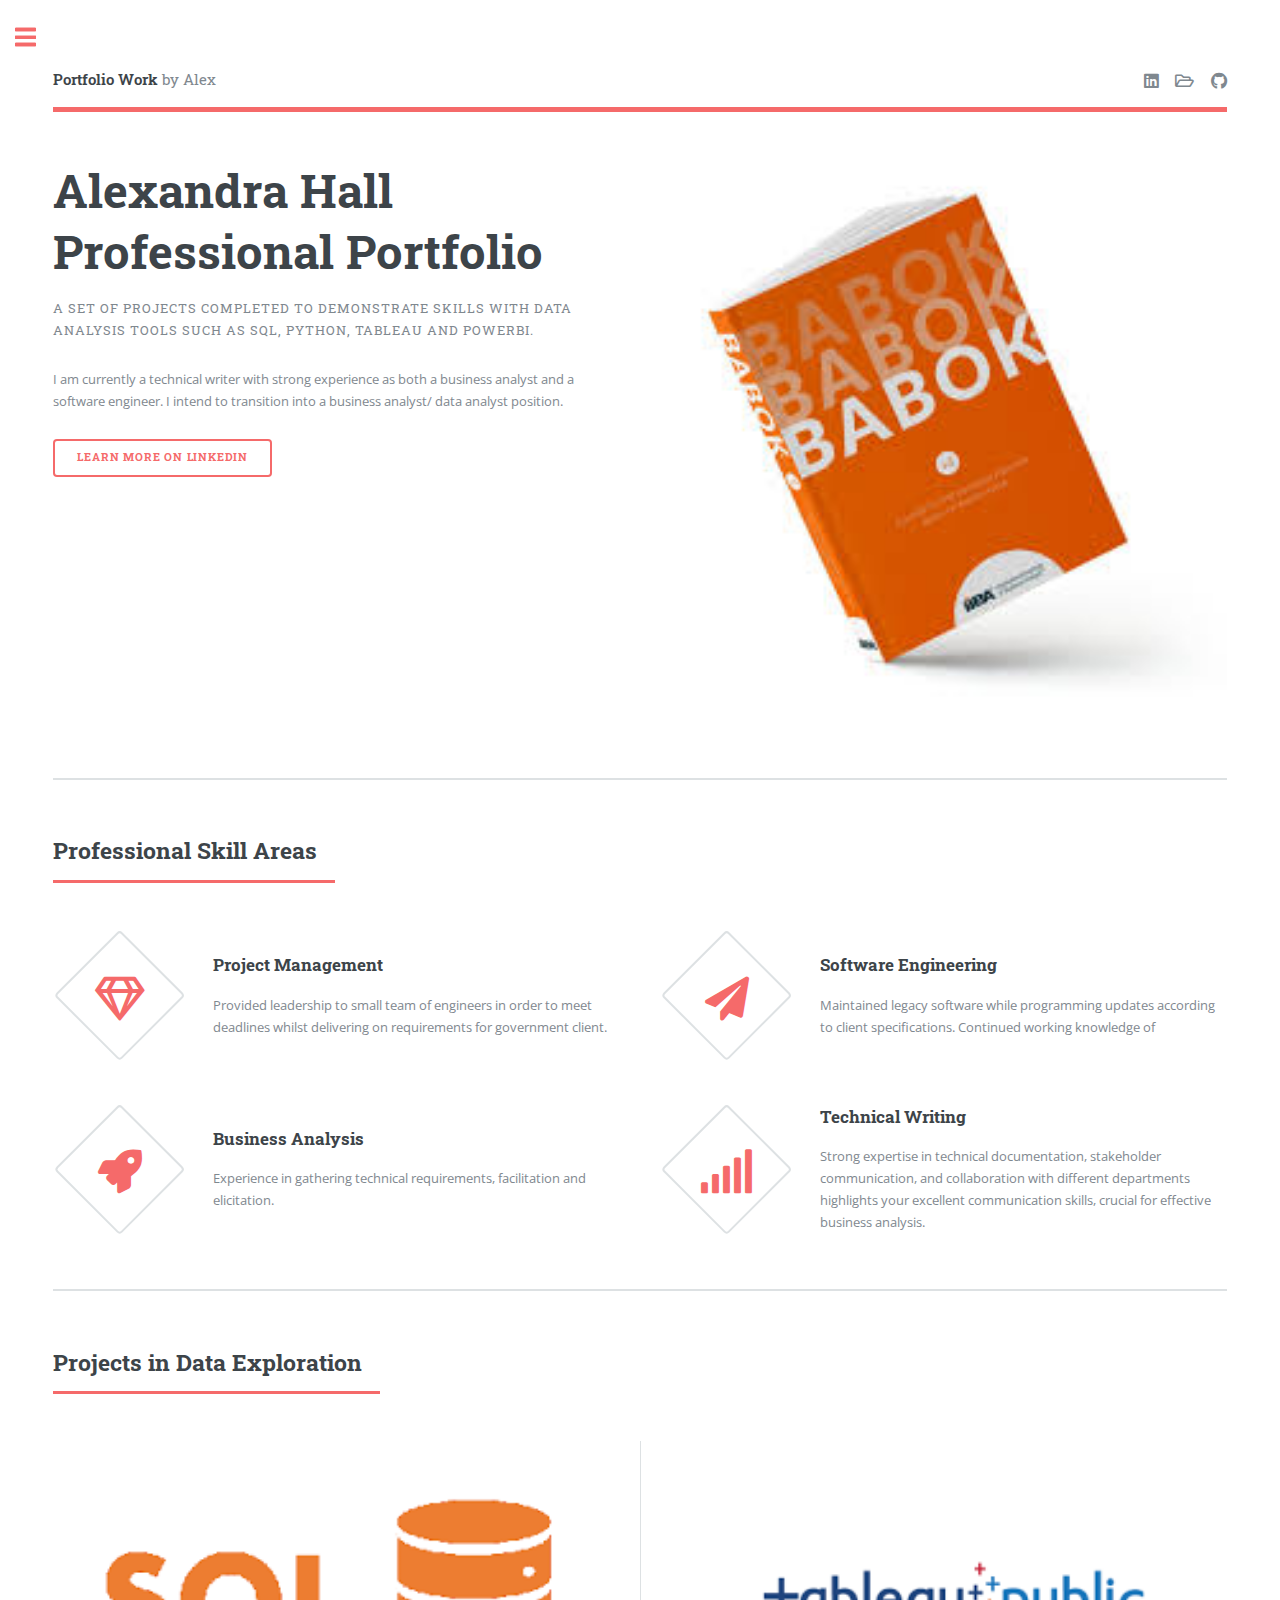
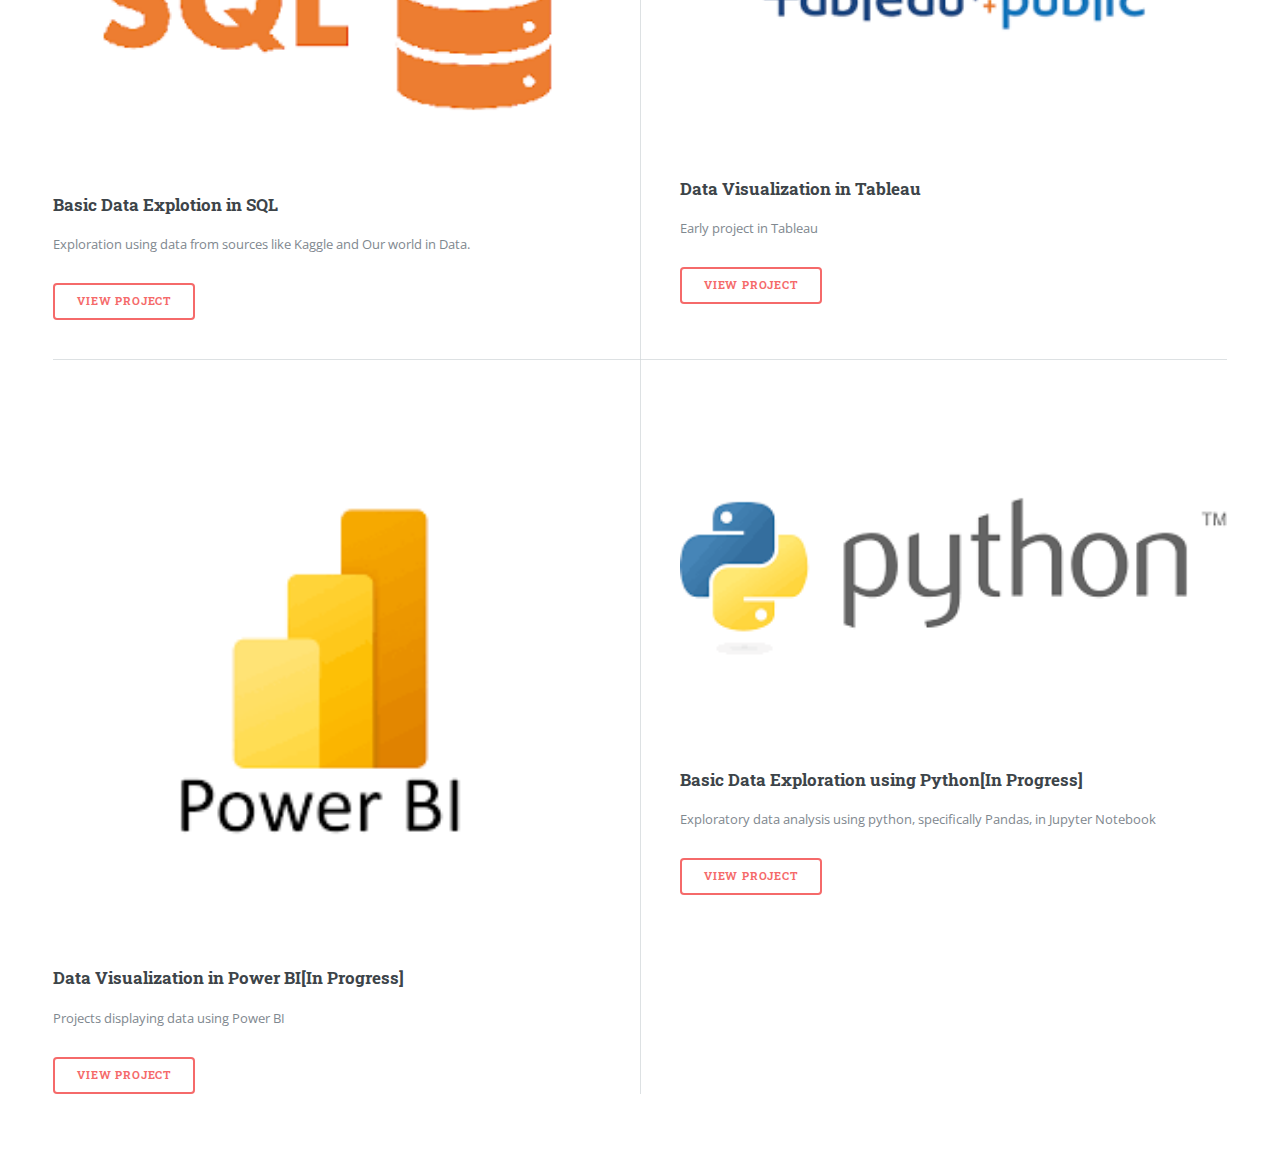
<file: index.html>
<!DOCTYPE HTML>
<!--
	Editorial by HTML5 UP
	html5up.net | @ajlkn
	Free for personal and commercial use under the CCA 3.0 license (html5up.net/license)
-->
<html>
	<head>
		<title> Alexandra Hall Portfolio</title>
		<meta charset="utf-8" />
		<meta name="viewport" content="width=device-width, initial-scale=1, user-scalable=no" />
		<link rel="stylesheet" href="assets/css/main.css" />
	</head>
	<body class="is-preload">

		<!-- Wrapper -->
			<div id="wrapper">

				<!-- Main -->
					<div id="main">
						<div class="inner">

							<!-- Header -->
								<header id="header">
									<a href="index.html" class="logo"><strong>Portfolio Work</strong> by Alex</a>
									<ul class="icons">
										<li><a href="https://www.linkedin.com/in/alexandradhall/" class="icon brands fa-linkedin"><span class="label">LinkedIn</span></a></li>
										<li><a href="https://www.clippings.me/alexandradhall" class="icon fa-folder-open"><span class="label">Portfolio</span></a></li>
										<li><a href="https://github.com/alexandradhall" class="icon brands alt fa-github"><span class="label">Github</span></a></li>
									</ul>
								</header>

							<!-- Banner -->
								<section id="banner">
									<div class="content">
										<header>
											<h1>Alexandra Hall<br />
											Professional Portfolio</h1>
											<p>A set of projects completed to demonstrate skills with 
												data analysis tools such as SQL, Python, Tableau and PowerBI.
											</p>
										</header>
										<p>I am currently a technical writer with strong experience as both a business analyst and a software engineer. I intend to transition into a business analyst/ data analyst position.</p>
										<ul class="actions">
											<li><a href="https://www.linkedin.com/in/alexandradhall/" class="button big">Learn More on LinkedIn</a></li>
										</ul>
									</div>
									<span class="image object">
										<img src="images/babok.jpg" alt="Babok" />
									</span>
								</section>

							<!-- Section -->
								<section class="hidden">
									<header class="major">
										<h2>Professional Skill Areas</h2>
									</header>
									<div class="features">
										<article>
											<span class="icon fa-gem"></span>
											<div class="content">
												<h3>Project Management</h3>
												<p>Provided leadership to small team of engineers in order to meet deadlines whilst delivering on requirements for government client.</p>
											</div>
										</article>
										<article>
											<span class="icon solid fa-paper-plane"></span>
											<div class="content">
												<h3>Software Engineering</h3>
												<p>Maintained legacy software while programming updates according to client specifications. Continued working knowledge of

												</p>
											</div>
										</article>
										<article>
											<span class="icon solid fa-rocket"></span>
											<div class="content">
												<h3>Business Analysis</h3>
												<p>Experience in gathering technical requirements, facilitation and elicitation.</p>
											</div>
										</article>
										<article>
											<span class="icon solid fa-signal"></span>
											<div class="content">
												<h3>Technical Writing</h3>
												<p>Strong expertise in technical documentation, stakeholder communication, and collaboration with different departments highlights your excellent communication skills, crucial for effective business analysis.</p>
											</div>
										</article>
									</div>
								</section>

							<!-- Projects -->
								<section>
									<header class="major">
										<h2>Projects in Data Exploration</h2>
									</header>
									<div class="posts">
										<article>
											<a href="https://github.com/alexandradhall/SQL-Projects" class="image"><img src="images/sql.png" alt="" /></a>
											<h3>Basic Data Explotion in SQL</h3>
											<p>Exploration using data from sources like Kaggle and Our world in Data.</p>
											<ul class="actions">
												<li><a href="https://github.com/alexandradhall/SQL-Projects" class="button">View Project</a></li>
											</ul>
										</article>
										<article>
											<a href="https://public.tableau.com/app/profile/alexandra.hall/vizzes" class="image"><img src="images/tableau.png" alt="" /></a>
											<h3>Data Visualization in Tableau</h3>
											<p>Early project in Tableau</p>
											<ul class="actions">
												<li><a href="https://public.tableau.com/app/profile/alexandra.hall/vizzes" class="button">View Project</a></li>
											</ul>
										</article>
										<article>
											<a href="https://github.com/alexandradhall/PowerBI-Projects" class="image"><img src="images/powerbi.png" alt="" /></a>
											<h3>Data Visualization in Power BI[In Progress]</h3>
											<p>Projects displaying data using Power BI</p>
											<ul class="actions">
												<li><a href="https://github.com/alexandradhall/PowerBI-Projects" class="button">View Project</a></li>
											</ul>
										</article>
										<article>
											<a href="https://github.com/alexandradhall/Python-Projects" class="image"><img src="images/python.png" alt="" /></a>
											<h3>Basic Data Exploration using Python[In Progress]</h3>
											<p>Exploratory data analysis using python, specifically Pandas, in Jupyter Notebook</p>
											<ul class="actions">
												<li><a href="https://github.com/alexandradhall/Python-Projects" class="button">View Project</a></li>
											</ul>
										</article>
									</div>
								</section>

						</div>
					</div>

				<!-- Sidebar -->
					<div id="sidebar">
						<div class="inner">

							<!-- Search -->
								<section id="search" class="alt">
									<form method="post" action="#">
										<input type="text" name="query" id="query" placeholder="Feature In Progress" />
									</form>
								</section>

							<!-- Menu -->
								<nav id="menu">
									<header class="major">
										<h2>Menu</h2>
									</header>
									<ul>
										<li><a href="index.html">Homepage</a></li>
										<li><a href="summary.html">Summary</a></li>
										<li><a href="writing.html">Technical Writing</a></li>
										<li>
											<span class="opener active">Business Analysis</span>
											<ul>
												<li><a href="https://github.com/alexandradhall/SQL-Projects">SQL</a></li>
												<li><a href="https://github.com/alexandradhall/Python-Projects">Python</a></li>
												<li><a href="https://github.com/alexandradhall/PowerBI-Projects">Power BI</a></li>
												<li><a href="https://public.tableau.com/app/profile/alexandra.hall/vizzes">Tableau</a></li>
											</ul>
										</li>
									</ul>	
								</nav>	
							<!-- Section -->
								<<!-- section>
									<header class="major">
										<h2>Ante interdum</h2>
									</header>
									<div class="mini-posts">
										<article>
											<a href="#" class="image"><img src="images/pic07.jpg" alt="" /></a>
											<p>Aenean ornare velit lacus, ac varius enim lorem ullamcorper dolore aliquam.</p>
										</article>
										<article>
											<a href="#" class="image"><img src="images/pic08.jpg" alt="" /></a>
											<p>Aenean ornare velit lacus, ac varius enim lorem ullamcorper dolore aliquam.</p>
										</article>
										<article>
											<a href="#" class="image"><img src="images/pic09.jpg" alt="" /></a>
											<p>Aenean ornare velit lacus, ac varius enim lorem ullamcorper dolore aliquam.</p>
										</article>
									</div>
									<ul class="actions">
										<li><a href="#" class="button">More</a></li>
									</ul> 
								</section> -->

							<!-- Section -->
								<section>
									<header class="major">
										<h2>Get in touch</h2>
									</header>
									<p>Please reach out for job opportunities.</p>
									<ul class="contact">
										<li class="icon solid fa-envelope"><a href="mailto:alexandradhall@yahoo.com">alexandradhall@yahoo.com</a></li>
										<li class="icon solid fa-phone">(252)514-1826</li>
										<li class="icon solid fa-home">New Bern, NC 28562</li>
									</ul>
								</section>

							<!-- Footer -->
								<footer id="footer">
									<p class="copyright">&copy; Untitled. All rights reserved. Demo Images: <a href="https://unsplash.com">Unsplash</a>. Design: <a href="https://html5up.net">HTML5 UP</a>.</p>
								</footer>

						</div>
					</div>

			</div>

		<!-- Scripts -->
			<script src="assets/js/jquery.min.js"></script>
			<script src="assets/js/browser.min.js"></script>
			<script src="assets/js/breakpoints.min.js"></script>
			<script src="assets/js/util.js"></script>
			<script src="assets/js/main.js"></script>

	</body>
</html>
</file>
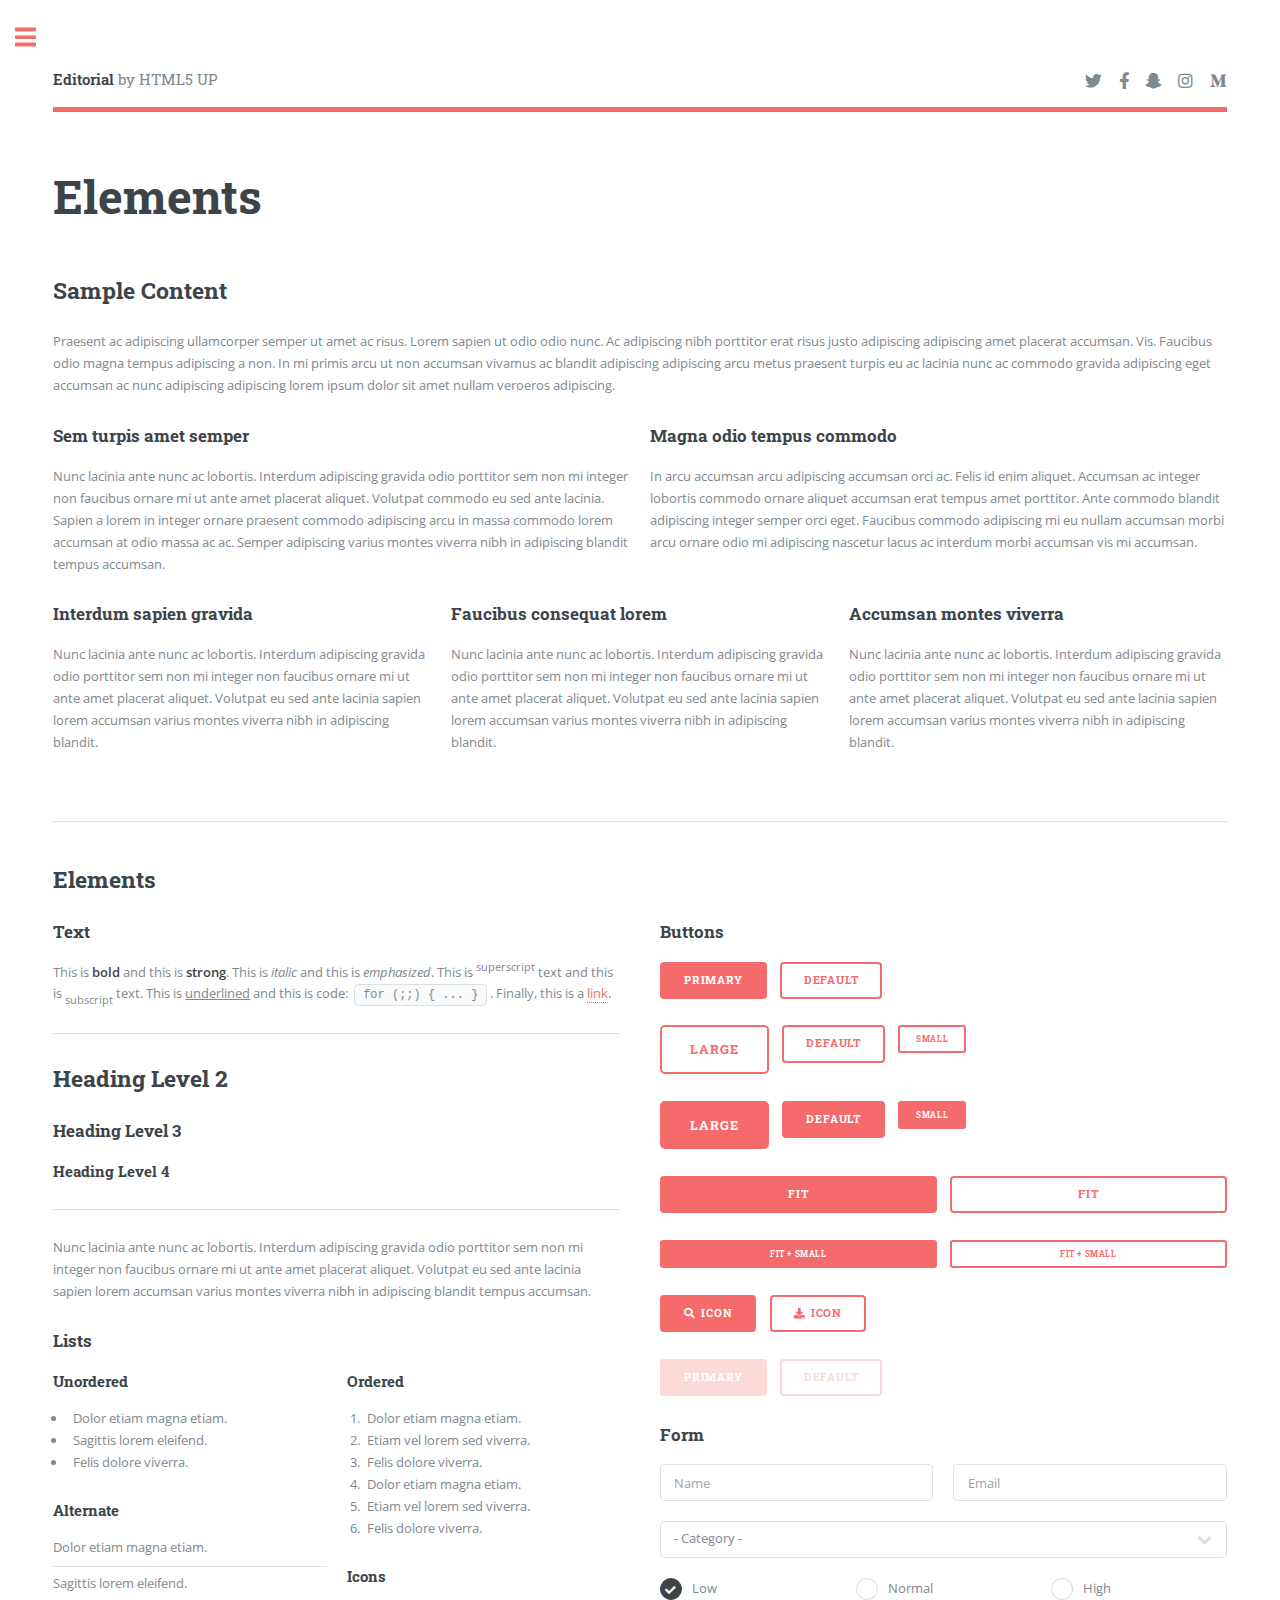
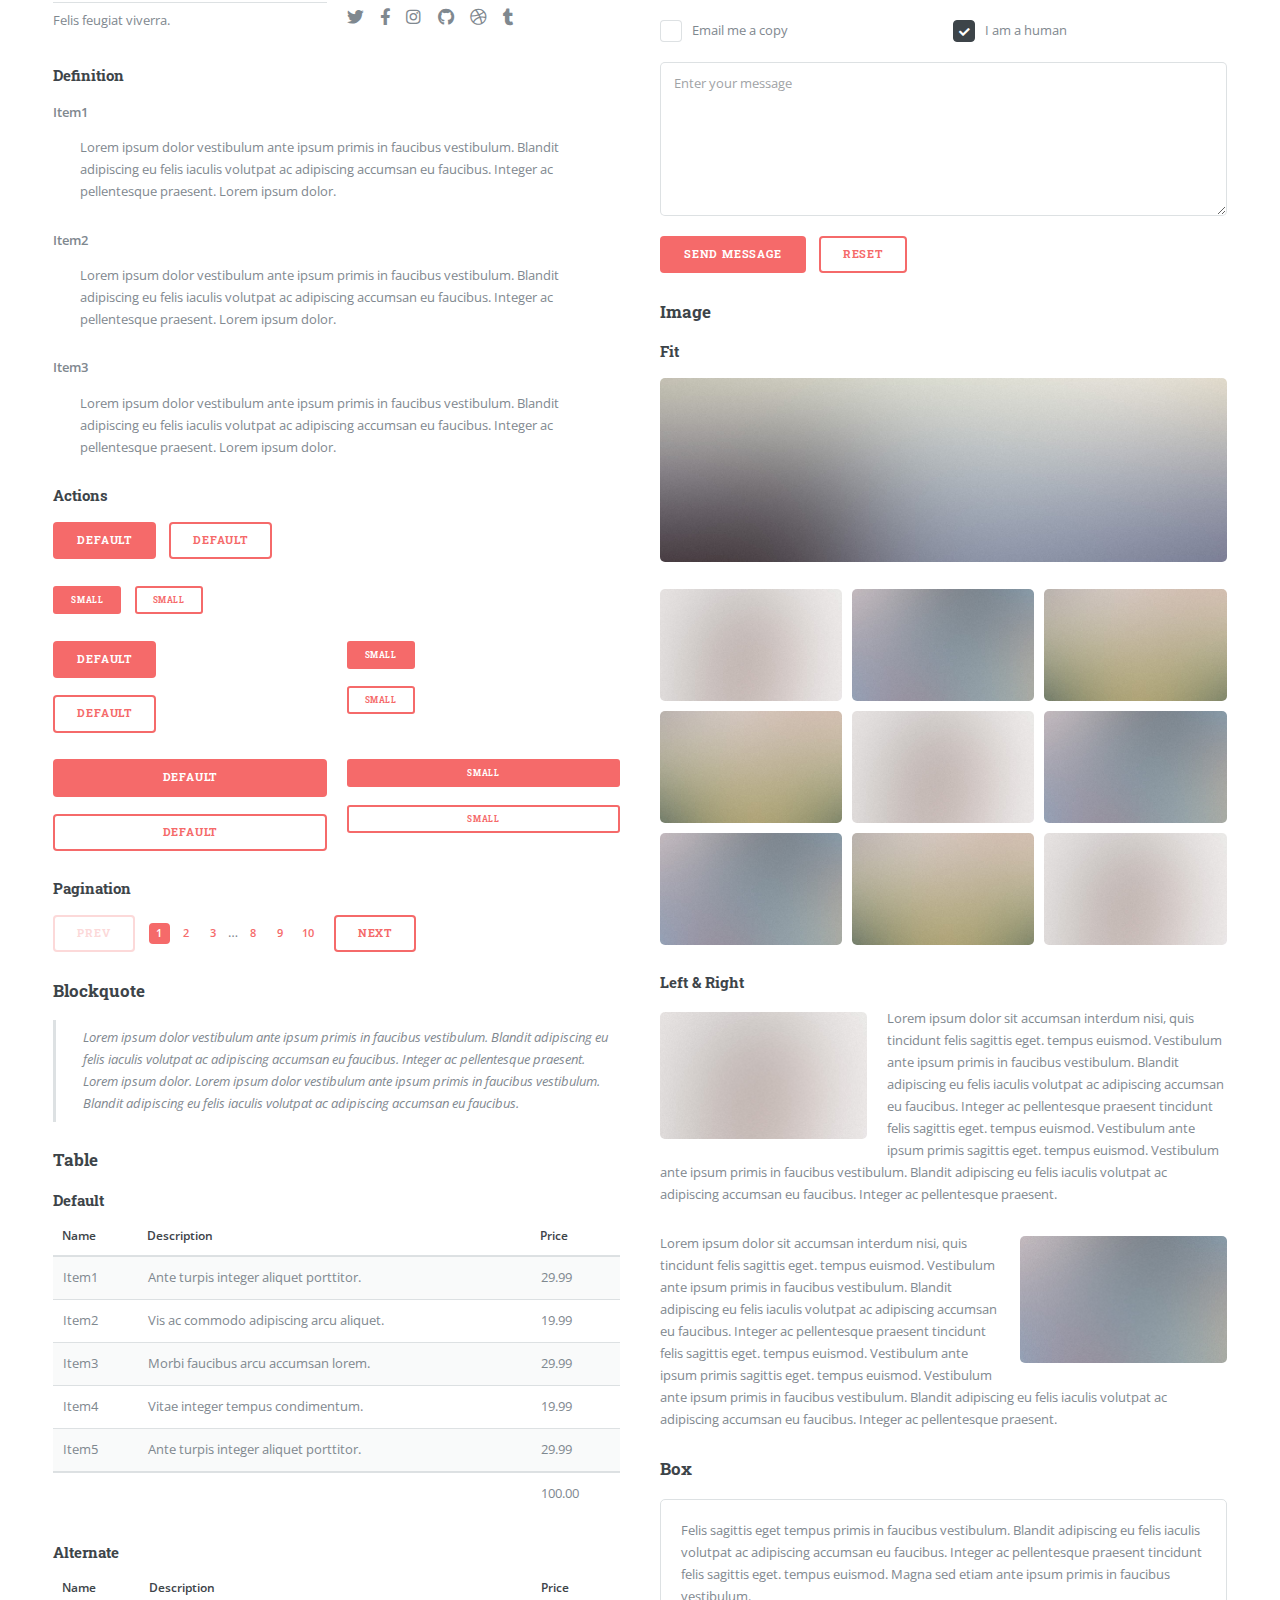
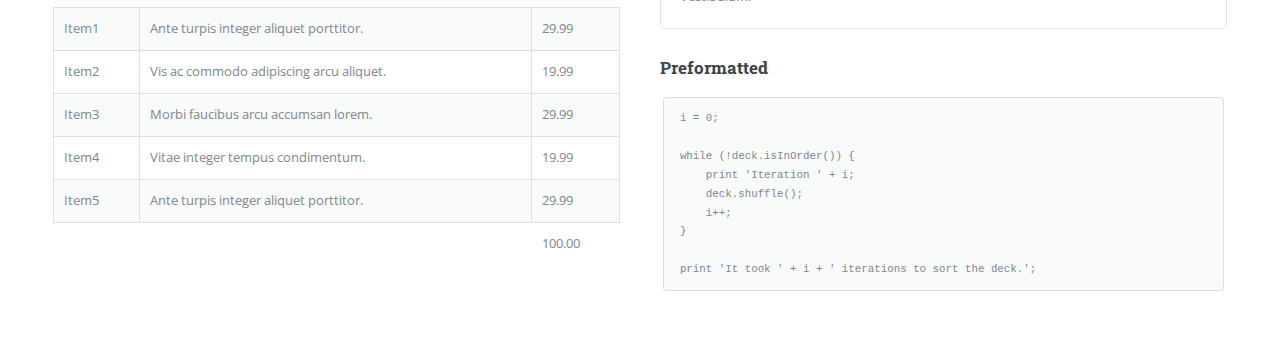
<file: elements.html>
<!DOCTYPE HTML>
<!--
	Editorial by HTML5 UP
	html5up.net | @ajlkn
	Free for personal and commercial use under the CCA 3.0 license (html5up.net/license)
-->
<html>
	<head>
		<title>Elements - Editorial by HTML5 UP</title>
		<meta charset="utf-8" />
		<meta name="viewport" content="width=device-width, initial-scale=1, user-scalable=no" />
		<link rel="stylesheet" href="assets/css/main.css" />
	</head>
	<body class="is-preload">

		<!-- Wrapper -->
			<div id="wrapper">

				<!-- Main -->
					<div id="main">
						<div class="inner">

							<!-- Header -->
								<header id="header">
									<a href="index.html" class="logo"><strong>Editorial</strong> by HTML5 UP</a>
									<ul class="icons">
										<li><a href="#" class="icon brands fa-twitter"><span class="label">Twitter</span></a></li>
										<li><a href="#" class="icon brands fa-facebook-f"><span class="label">Facebook</span></a></li>
										<li><a href="#" class="icon brands fa-snapchat-ghost"><span class="label">Snapchat</span></a></li>
										<li><a href="#" class="icon brands fa-instagram"><span class="label">Instagram</span></a></li>
										<li><a href="#" class="icon brands fa-medium-m"><span class="label">Medium</span></a></li>
									</ul>
								</header>

							<!-- Content -->
								<section>
									<header class="main">
										<h1>Elements</h1>
									</header>

									<!-- Content -->
										<h2 id="content">Sample Content</h2>
										<p>Praesent ac adipiscing ullamcorper semper ut amet ac risus. Lorem sapien ut odio odio nunc. Ac adipiscing nibh porttitor erat risus justo adipiscing adipiscing amet placerat accumsan. Vis. Faucibus odio magna tempus adipiscing a non. In mi primis arcu ut non accumsan vivamus ac blandit adipiscing adipiscing arcu metus praesent turpis eu ac lacinia nunc ac commodo gravida adipiscing eget accumsan ac nunc adipiscing adipiscing lorem ipsum dolor sit amet nullam veroeros adipiscing.</p>
										<div class="row">
											<div class="col-6 col-12-small">
												<h3>Sem turpis amet semper</h3>
												<p>Nunc lacinia ante nunc ac lobortis. Interdum adipiscing gravida odio porttitor sem non mi integer non faucibus ornare mi ut ante amet placerat aliquet. Volutpat commodo eu sed ante lacinia. Sapien a lorem in integer ornare praesent commodo adipiscing arcu in massa commodo lorem accumsan at odio massa ac ac. Semper adipiscing varius montes viverra nibh in adipiscing blandit tempus accumsan.</p>
											</div>
											<div class="col-6 col-12-small">
												<h3>Magna odio tempus commodo</h3>
												<p>In arcu accumsan arcu adipiscing accumsan orci ac. Felis id enim aliquet. Accumsan ac integer lobortis commodo ornare aliquet accumsan erat tempus amet porttitor. Ante commodo blandit adipiscing integer semper orci eget. Faucibus commodo adipiscing mi eu nullam accumsan morbi arcu ornare odio mi adipiscing nascetur lacus ac interdum morbi accumsan vis mi accumsan.</p>
											</div>
											<!-- Break -->
											<div class="col-4 col-12-medium">
												<h3>Interdum sapien gravida</h3>
												<p>Nunc lacinia ante nunc ac lobortis. Interdum adipiscing gravida odio porttitor sem non mi integer non faucibus ornare mi ut ante amet placerat aliquet. Volutpat eu sed ante lacinia sapien lorem accumsan varius montes viverra nibh in adipiscing blandit.</p>
											</div>
											<div class="col-4 col-12-medium">
												<h3>Faucibus consequat lorem</h3>
												<p>Nunc lacinia ante nunc ac lobortis. Interdum adipiscing gravida odio porttitor sem non mi integer non faucibus ornare mi ut ante amet placerat aliquet. Volutpat eu sed ante lacinia sapien lorem accumsan varius montes viverra nibh in adipiscing blandit.</p>
											</div>
											<div class="col-4 col-12-medium">
												<h3>Accumsan montes viverra</h3>
												<p>Nunc lacinia ante nunc ac lobortis. Interdum adipiscing gravida odio porttitor sem non mi integer non faucibus ornare mi ut ante amet placerat aliquet. Volutpat eu sed ante lacinia sapien lorem accumsan varius montes viverra nibh in adipiscing blandit.</p>
											</div>
										</div>

									<hr class="major" />

									<!-- Elements -->
										<h2 id="elements">Elements</h2>
										<div class="row gtr-200">
											<div class="col-6 col-12-medium">

												<!-- Text stuff -->
													<h3>Text</h3>
													<p>This is <b>bold</b> and this is <strong>strong</strong>. This is <i>italic</i> and this is <em>emphasized</em>.
													This is <sup>superscript</sup> text and this is <sub>subscript</sub> text.
													This is <u>underlined</u> and this is code: <code>for (;;) { ... }</code>.
													Finally, this is a <a href="#">link</a>.</p>
													<hr />
													<h2>Heading Level 2</h2>
													<h3>Heading Level 3</h3>
													<h4>Heading Level 4</h4>
													<hr />
													<p>Nunc lacinia ante nunc ac lobortis. Interdum adipiscing gravida odio porttitor sem non mi integer non faucibus ornare mi ut ante amet placerat aliquet. Volutpat eu sed ante lacinia sapien lorem accumsan varius montes viverra nibh in adipiscing blandit tempus accumsan.</p>

												<!-- Lists -->
													<h3>Lists</h3>
													<div class="row">
														<div class="col-6 col-12-small">

															<h4>Unordered</h4>
															<ul>
																<li>Dolor etiam magna etiam.</li>
																<li>Sagittis lorem eleifend.</li>
																<li>Felis dolore viverra.</li>
															</ul>

															<h4>Alternate</h4>
															<ul class="alt">
																<li>Dolor etiam magna etiam.</li>
																<li>Sagittis lorem eleifend.</li>
																<li>Felis feugiat viverra.</li>
															</ul>

														</div>
														<div class="col-6 col-12-small">

															<h4>Ordered</h4>
															<ol>
																<li>Dolor etiam magna etiam.</li>
																<li>Etiam vel lorem sed viverra.</li>
																<li>Felis dolore viverra.</li>
																<li>Dolor etiam magna etiam.</li>
																<li>Etiam vel lorem sed viverra.</li>
																<li>Felis dolore viverra.</li>
															</ol>

															<h4>Icons</h4>
															<ul class="icons">
																<li><a href="#" class="icon brands fa-twitter"><span class="label">Twitter</span></a></li>
																<li><a href="#" class="icon brands fa-facebook-f"><span class="label">Facebook</span></a></li>
																<li><a href="#" class="icon brands fa-instagram"><span class="label">Instagram</span></a></li>
																<li><a href="#" class="icon brands fa-github"><span class="label">Github</span></a></li>
																<li><a href="#" class="icon brands fa-dribbble"><span class="label">Dribbble</span></a></li>
																<li><a href="#" class="icon brands fa-tumblr"><span class="label">Tumblr</span></a></li>
															</ul>

														</div>
													</div>
													<h4>Definition</h4>
													<dl>
														<dt>Item1</dt>
														<dd>
															<p>Lorem ipsum dolor vestibulum ante ipsum primis in faucibus vestibulum. Blandit adipiscing eu felis iaculis volutpat ac adipiscing accumsan eu faucibus. Integer ac pellentesque praesent. Lorem ipsum dolor.</p>
														</dd>
														<dt>Item2</dt>
														<dd>
															<p>Lorem ipsum dolor vestibulum ante ipsum primis in faucibus vestibulum. Blandit adipiscing eu felis iaculis volutpat ac adipiscing accumsan eu faucibus. Integer ac pellentesque praesent. Lorem ipsum dolor.</p>
														</dd>
														<dt>Item3</dt>
														<dd>
															<p>Lorem ipsum dolor vestibulum ante ipsum primis in faucibus vestibulum. Blandit adipiscing eu felis iaculis volutpat ac adipiscing accumsan eu faucibus. Integer ac pellentesque praesent. Lorem ipsum dolor.</p>
														</dd>
													</dl>

													<h4>Actions</h4>
													<ul class="actions">
														<li><a href="#" class="button primary">Default</a></li>
														<li><a href="#" class="button">Default</a></li>
													</ul>
													<ul class="actions small">
														<li><a href="#" class="button primary small">Small</a></li>
														<li><a href="#" class="button small">Small</a></li>
													</ul>
													<div class="row">
														<div class="col-6 col-12-small">
															<ul class="actions stacked">
																<li><a href="#" class="button primary">Default</a></li>
																<li><a href="#" class="button">Default</a></li>
															</ul>
														</div>
														<div class="col-6 col-12-small">
															<ul class="actions stacked">
																<li><a href="#" class="button primary small">Small</a></li>
																<li><a href="#" class="button small">Small</a></li>
															</ul>
														</div>
														<div class="col-6 col-12-small">
															<ul class="actions stacked">
																<li><a href="#" class="button primary fit">Default</a></li>
																<li><a href="#" class="button fit">Default</a></li>
															</ul>
														</div>
														<div class="col-6 col-12-small">
															<ul class="actions stacked">
																<li><a href="#" class="button primary small fit">Small</a></li>
																<li><a href="#" class="button small fit">Small</a></li>
															</ul>
														</div>
													</div>

													<h4>Pagination</h4>
													<ul class="pagination">
														<li><span class="button disabled">Prev</span></li>
														<li><a href="#" class="page active">1</a></li>
														<li><a href="#" class="page">2</a></li>
														<li><a href="#" class="page">3</a></li>
														<li><span>&hellip;</span></li>
														<li><a href="#" class="page">8</a></li>
														<li><a href="#" class="page">9</a></li>
														<li><a href="#" class="page">10</a></li>
														<li><a href="#" class="button">Next</a></li>
													</ul>

												<!-- Blockquote -->
													<h3>Blockquote</h3>
													<blockquote>Lorem ipsum dolor vestibulum ante ipsum primis in faucibus vestibulum. Blandit adipiscing eu felis iaculis volutpat ac adipiscing accumsan eu faucibus. Integer ac pellentesque praesent. Lorem ipsum dolor. Lorem ipsum dolor vestibulum ante ipsum primis in faucibus vestibulum. Blandit adipiscing eu felis iaculis volutpat ac adipiscing accumsan eu faucibus.</blockquote>

												<!-- Table -->
													<h3>Table</h3>

													<h4>Default</h4>
													<div class="table-wrapper">
														<table>
															<thead>
																<tr>
																	<th>Name</th>
																	<th>Description</th>
																	<th>Price</th>
																</tr>
															</thead>
															<tbody>
																<tr>
																	<td>Item1</td>
																	<td>Ante turpis integer aliquet porttitor.</td>
																	<td>29.99</td>
																</tr>
																<tr>
																	<td>Item2</td>
																	<td>Vis ac commodo adipiscing arcu aliquet.</td>
																	<td>19.99</td>
																</tr>
																<tr>
																	<td>Item3</td>
																	<td> Morbi faucibus arcu accumsan lorem.</td>
																	<td>29.99</td>
																</tr>
																<tr>
																	<td>Item4</td>
																	<td>Vitae integer tempus condimentum.</td>
																	<td>19.99</td>
																</tr>
																<tr>
																	<td>Item5</td>
																	<td>Ante turpis integer aliquet porttitor.</td>
																	<td>29.99</td>
																</tr>
															</tbody>
															<tfoot>
																<tr>
																	<td colspan="2"></td>
																	<td>100.00</td>
																</tr>
															</tfoot>
														</table>
													</div>

													<h4>Alternate</h4>
													<div class="table-wrapper">
														<table class="alt">
															<thead>
																<tr>
																	<th>Name</th>
																	<th>Description</th>
																	<th>Price</th>
																</tr>
															</thead>
															<tbody>
																<tr>
																	<td>Item1</td>
																	<td>Ante turpis integer aliquet porttitor.</td>
																	<td>29.99</td>
																</tr>
																<tr>
																	<td>Item2</td>
																	<td>Vis ac commodo adipiscing arcu aliquet.</td>
																	<td>19.99</td>
																</tr>
																<tr>
																	<td>Item3</td>
																	<td> Morbi faucibus arcu accumsan lorem.</td>
																	<td>29.99</td>
																</tr>
																<tr>
																	<td>Item4</td>
																	<td>Vitae integer tempus condimentum.</td>
																	<td>19.99</td>
																</tr>
																<tr>
																	<td>Item5</td>
																	<td>Ante turpis integer aliquet porttitor.</td>
																	<td>29.99</td>
																</tr>
															</tbody>
															<tfoot>
																<tr>
																	<td colspan="2"></td>
																	<td>100.00</td>
																</tr>
															</tfoot>
														</table>
													</div>

											</div>
											<div class="col-6 col-12-medium">

												<!-- Buttons -->
													<h3>Buttons</h3>
													<ul class="actions">
														<li><a href="#" class="button primary">Primary</a></li>
														<li><a href="#" class="button">Default</a></li>
													</ul>
													<ul class="actions">
														<li><a href="#" class="button large">Large</a></li>
														<li><a href="#" class="button">Default</a></li>
														<li><a href="#" class="button small">Small</a></li>
													</ul>
													<ul class="actions">
														<li><a href="#" class="button primary large">Large</a></li>
														<li><a href="#" class="button primary">Default</a></li>
														<li><a href="#" class="button primary small">Small</a></li>
													</ul>
													<ul class="actions fit">
														<li><a href="#" class="button primary fit">Fit</a></li>
														<li><a href="#" class="button fit">Fit</a></li>
													</ul>
													<ul class="actions fit small">
														<li><a href="#" class="button primary fit small">Fit + Small</a></li>
														<li><a href="#" class="button fit small">Fit + Small</a></li>
													</ul>
													<ul class="actions">
														<li><a href="#" class="button primary icon solid fa-search">Icon</a></li>
														<li><a href="#" class="button icon solid fa-download">Icon</a></li>
													</ul>
													<ul class="actions">
														<li><span class="button primary disabled">Primary</span></li>
														<li><span class="button disabled">Default</span></li>
													</ul>

												<!-- Form -->
													<h3>Form</h3>

													<form method="post" action="#">
														<div class="row gtr-uniform">
															<div class="col-6 col-12-xsmall">
																<input type="text" name="demo-name" id="demo-name" value="" placeholder="Name" />
															</div>
															<div class="col-6 col-12-xsmall">
																<input type="email" name="demo-email" id="demo-email" value="" placeholder="Email" />
															</div>
															<!-- Break -->
															<div class="col-12">
																<select name="demo-category" id="demo-category">
																	<option value="">- Category -</option>
																	<option value="1">Manufacturing</option>
																	<option value="1">Shipping</option>
																	<option value="1">Administration</option>
																	<option value="1">Human Resources</option>
																</select>
															</div>
															<!-- Break -->
															<div class="col-4 col-12-small">
																<input type="radio" id="demo-priority-low" name="demo-priority" checked>
																<label for="demo-priority-low">Low</label>
															</div>
															<div class="col-4 col-12-small">
																<input type="radio" id="demo-priority-normal" name="demo-priority">
																<label for="demo-priority-normal">Normal</label>
															</div>
															<div class="col-4 col-12-small">
																<input type="radio" id="demo-priority-high" name="demo-priority">
																<label for="demo-priority-high">High</label>
															</div>
															<!-- Break -->
															<div class="col-6 col-12-small">
																<input type="checkbox" id="demo-copy" name="demo-copy">
																<label for="demo-copy">Email me a copy</label>
															</div>
															<div class="col-6 col-12-small">
																<input type="checkbox" id="demo-human" name="demo-human" checked>
																<label for="demo-human">I am a human</label>
															</div>
															<!-- Break -->
															<div class="col-12">
																<textarea name="demo-message" id="demo-message" placeholder="Enter your message" rows="6"></textarea>
															</div>
															<!-- Break -->
															<div class="col-12">
																<ul class="actions">
																	<li><input type="submit" value="Send Message" class="primary" /></li>
																	<li><input type="reset" value="Reset" /></li>
																</ul>
															</div>
														</div>
													</form>

												<!-- Image -->
													<h3>Image</h3>

													<h4>Fit</h4>
													<span class="image fit"><img src="images/pic11.jpg" alt="" /></span>
													<div class="box alt">
														<div class="row gtr-50 gtr-uniform">
															<div class="col-4"><span class="image fit"><img src="images/pic01.jpg" alt="" /></span></div>
															<div class="col-4"><span class="image fit"><img src="images/pic02.jpg" alt="" /></span></div>
															<div class="col-4"><span class="image fit"><img src="images/pic03.jpg" alt="" /></span></div>
															<!-- Break -->
															<div class="col-4"><span class="image fit"><img src="images/pic03.jpg" alt="" /></span></div>
															<div class="col-4"><span class="image fit"><img src="images/pic01.jpg" alt="" /></span></div>
															<div class="col-4"><span class="image fit"><img src="images/pic02.jpg" alt="" /></span></div>
															<!-- Break -->
															<div class="col-4"><span class="image fit"><img src="images/pic02.jpg" alt="" /></span></div>
															<div class="col-4"><span class="image fit"><img src="images/pic03.jpg" alt="" /></span></div>
															<div class="col-4"><span class="image fit"><img src="images/pic01.jpg" alt="" /></span></div>
														</div>
													</div>

													<h4>Left &amp; Right</h4>
													<p><span class="image left"><img src="images/pic01.jpg" alt="" /></span>Lorem ipsum dolor sit accumsan interdum nisi, quis tincidunt felis sagittis eget. tempus euismod. Vestibulum ante ipsum primis in faucibus vestibulum. Blandit adipiscing eu felis iaculis volutpat ac adipiscing accumsan eu faucibus. Integer ac pellentesque praesent tincidunt felis sagittis eget. tempus euismod. Vestibulum ante ipsum primis sagittis eget. tempus euismod. Vestibulum ante ipsum primis in faucibus vestibulum. Blandit adipiscing eu felis iaculis volutpat ac adipiscing accumsan eu faucibus. Integer ac pellentesque praesent.</p>
													<p><span class="image right"><img src="images/pic02.jpg" alt="" /></span>Lorem ipsum dolor sit accumsan interdum nisi, quis tincidunt felis sagittis eget. tempus euismod. Vestibulum ante ipsum primis in faucibus vestibulum. Blandit adipiscing eu felis iaculis volutpat ac adipiscing accumsan eu faucibus. Integer ac pellentesque praesent tincidunt felis sagittis eget. tempus euismod. Vestibulum ante ipsum primis sagittis eget. tempus euismod. Vestibulum ante ipsum primis in faucibus vestibulum. Blandit adipiscing eu felis iaculis volutpat ac adipiscing accumsan eu faucibus. Integer ac pellentesque praesent.</p>

												<!-- Box -->
													<h3>Box</h3>
													<div class="box">
														<p>Felis sagittis eget tempus primis in faucibus vestibulum. Blandit adipiscing eu felis iaculis volutpat ac adipiscing accumsan eu faucibus. Integer ac pellentesque praesent tincidunt felis sagittis eget. tempus euismod. Magna sed etiam ante ipsum primis in faucibus vestibulum.</p>
													</div>

												<!-- Preformatted Code -->
													<h3>Preformatted</h3>
													<pre><code>i = 0;

while (!deck.isInOrder()) {
    print 'Iteration ' + i;
    deck.shuffle();
    i++;
}

print 'It took ' + i + ' iterations to sort the deck.';
</code></pre>

											</div>
										</div>

								</section>

						</div>
					</div>

				<!-- Sidebar -->
					<div id="sidebar">
						<div class="inner">

							<!-- Search -->
								<section id="search" class="alt">
									<form method="post" action="#">
										<input type="text" name="query" id="query" placeholder="Search" />
									</form>
								</section>

							<!-- Menu -->
								<nav id="menu">
									<header class="major">
										<h2>Menu</h2>
									</header>
									<ul>
										<li><a href="index.html">Homepage</a></li>
										<li><a href="generic.html">Generic</a></li>
										<li><a href="elements.html">Elements</a></li>
										<li>
											<span class="opener">Submenu</span>
											<ul>
												<li><a href="#">Lorem Dolor</a></li>
												<li><a href="#">Ipsum Adipiscing</a></li>
												<li><a href="#">Tempus Magna</a></li>
												<li><a href="#">Feugiat Veroeros</a></li>
											</ul>
										</li>
										<li><a href="#">Etiam Dolore</a></li>
										<li><a href="#">Adipiscing</a></li>
										<li>
											<span class="opener">Another Submenu</span>
											<ul>
												<li><a href="#">Lorem Dolor</a></li>
												<li><a href="#">Ipsum Adipiscing</a></li>
												<li><a href="#">Tempus Magna</a></li>
												<li><a href="#">Feugiat Veroeros</a></li>
											</ul>
										</li>
										<li><a href="#">Maximus Erat</a></li>
										<li><a href="#">Sapien Mauris</a></li>
										<li><a href="#">Amet Lacinia</a></li>
									</ul>
								</nav>

							<!-- Section -->
								<section>
									<header class="major">
										<h2>Ante interdum</h2>
									</header>
									<div class="mini-posts">
										<article>
											<a href="#" class="image"><img src="images/pic07.jpg" alt="" /></a>
											<p>Aenean ornare velit lacus, ac varius enim lorem ullamcorper dolore aliquam.</p>
										</article>
										<article>
											<a href="#" class="image"><img src="images/pic08.jpg" alt="" /></a>
											<p>Aenean ornare velit lacus, ac varius enim lorem ullamcorper dolore aliquam.</p>
										</article>
										<article>
											<a href="#" class="image"><img src="images/pic09.jpg" alt="" /></a>
											<p>Aenean ornare velit lacus, ac varius enim lorem ullamcorper dolore aliquam.</p>
										</article>
									</div>
									<ul class="actions">
										<li><a href="#" class="button">More</a></li>
									</ul>
								</section>

							<!-- Section -->
								<section>
									<header class="major">
										<h2>Get in touch</h2>
									</header>
									<p>Sed varius enim lorem ullamcorper dolore aliquam aenean ornare velit lacus, ac varius enim lorem ullamcorper dolore. Proin sed aliquam facilisis ante interdum. Sed nulla amet lorem feugiat tempus aliquam.</p>
									<ul class="contact">
										<li class="icon solid fa-envelope"><a href="#">information@untitled.tld</a></li>
										<li class="icon solid fa-phone">(000) 000-0000</li>
										<li class="icon solid fa-home">1234 Somewhere Road #8254<br />
										Nashville, TN 00000-0000</li>
									</ul>
								</section>

							<!-- Footer -->
								<footer id="footer">
									<p class="copyright">&copy; Untitled. All rights reserved. Demo Images: <a href="https://unsplash.com">Unsplash</a>. Design: <a href="https://html5up.net">HTML5 UP</a>.</p>
								</footer>

						</div>
					</div>

			</div>

		<!-- Scripts -->
			<script src="assets/js/jquery.min.js"></script>
			<script src="assets/js/browser.min.js"></script>
			<script src="assets/js/breakpoints.min.js"></script>
			<script src="assets/js/util.js"></script>
			<script src="assets/js/main.js"></script>

	</body>
</html>
</file>
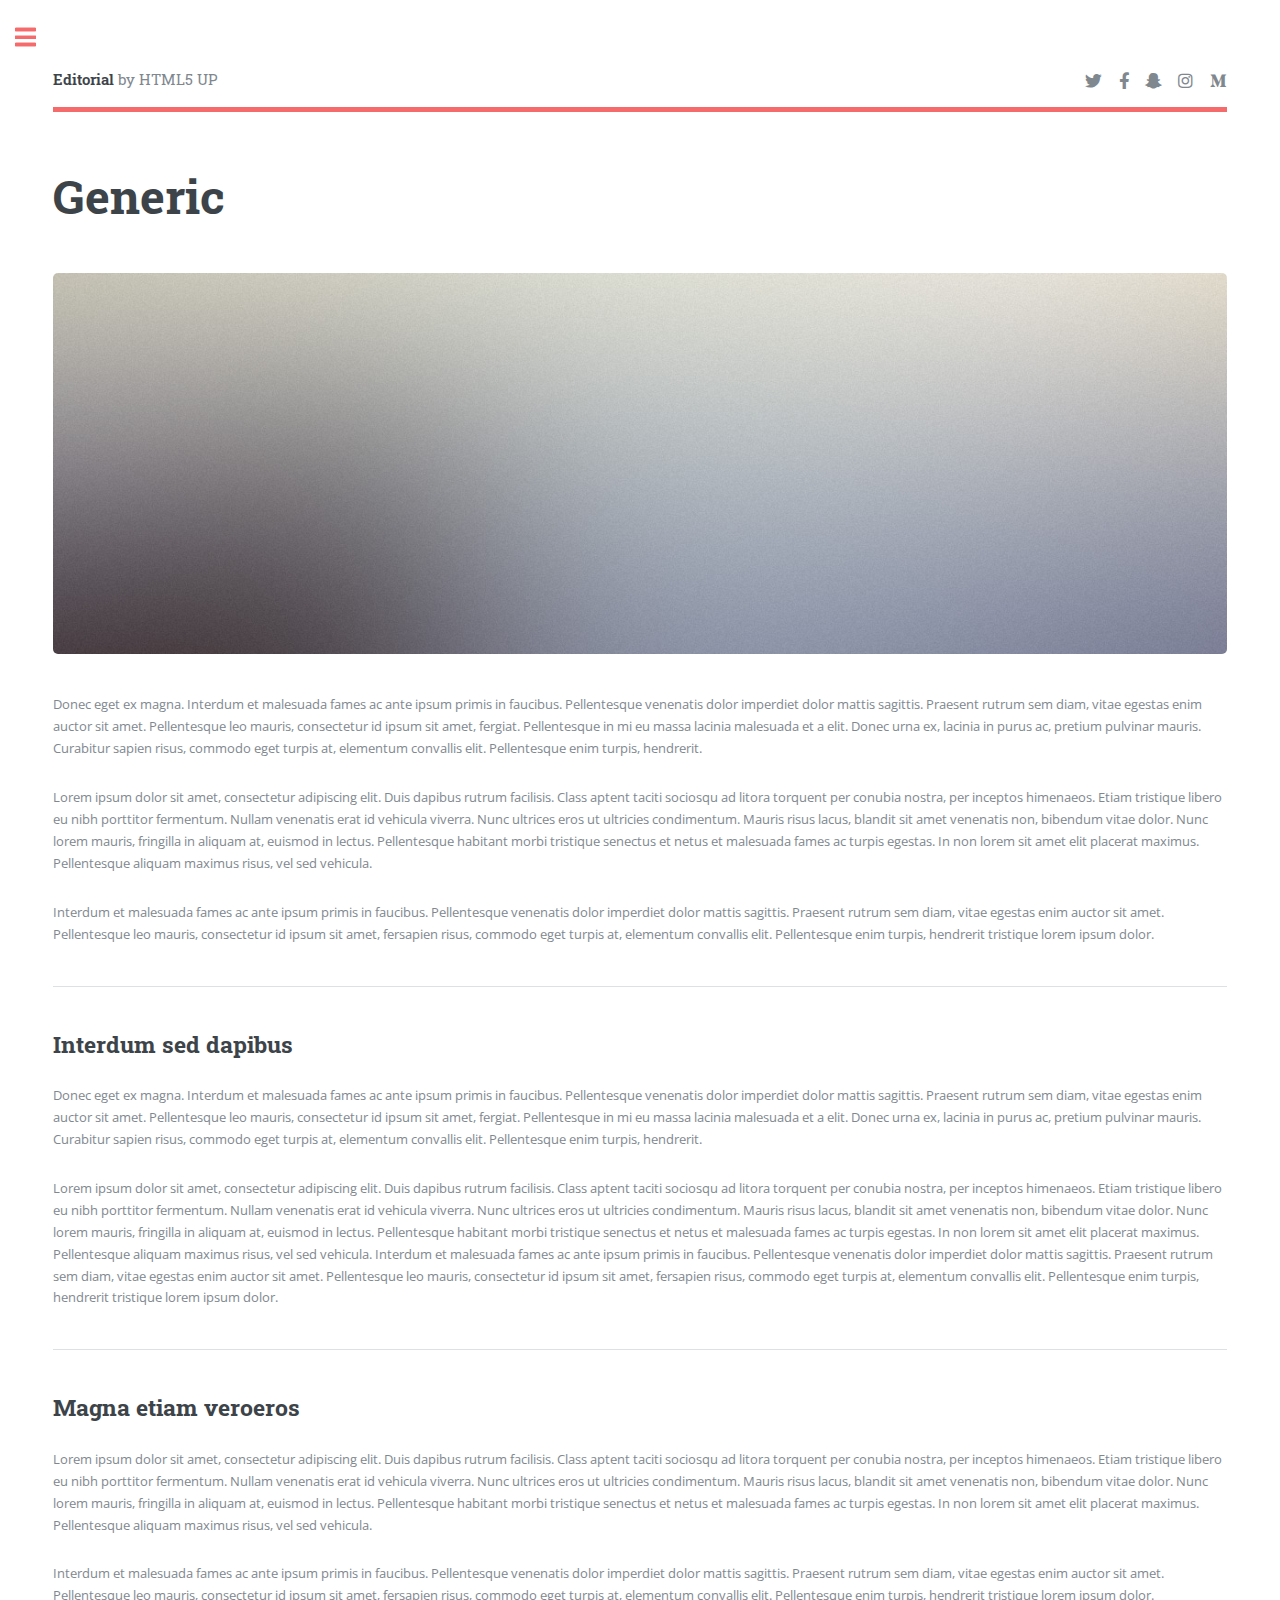
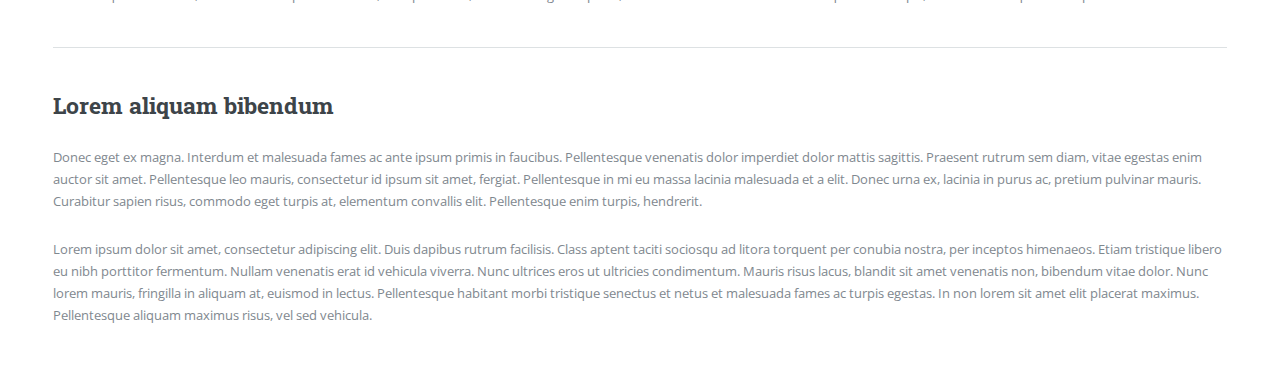
<file: generic.html>
<!DOCTYPE HTML>
<!--
	Editorial by HTML5 UP
	html5up.net | @ajlkn
	Free for personal and commercial use under the CCA 3.0 license (html5up.net/license)
-->
<html>
	<head>
		<title>Generic - Editorial by HTML5 UP</title>
		<meta charset="utf-8" />
		<meta name="viewport" content="width=device-width, initial-scale=1, user-scalable=no" />
		<link rel="stylesheet" href="assets/css/main.css" />
	</head>
	<body class="is-preload">

		<!-- Wrapper -->
			<div id="wrapper">

				<!-- Main -->
					<div id="main">
						<div class="inner">

							<!-- Header -->
								<header id="header">
									<a href="index.html" class="logo"><strong>Editorial</strong> by HTML5 UP</a>
									<ul class="icons">
										<li><a href="#" class="icon brands fa-twitter"><span class="label">Twitter</span></a></li>
										<li><a href="#" class="icon brands fa-facebook-f"><span class="label">Facebook</span></a></li>
										<li><a href="#" class="icon brands fa-snapchat-ghost"><span class="label">Snapchat</span></a></li>
										<li><a href="#" class="icon brands fa-instagram"><span class="label">Instagram</span></a></li>
										<li><a href="#" class="icon brands fa-medium-m"><span class="label">Medium</span></a></li>
									</ul>
								</header>

							<!-- Content -->
								<section>
									<header class="main">
										<h1>Generic</h1>
									</header>

									<span class="image main"><img src="images/pic11.jpg" alt="" /></span>

									<p>Donec eget ex magna. Interdum et malesuada fames ac ante ipsum primis in faucibus. Pellentesque venenatis dolor imperdiet dolor mattis sagittis. Praesent rutrum sem diam, vitae egestas enim auctor sit amet. Pellentesque leo mauris, consectetur id ipsum sit amet, fergiat. Pellentesque in mi eu massa lacinia malesuada et a elit. Donec urna ex, lacinia in purus ac, pretium pulvinar mauris. Curabitur sapien risus, commodo eget turpis at, elementum convallis elit. Pellentesque enim turpis, hendrerit.</p>
									<p>Lorem ipsum dolor sit amet, consectetur adipiscing elit. Duis dapibus rutrum facilisis. Class aptent taciti sociosqu ad litora torquent per conubia nostra, per inceptos himenaeos. Etiam tristique libero eu nibh porttitor fermentum. Nullam venenatis erat id vehicula viverra. Nunc ultrices eros ut ultricies condimentum. Mauris risus lacus, blandit sit amet venenatis non, bibendum vitae dolor. Nunc lorem mauris, fringilla in aliquam at, euismod in lectus. Pellentesque habitant morbi tristique senectus et netus et malesuada fames ac turpis egestas. In non lorem sit amet elit placerat maximus. Pellentesque aliquam maximus risus, vel sed vehicula.</p>
									<p>Interdum et malesuada fames ac ante ipsum primis in faucibus. Pellentesque venenatis dolor imperdiet dolor mattis sagittis. Praesent rutrum sem diam, vitae egestas enim auctor sit amet. Pellentesque leo mauris, consectetur id ipsum sit amet, fersapien risus, commodo eget turpis at, elementum convallis elit. Pellentesque enim turpis, hendrerit tristique lorem ipsum dolor.</p>

									<hr class="major" />

									<h2>Interdum sed dapibus</h2>
									<p>Donec eget ex magna. Interdum et malesuada fames ac ante ipsum primis in faucibus. Pellentesque venenatis dolor imperdiet dolor mattis sagittis. Praesent rutrum sem diam, vitae egestas enim auctor sit amet. Pellentesque leo mauris, consectetur id ipsum sit amet, fergiat. Pellentesque in mi eu massa lacinia malesuada et a elit. Donec urna ex, lacinia in purus ac, pretium pulvinar mauris. Curabitur sapien risus, commodo eget turpis at, elementum convallis elit. Pellentesque enim turpis, hendrerit.</p>
									<p>Lorem ipsum dolor sit amet, consectetur adipiscing elit. Duis dapibus rutrum facilisis. Class aptent taciti sociosqu ad litora torquent per conubia nostra, per inceptos himenaeos. Etiam tristique libero eu nibh porttitor fermentum. Nullam venenatis erat id vehicula viverra. Nunc ultrices eros ut ultricies condimentum. Mauris risus lacus, blandit sit amet venenatis non, bibendum vitae dolor. Nunc lorem mauris, fringilla in aliquam at, euismod in lectus. Pellentesque habitant morbi tristique senectus et netus et malesuada fames ac turpis egestas. In non lorem sit amet elit placerat maximus. Pellentesque aliquam maximus risus, vel sed vehicula. Interdum et malesuada fames ac ante ipsum primis in faucibus. Pellentesque venenatis dolor imperdiet dolor mattis sagittis. Praesent rutrum sem diam, vitae egestas enim auctor sit amet. Pellentesque leo mauris, consectetur id ipsum sit amet, fersapien risus, commodo eget turpis at, elementum convallis elit. Pellentesque enim turpis, hendrerit tristique lorem ipsum dolor.</p>

									<hr class="major" />

									<h2>Magna etiam veroeros</h2>
									<p>Lorem ipsum dolor sit amet, consectetur adipiscing elit. Duis dapibus rutrum facilisis. Class aptent taciti sociosqu ad litora torquent per conubia nostra, per inceptos himenaeos. Etiam tristique libero eu nibh porttitor fermentum. Nullam venenatis erat id vehicula viverra. Nunc ultrices eros ut ultricies condimentum. Mauris risus lacus, blandit sit amet venenatis non, bibendum vitae dolor. Nunc lorem mauris, fringilla in aliquam at, euismod in lectus. Pellentesque habitant morbi tristique senectus et netus et malesuada fames ac turpis egestas. In non lorem sit amet elit placerat maximus. Pellentesque aliquam maximus risus, vel sed vehicula.</p>
									<p>Interdum et malesuada fames ac ante ipsum primis in faucibus. Pellentesque venenatis dolor imperdiet dolor mattis sagittis. Praesent rutrum sem diam, vitae egestas enim auctor sit amet. Pellentesque leo mauris, consectetur id ipsum sit amet, fersapien risus, commodo eget turpis at, elementum convallis elit. Pellentesque enim turpis, hendrerit tristique lorem ipsum dolor.</p>

									<hr class="major" />

									<h2>Lorem aliquam bibendum</h2>
									<p>Donec eget ex magna. Interdum et malesuada fames ac ante ipsum primis in faucibus. Pellentesque venenatis dolor imperdiet dolor mattis sagittis. Praesent rutrum sem diam, vitae egestas enim auctor sit amet. Pellentesque leo mauris, consectetur id ipsum sit amet, fergiat. Pellentesque in mi eu massa lacinia malesuada et a elit. Donec urna ex, lacinia in purus ac, pretium pulvinar mauris. Curabitur sapien risus, commodo eget turpis at, elementum convallis elit. Pellentesque enim turpis, hendrerit.</p>
									<p>Lorem ipsum dolor sit amet, consectetur adipiscing elit. Duis dapibus rutrum facilisis. Class aptent taciti sociosqu ad litora torquent per conubia nostra, per inceptos himenaeos. Etiam tristique libero eu nibh porttitor fermentum. Nullam venenatis erat id vehicula viverra. Nunc ultrices eros ut ultricies condimentum. Mauris risus lacus, blandit sit amet venenatis non, bibendum vitae dolor. Nunc lorem mauris, fringilla in aliquam at, euismod in lectus. Pellentesque habitant morbi tristique senectus et netus et malesuada fames ac turpis egestas. In non lorem sit amet elit placerat maximus. Pellentesque aliquam maximus risus, vel sed vehicula.</p>

								</section>

						</div>
					</div>

				<!-- Sidebar -->
					<div id="sidebar">
						<div class="inner">

							<!-- Search -->
								<section id="search" class="alt">
									<form method="post" action="#">
										<input type="text" name="query" id="query" placeholder="Search" />
									</form>
								</section>

							<!-- Menu -->
								<nav id="menu">
									<header class="major">
										<h2>Menu</h2>
									</header>
									<ul>
										<li><a href="index.html">Homepage</a></li>
										<li><a href="generic.html">Generic</a></li>
										<li><a href="elements.html">Elements</a></li>
										<li>
											<span class="opener">Submenu</span>
											<ul>
												<li><a href="#">Lorem Dolor</a></li>
												<li><a href="#">Ipsum Adipiscing</a></li>
												<li><a href="#">Tempus Magna</a></li>
												<li><a href="#">Feugiat Veroeros</a></li>
											</ul>
										</li>
										<li><a href="#">Etiam Dolore</a></li>
										<li><a href="#">Adipiscing</a></li>
										<li>
											<span class="opener">Another Submenu</span>
											<ul>
												<li><a href="#">Lorem Dolor</a></li>
												<li><a href="#">Ipsum Adipiscing</a></li>
												<li><a href="#">Tempus Magna</a></li>
												<li><a href="#">Feugiat Veroeros</a></li>
											</ul>
										</li>
										<li><a href="#">Maximus Erat</a></li>
										<li><a href="#">Sapien Mauris</a></li>
										<li><a href="#">Amet Lacinia</a></li>
									</ul>
								</nav>

							<!-- Section -->
								<section>
									<header class="major">
										<h2>Ante interdum</h2>
									</header>
									<div class="mini-posts">
										<article>
											<a href="#" class="image"><img src="images/pic07.jpg" alt="" /></a>
											<p>Aenean ornare velit lacus, ac varius enim lorem ullamcorper dolore aliquam.</p>
										</article>
										<article>
											<a href="#" class="image"><img src="images/pic08.jpg" alt="" /></a>
											<p>Aenean ornare velit lacus, ac varius enim lorem ullamcorper dolore aliquam.</p>
										</article>
										<article>
											<a href="#" class="image"><img src="images/pic09.jpg" alt="" /></a>
											<p>Aenean ornare velit lacus, ac varius enim lorem ullamcorper dolore aliquam.</p>
										</article>
									</div>
									<ul class="actions">
										<li><a href="#" class="button">More</a></li>
									</ul>
								</section>

							<!-- Section -->
								<section>
									<header class="major">
										<h2>Get in touch</h2>
									</header>
									<p>Sed varius enim lorem ullamcorper dolore aliquam aenean ornare velit lacus, ac varius enim lorem ullamcorper dolore. Proin sed aliquam facilisis ante interdum. Sed nulla amet lorem feugiat tempus aliquam.</p>
									<ul class="contact">
										<li class="icon solid fa-envelope"><a href="#">information@untitled.tld</a></li>
										<li class="icon solid fa-phone">(000) 000-0000</li>
										<li class="icon solid fa-home">1234 Somewhere Road #8254<br />
										Nashville, TN 00000-0000</li>
									</ul>
								</section>

							<!-- Footer -->
								<footer id="footer">
									<p class="copyright">&copy; Untitled. All rights reserved. Demo Images: <a href="https://unsplash.com">Unsplash</a>. Design: <a href="https://html5up.net">HTML5 UP</a>.</p>
								</footer>

						</div>
					</div>

			</div>

		<!-- Scripts -->
			<script src="assets/js/jquery.min.js"></script>
			<script src="assets/js/browser.min.js"></script>
			<script src="assets/js/breakpoints.min.js"></script>
			<script src="assets/js/util.js"></script>
			<script src="assets/js/main.js"></script>

	</body>
</html>
</file>
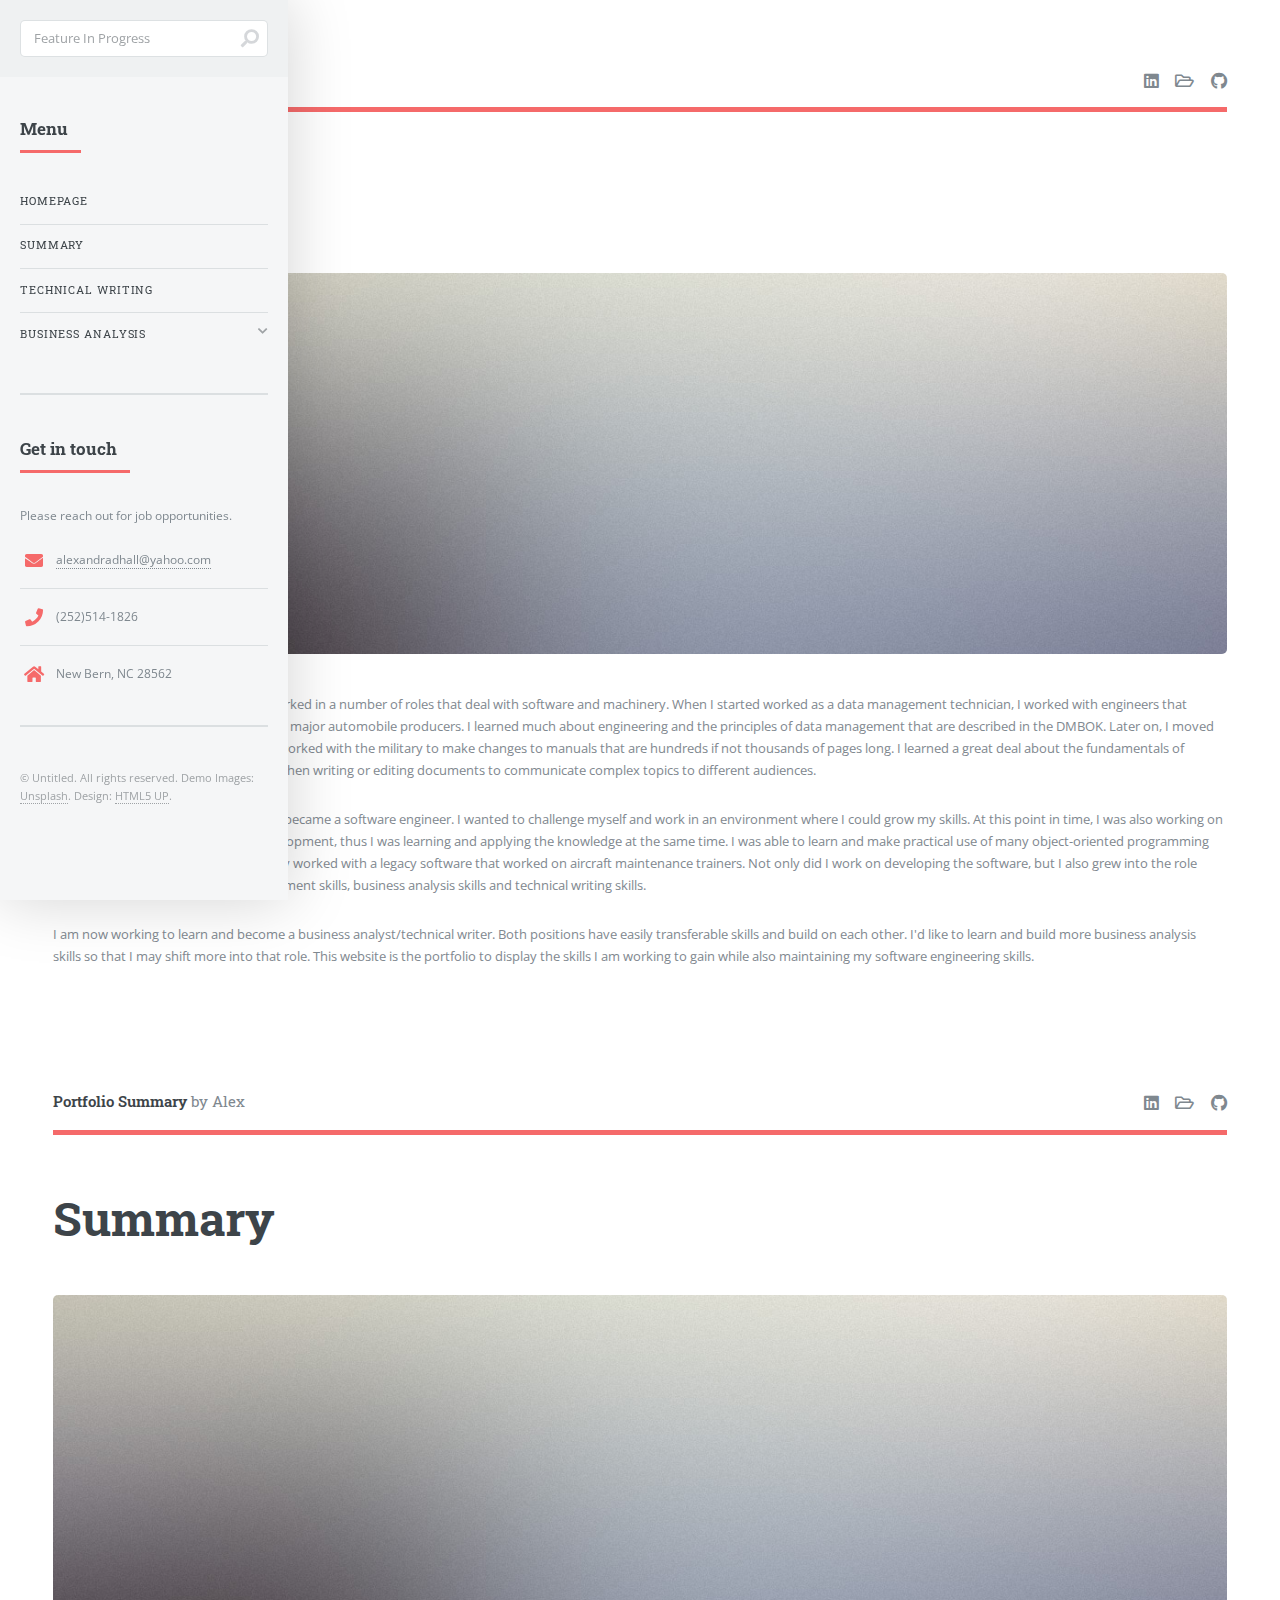
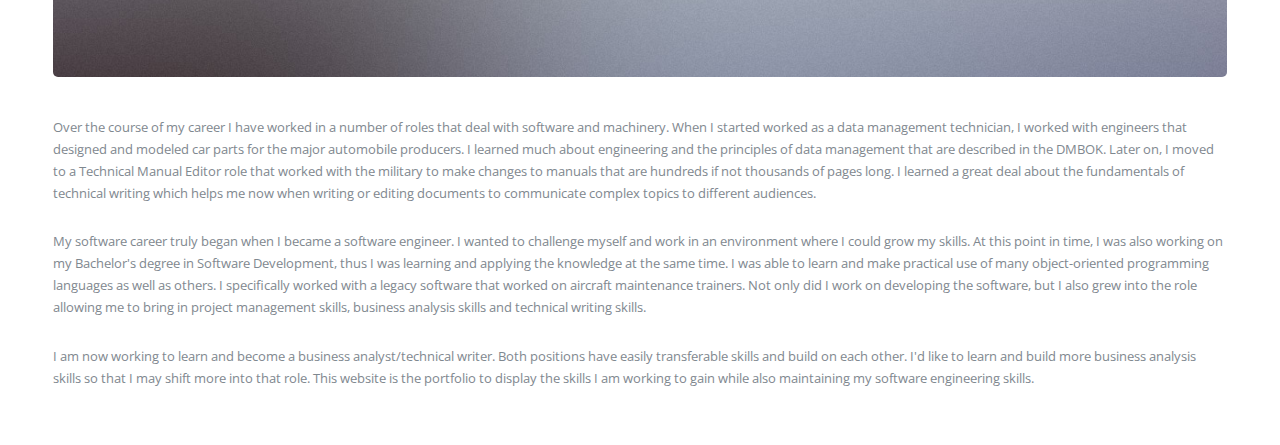
<file: summary.html>
<!DOCTYPE HTML>
<!--
	Editorial by HTML5 UP
	html5up.net | @ajlkn
	Free for personal and commercial use under the CCA 3.0 license (html5up.net/license)
-->
<html>
	<head>
		<title>Summary</title>
		<meta charset="utf-8" />
		<meta name="viewport" content="width=device-width, initial-scale=1, user-scalable=no" />
		<link rel="stylesheet" href="assets/css/main.css" />
	</head>
	<body class="is-preload">

		<!-- Wrapper -->
			<div id="wrapper">

				<!-- Main -->
					<div id="main">
						<div class="inner">

							<!-- Header -->
								<header id="header">
									<a href="index.html" class="logo"><strong>Portfolio Summary</strong> by Alex</a>
									<ul class="icons">
										<li><a href="https://www.linkedin.com/in/alexandradhall/" class="icon brands fa-linkedin"><span class="label">LinkedIn</span></a></li>
										<li><a href="https://www.clippings.me/alexandradhall" class="icon fa-folder-open"><span class="label">Portfolio</span></a></li>
										<li><a href="https://github.com/alexandradhall" class="icon brands alt fa-github"><span class="label">Github</span></a></li>
									</ul>
								</header>

							<!-- Content -->
								<section>
									<header class="main">
										<h1>Summary</h1>
									</header>

									<span class="image main"><img src="images/pic11.jpg" alt="" /></span>

									<p>Over the course of my career I have worked in a number of roles that deal with software and machinery. When I started worked as a data management technician, I worked with
										engineers that designed and modeled car parts for the major automobile producers. I learned much about engineering and the principles of data management
										that are described in the DMBOK. Later on, I moved to a Technical Manual Editor role that worked with the military to make changes to manuals that
										are hundreds if not thousands of pages long. I learned a great deal about the fundamentals of technical writing which helps me now when writing or editing
										documents to communicate complex topics to different audiences.
									</p>
									<p>My software career truly began when I became a software engineer. I wanted to challenge myself and work in an environment where I could grow my skills.
										At this point in time, I was also working on my Bachelor's degree in Software Development, thus I was learning and applying the knowledge at the same time.
										I was able to learn and make practical use of many object-oriented programming languages as well as others. I specifically worked with a legacy software
										that worked on aircraft maintenance trainers. Not only did I work on developing the software, but I also grew into the role allowing me to bring in project management
										skills, business analysis skills and technical writing skills.
									</p>
									<p>I am now working to learn and become a business analyst/technical writer. Both positions have easily transferable skills and build on each other. I'd like to learn and build more
										business analysis skills so that I may shift more into that role. This website is the portfolio to display the skills I am working to gain while also maintaining my software engineering
										skills.
									</p>

									<!-- <hr class="major" />

									<h2>Interdum sed dapibus</h2>
									<p>Donec eget ex magna. Interdum et malesuada fames ac ante ipsum primis in faucibus. Pellentesque venenatis dolor imperdiet dolor mattis sagittis. Praesent rutrum sem diam, vitae egestas enim auctor sit amet. Pellentesque leo mauris, consectetur id ipsum sit amet, fergiat. Pellentesque in mi eu massa lacinia malesuada et a elit. Donec urna ex, lacinia in purus ac, pretium pulvinar mauris. Curabitur sapien risus, commodo eget turpis at, elementum convallis elit. Pellentesque enim turpis, hendrerit.</p>
									<p>Lorem ipsum dolor sit amet, consectetur adipiscing elit. Duis dapibus rutrum facilisis. Class aptent taciti sociosqu ad litora torquent per conubia nostra, per inceptos himenaeos. Etiam tristique libero eu nibh porttitor fermentum. Nullam venenatis erat id vehicula viverra. Nunc ultrices eros ut ultricies condimentum. Mauris risus lacus, blandit sit amet venenatis non, bibendum vitae dolor. Nunc lorem mauris, fringilla in aliquam at, euismod in lectus. Pellentesque habitant morbi tristique senectus et netus et malesuada fames ac turpis egestas. In non lorem sit amet elit placerat maximus. Pellentesque aliquam maximus risus, vel sed vehicula. Interdum et malesuada fames ac ante ipsum primis in faucibus. Pellentesque venenatis dolor imperdiet dolor mattis sagittis. Praesent rutrum sem diam, vitae egestas enim auctor sit amet. Pellentesque leo mauris, consectetur id ipsum sit amet, fersapien risus, commodo eget turpis at, elementum convallis elit. Pellentesque enim turpis, hendrerit tristique lorem ipsum dolor.</p>

									<hr class="major" />

									<h2>Magna etiam veroeros</h2>
									<p>Lorem ipsum dolor sit amet, consectetur adipiscing elit. Duis dapibus rutrum facilisis. Class aptent taciti sociosqu ad litora torquent per conubia nostra, per inceptos himenaeos. Etiam tristique libero eu nibh porttitor fermentum. Nullam venenatis erat id vehicula viverra. Nunc ultrices eros ut ultricies condimentum. Mauris risus lacus, blandit sit amet venenatis non, bibendum vitae dolor. Nunc lorem mauris, fringilla in aliquam at, euismod in lectus. Pellentesque habitant morbi tristique senectus et netus et malesuada fames ac turpis egestas. In non lorem sit amet elit placerat maximus. Pellentesque aliquam maximus risus, vel sed vehicula.</p>
									<p>Interdum et malesuada fames ac ante ipsum primis in faucibus. Pellentesque venenatis dolor imperdiet dolor mattis sagittis. Praesent rutrum sem diam, vitae egestas enim auctor sit amet. Pellentesque leo mauris, consectetur id ipsum sit amet, fersapien risus, commodo eget turpis at, elementum convallis elit. Pellentesque enim turpis, hendrerit tristique lorem ipsum dolor.</p>

									<hr class="major" />

									<h2>Lorem aliquam bibendum</h2>
									<p>Donec eget ex magna. Interdum et malesuada fames ac ante ipsum primis in faucibus. Pellentesque venenatis dolor imperdiet dolor mattis sagittis. Praesent rutrum sem diam, vitae egestas enim auctor sit amet. Pellentesque leo mauris, consectetur id ipsum sit amet, fergiat. Pellentesque in mi eu massa lacinia malesuada et a elit. Donec urna ex, lacinia in purus ac, pretium pulvinar mauris. Curabitur sapien risus, commodo eget turpis at, elementum convallis elit. Pellentesque enim turpis, hendrerit.</p>
									<p>Lorem ipsum dolor sit amet, consectetur adipiscing elit. Duis dapibus rutrum facilisis. Class aptent taciti sociosqu ad litora torquent per conubia nostra, per inceptos himenaeos. Etiam tristique libero eu nibh porttitor fermentum. Nullam venenatis erat id vehicula viverra. Nunc ultrices eros ut ultricies condimentum. Mauris risus lacus, blandit sit amet venenatis non, bibendum vitae dolor. Nunc lorem mauris, fringilla in aliquam at, euismod in lectus. Pellentesque habitant morbi tristique senectus et netus et malesuada fames ac turpis egestas. In non lorem sit amet elit placerat maximus. Pellentesque aliquam maximus risus, vel sed vehicula.</p>

								</section>
 -->
						</div>
					</div>

				<!-- Sidebar -->
					<div id="sidebar">
						<div class="inner">

							<!-- Search -->
								<section id="search" class="alt">
									<form method="post" action="#">
										<input type="text" name="query" id="query" placeholder="Feature In Progress" />
									</form>
								</section>

							<!-- Menu -->
								<nav id="menu">
									<header class="major">
										<h2>Menu</h2>
									</header>
									<ul>
										<li><a href="index.html">Homepage</a></li>
										<li><a href="summary.html">Summary</a></li>
										<li><a href="writing.html">Technical Writing</a></li>
										<li>
											<span class="opener">Business Analysis</span>
											<ul>
												<li><a href="https://github.com/alexandradhall/SQL-Projects">SQL</a></li>
												<li><a href="https://github.com/alexandradhall/Python-Projects">Python</a></li>
												<li><a href="https://github.com/alexandradhall/PowerBI-Projects">Power BI</a></li>
												<li><a href="https://public.tableau.com/app/profile/alexandra.hall/vizzes">Tableau</a></li>
											</ul>
										</li>
									</ul>
								</nav>

							<!-- Section -->
							<!-- 	<section>
									<header class="major">
										<h2>Ante interdum</h2>
									</header>
									<div class="mini-posts">
										<article>
											<a href="#" class="image"><img src="images/pic07.jpg" alt="" /></a>
											<p>Aenean ornare velit lacus, ac varius enim lorem ullamcorper dolore aliquam.</p>
										</article>
										<article>
											<a href="#" class="image"><img src="images/pic08.jpg" alt="" /></a>
											<p>Aenean ornare velit lacus, ac varius enim lorem ullamcorper dolore aliquam.</p>
										</article>
										<article>
											<a href="#" class="image"><img src="images/pic09.jpg" alt="" /></a>
											<p>Aenean ornare velit lacus, ac varius enim lorem ullamcorper dolore aliquam.</p>
										</article>
									</div>
									<ul class="actions">
										<li><a href="#" class="button">More</a></li>
									</ul>
								</section> -->

							<!-- Section -->
								<section>
									<header class="major">
										<h2>Get in touch</h2>
									</header>
									<p>Please reach out for job opportunities.</p>
									<ul class="contact">
										<li class="icon solid fa-envelope"><a href="mailto:alexandradhall@yahoo.com">alexandradhall@yahoo.com</a></li>
										<li class="icon solid fa-phone">(252)514-1826</li>
										<li class="icon solid fa-home">New Bern, NC 28562</li>
									</ul>
								</section>

							<!-- Footer -->
								<footer id="footer">
									<p class="copyright">&copy; Untitled. All rights reserved. Demo Images: <a href="https://unsplash.com">Unsplash</a>. Design: <a href="https://html5up.net">HTML5 UP</a>.</p>
								</footer>

						</div>
					</div>

			</div>

		<!-- Scripts -->
			<script src="assets/js/jquery.min.js"></script>
			<script src="assets/js/browser.min.js"></script>
			<script src="assets/js/breakpoints.min.js"></script>
			<script src="assets/js/util.js"></script>
			<script src="assets/js/main.js"></script>

	</body>
</html>
<!DOCTYPE HTML>
<!--
	Editorial by HTML5 UP
	html5up.net | @ajlkn
	Free for personal and commercial use under the CCA 3.0 license (html5up.net/license)
-->
<html>
	<head>
		<title>Summary</title>
		<meta charset="utf-8" />
		<meta name="viewport" content="width=device-width, initial-scale=1, user-scalable=no" />
		<link rel="stylesheet" href="assets/css/main.css" />
	</head>
	<body class="is-preload">

		<!-- Wrapper -->
			<div id="wrapper">

				<!-- Main -->
					<div id="main">
						<div class="inner">

							<!-- Header -->
								<header id="header">
									<a href="index.html" class="logo"><strong>Portfolio Summary</strong> by Alex</a>
									<ul class="icons">
										<li><a href="https://www.linkedin.com/in/alexandradhall/" class="icon brands fa-linkedin"><span class="label">LinkedIn</span></a></li>
										<li><a href="https://www.clippings.me/alexandradhall" class="icon fa-folder-open"><span class="label">Portfolio</span></a></li>
										<li><a href="https://github.com/alexandradhall" class="icon brands alt fa-github"><span class="label">Github</span></a></li>
									</ul>
								</header>

							<!-- Content -->
								<section>
									<header class="main">
										<h1>Summary</h1>
									</header>

									<span class="image main"><img src="images/pic11.jpg" alt="" /></span>

									<p>Over the course of my career I have worked in a number of roles that deal with software and machinery. When I started worked as a data management technician, I worked with
										engineers that designed and modeled car parts for the major automobile producers. I learned much about engineering and the principles of data management
										that are described in the DMBOK. Later on, I moved to a Technical Manual Editor role that worked with the military to make changes to manuals that
										are hundreds if not thousands of pages long. I learned a great deal about the fundamentals of technical writing which helps me now when writing or editing
										documents to communicate complex topics to different audiences.
									</p>
									<p>My software career truly began when I became a software engineer. I wanted to challenge myself and work in an environment where I could grow my skills.
										At this point in time, I was also working on my Bachelor's degree in Software Development, thus I was learning and applying the knowledge at the same time.
										I was able to learn and make practical use of many object-oriented programming languages as well as others. I specifically worked with a legacy software
										that worked on aircraft maintenance trainers. Not only did I work on developing the software, but I also grew into the role allowing me to bring in project management
										skills, business analysis skills and technical writing skills.
									</p>
									<p>I am now working to learn and become a business analyst/technical writer. Both positions have easily transferable skills and build on each other. I'd like to learn and build more
										business analysis skills so that I may shift more into that role. This website is the portfolio to display the skills I am working to gain while also maintaining my software engineering
										skills.
									</p>

									<!-- <hr class="major" />

									<h2>Interdum sed dapibus</h2>
									<p>Donec eget ex magna. Interdum et malesuada fames ac ante ipsum primis in faucibus. Pellentesque venenatis dolor imperdiet dolor mattis sagittis. Praesent rutrum sem diam, vitae egestas enim auctor sit amet. Pellentesque leo mauris, consectetur id ipsum sit amet, fergiat. Pellentesque in mi eu massa lacinia malesuada et a elit. Donec urna ex, lacinia in purus ac, pretium pulvinar mauris. Curabitur sapien risus, commodo eget turpis at, elementum convallis elit. Pellentesque enim turpis, hendrerit.</p>
									<p>Lorem ipsum dolor sit amet, consectetur adipiscing elit. Duis dapibus rutrum facilisis. Class aptent taciti sociosqu ad litora torquent per conubia nostra, per inceptos himenaeos. Etiam tristique libero eu nibh porttitor fermentum. Nullam venenatis erat id vehicula viverra. Nunc ultrices eros ut ultricies condimentum. Mauris risus lacus, blandit sit amet venenatis non, bibendum vitae dolor. Nunc lorem mauris, fringilla in aliquam at, euismod in lectus. Pellentesque habitant morbi tristique senectus et netus et malesuada fames ac turpis egestas. In non lorem sit amet elit placerat maximus. Pellentesque aliquam maximus risus, vel sed vehicula. Interdum et malesuada fames ac ante ipsum primis in faucibus. Pellentesque venenatis dolor imperdiet dolor mattis sagittis. Praesent rutrum sem diam, vitae egestas enim auctor sit amet. Pellentesque leo mauris, consectetur id ipsum sit amet, fersapien risus, commodo eget turpis at, elementum convallis elit. Pellentesque enim turpis, hendrerit tristique lorem ipsum dolor.</p>

									<hr class="major" />

									<h2>Magna etiam veroeros</h2>
									<p>Lorem ipsum dolor sit amet, consectetur adipiscing elit. Duis dapibus rutrum facilisis. Class aptent taciti sociosqu ad litora torquent per conubia nostra, per inceptos himenaeos. Etiam tristique libero eu nibh porttitor fermentum. Nullam venenatis erat id vehicula viverra. Nunc ultrices eros ut ultricies condimentum. Mauris risus lacus, blandit sit amet venenatis non, bibendum vitae dolor. Nunc lorem mauris, fringilla in aliquam at, euismod in lectus. Pellentesque habitant morbi tristique senectus et netus et malesuada fames ac turpis egestas. In non lorem sit amet elit placerat maximus. Pellentesque aliquam maximus risus, vel sed vehicula.</p>
									<p>Interdum et malesuada fames ac ante ipsum primis in faucibus. Pellentesque venenatis dolor imperdiet dolor mattis sagittis. Praesent rutrum sem diam, vitae egestas enim auctor sit amet. Pellentesque leo mauris, consectetur id ipsum sit amet, fersapien risus, commodo eget turpis at, elementum convallis elit. Pellentesque enim turpis, hendrerit tristique lorem ipsum dolor.</p>

									<hr class="major" />

									<h2>Lorem aliquam bibendum</h2>
									<p>Donec eget ex magna. Interdum et malesuada fames ac ante ipsum primis in faucibus. Pellentesque venenatis dolor imperdiet dolor mattis sagittis. Praesent rutrum sem diam, vitae egestas enim auctor sit amet. Pellentesque leo mauris, consectetur id ipsum sit amet, fergiat. Pellentesque in mi eu massa lacinia malesuada et a elit. Donec urna ex, lacinia in purus ac, pretium pulvinar mauris. Curabitur sapien risus, commodo eget turpis at, elementum convallis elit. Pellentesque enim turpis, hendrerit.</p>
									<p>Lorem ipsum dolor sit amet, consectetur adipiscing elit. Duis dapibus rutrum facilisis. Class aptent taciti sociosqu ad litora torquent per conubia nostra, per inceptos himenaeos. Etiam tristique libero eu nibh porttitor fermentum. Nullam venenatis erat id vehicula viverra. Nunc ultrices eros ut ultricies condimentum. Mauris risus lacus, blandit sit amet venenatis non, bibendum vitae dolor. Nunc lorem mauris, fringilla in aliquam at, euismod in lectus. Pellentesque habitant morbi tristique senectus et netus et malesuada fames ac turpis egestas. In non lorem sit amet elit placerat maximus. Pellentesque aliquam maximus risus, vel sed vehicula.</p>

								</section>
 -->
						</div>
					</div>

				<!-- Sidebar -->
					<div id="sidebar">
						<div class="inner">

							<!-- Search -->
								<section id="search" class="alt">
									<form method="post" action="#">
										<input type="text" name="query" id="query" placeholder="Feature In Progress" />
									</form>
								</section>

							<!-- Menu -->
								<nav id="menu">
									<header class="major">
										<h2>Menu</h2>
									</header>
									<ul>
										<li><a href="index.html">Homepage</a></li>
										<li><a href="summary.html">Summary</a></li>
										<li><a href="writing.html">Technical Writing</a></li>
										<li>
											<span class="opener">Business Analysis</span>
											<ul>
												<li><a href="https://github.com/alexandradhall/SQL-Projects">SQL</a></li>
												<li><a href="https://github.com/alexandradhall/Python-Projects">Python</a></li>
												<li><a href="https://github.com/alexandradhall/PowerBI-Projects">Power BI</a></li>
												<li><a href="https://public.tableau.com/app/profile/alexandra.hall/vizzes">Tableau</a></li>
											</ul>
										</li>
									</ul>
								</nav>

							<!-- Section -->
							<!-- 	<section>
									<header class="major">
										<h2>Ante interdum</h2>
									</header>
									<div class="mini-posts">
										<article>
											<a href="#" class="image"><img src="images/pic07.jpg" alt="" /></a>
											<p>Aenean ornare velit lacus, ac varius enim lorem ullamcorper dolore aliquam.</p>
										</article>
										<article>
											<a href="#" class="image"><img src="images/pic08.jpg" alt="" /></a>
											<p>Aenean ornare velit lacus, ac varius enim lorem ullamcorper dolore aliquam.</p>
										</article>
										<article>
											<a href="#" class="image"><img src="images/pic09.jpg" alt="" /></a>
											<p>Aenean ornare velit lacus, ac varius enim lorem ullamcorper dolore aliquam.</p>
										</article>
									</div>
									<ul class="actions">
										<li><a href="#" class="button">More</a></li>
									</ul>
								</section> -->

							<!-- Section -->
								<section>
									<header class="major">
										<h2>Get in touch</h2>
									</header>
									<p>Please reach out for job opportunities.</p>
									<ul class="contact">
										<li class="icon solid fa-envelope"><a href="mailto:alexandradhall@yahoo.com">alexandradhall@yahoo.com</a></li>
										<li class="icon solid fa-phone">(252)514-1826</li>
										<li class="icon solid fa-home">New Bern, NC 28562</li>
									</ul>
								</section>

							<!-- Footer -->
								<footer id="footer">
									<p class="copyright">&copy; Untitled. All rights reserved. Demo Images: <a href="https://unsplash.com">Unsplash</a>. Design: <a href="https://html5up.net">HTML5 UP</a>.</p>
								</footer>

						</div>
					</div>

			</div>

		<!-- Scripts -->
			<script src="assets/js/jquery.min.js"></script>
			<script src="assets/js/browser.min.js"></script>
			<script src="assets/js/breakpoints.min.js"></script>
			<script src="assets/js/util.js"></script>
			<script src="assets/js/main.js"></script>

	</body>
</html>
</file>
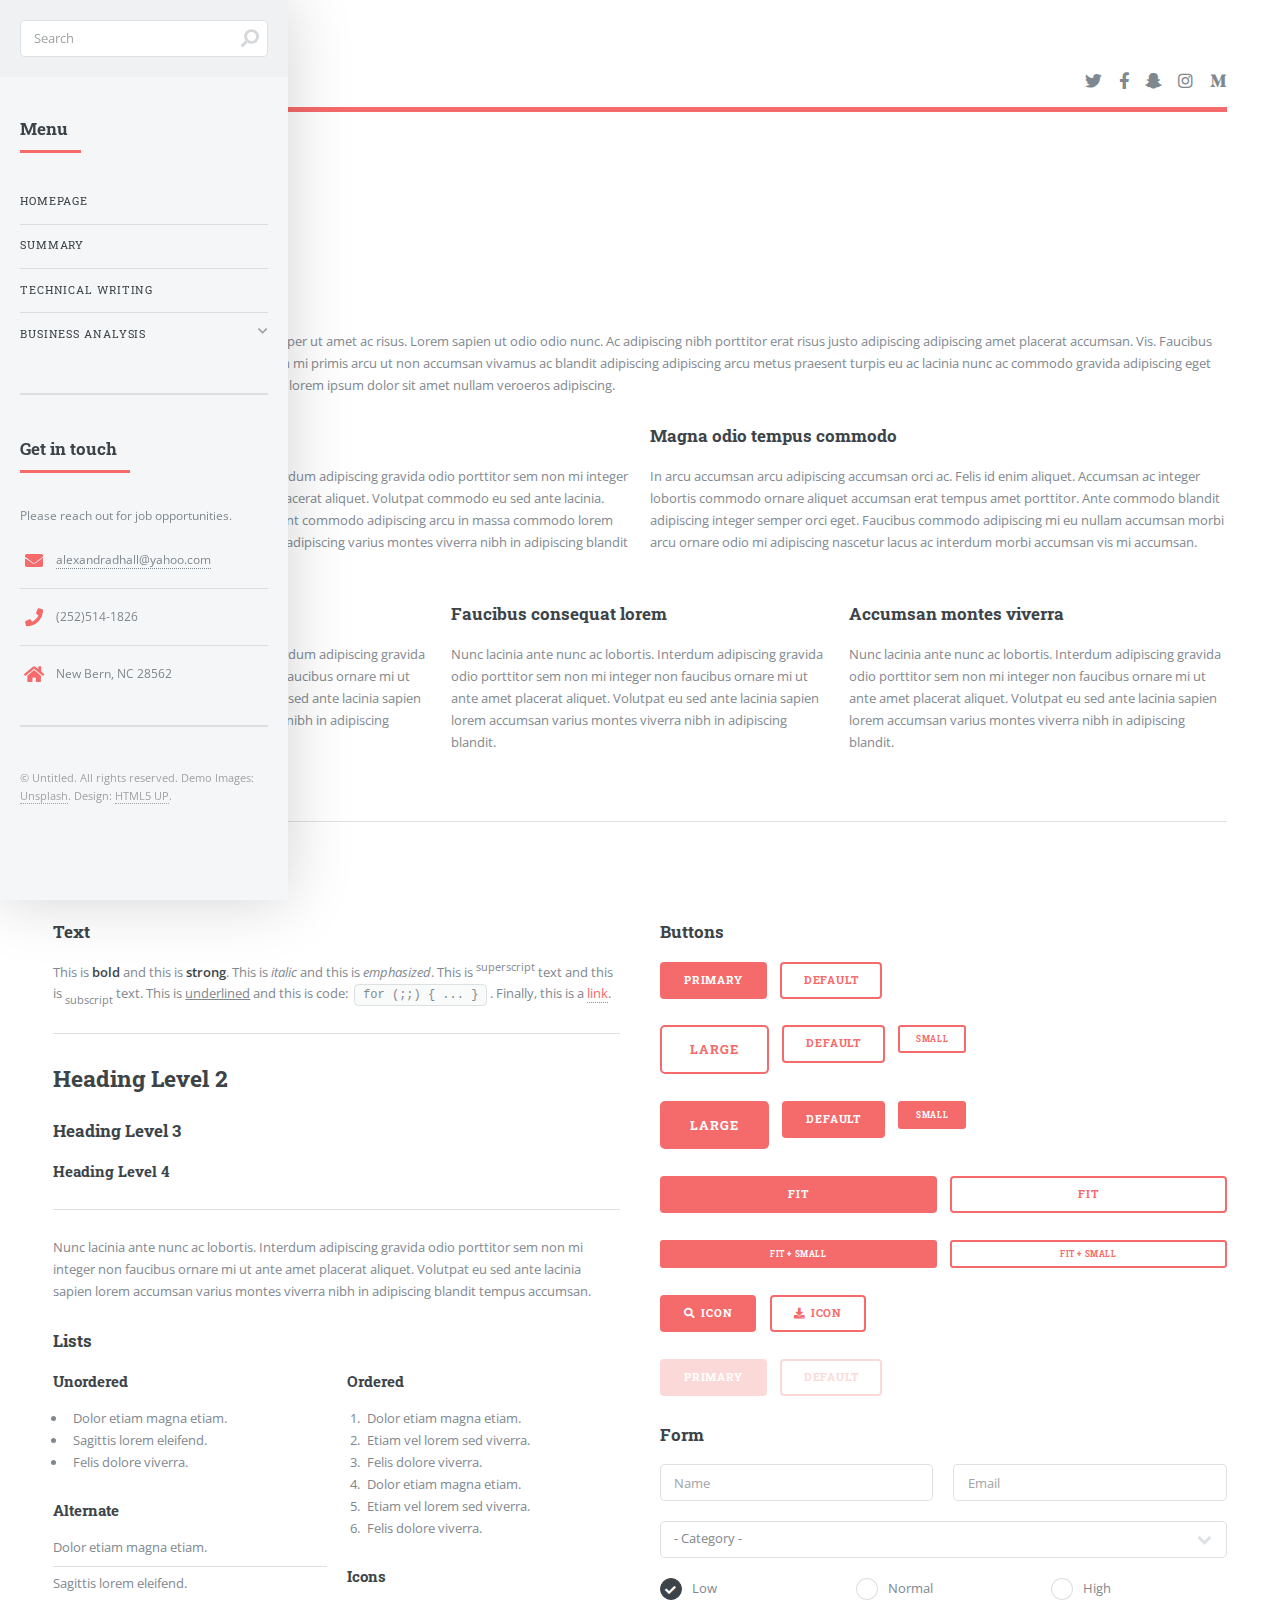
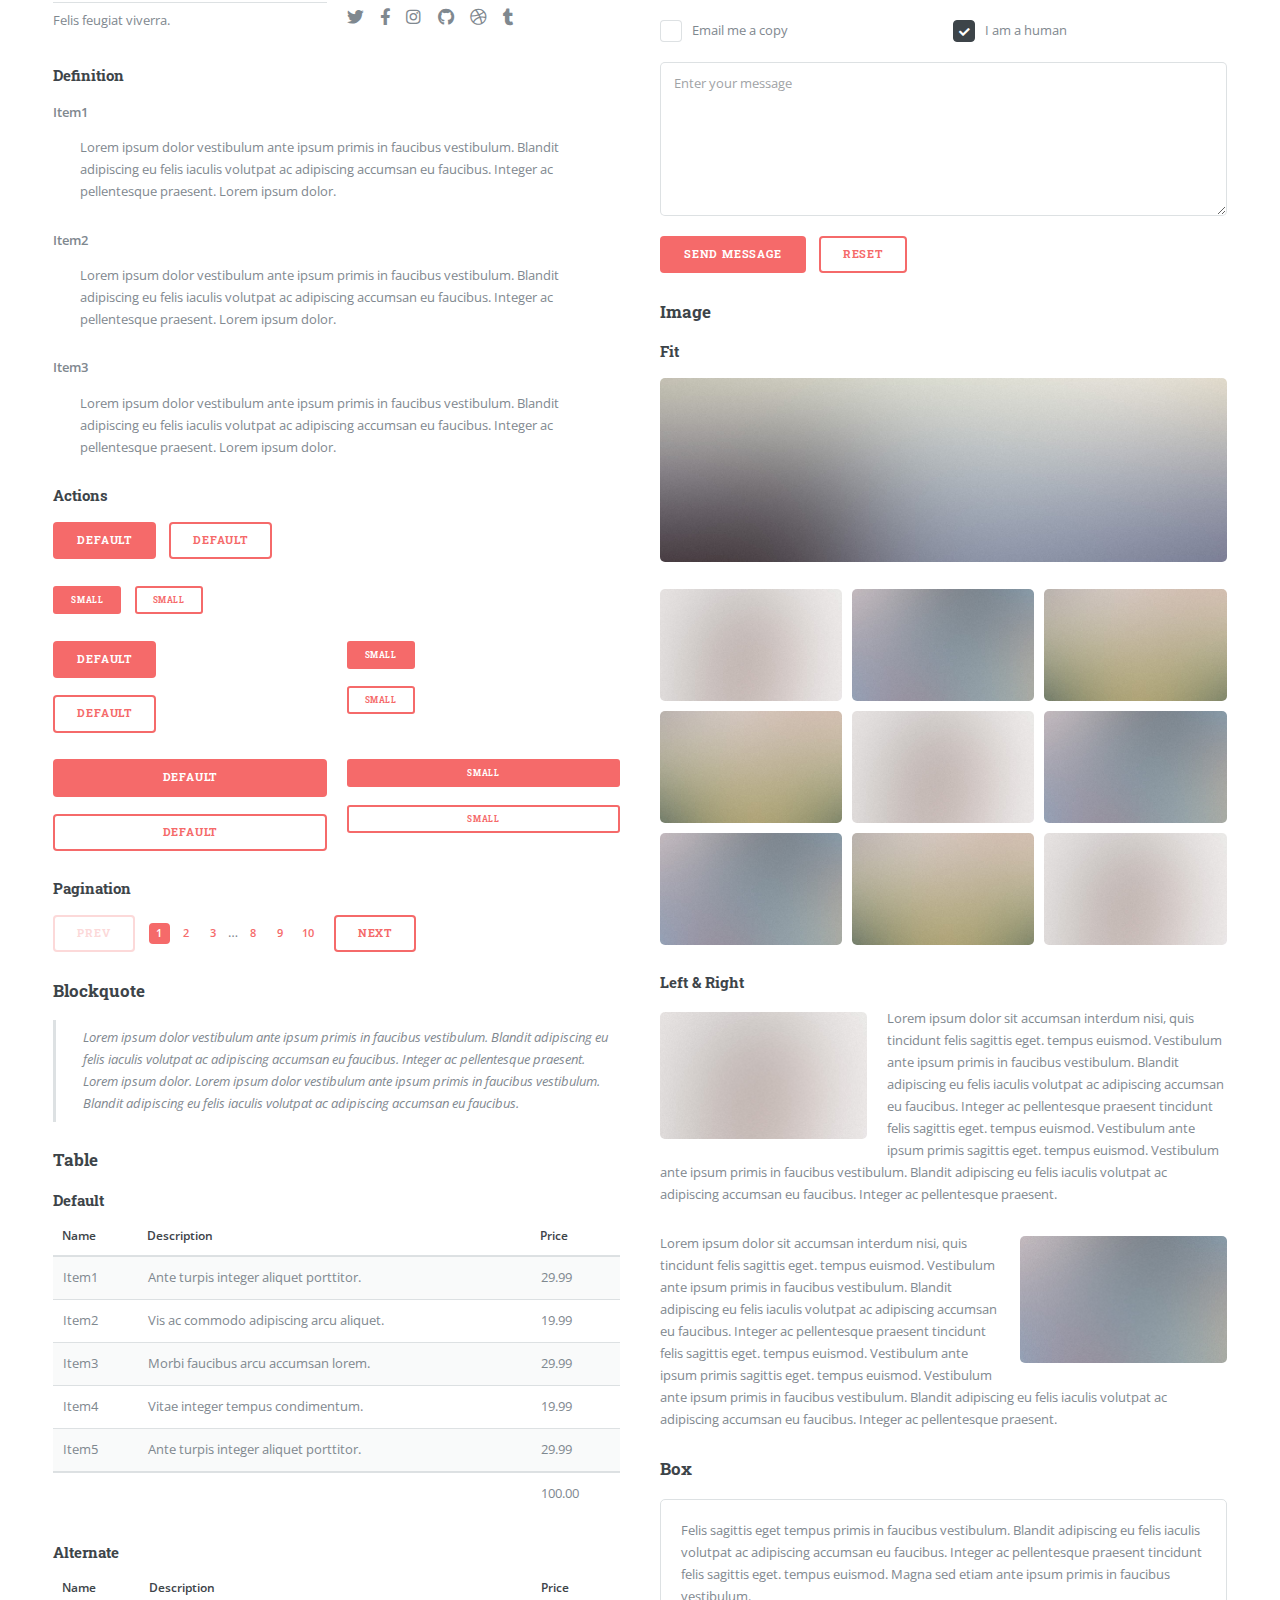
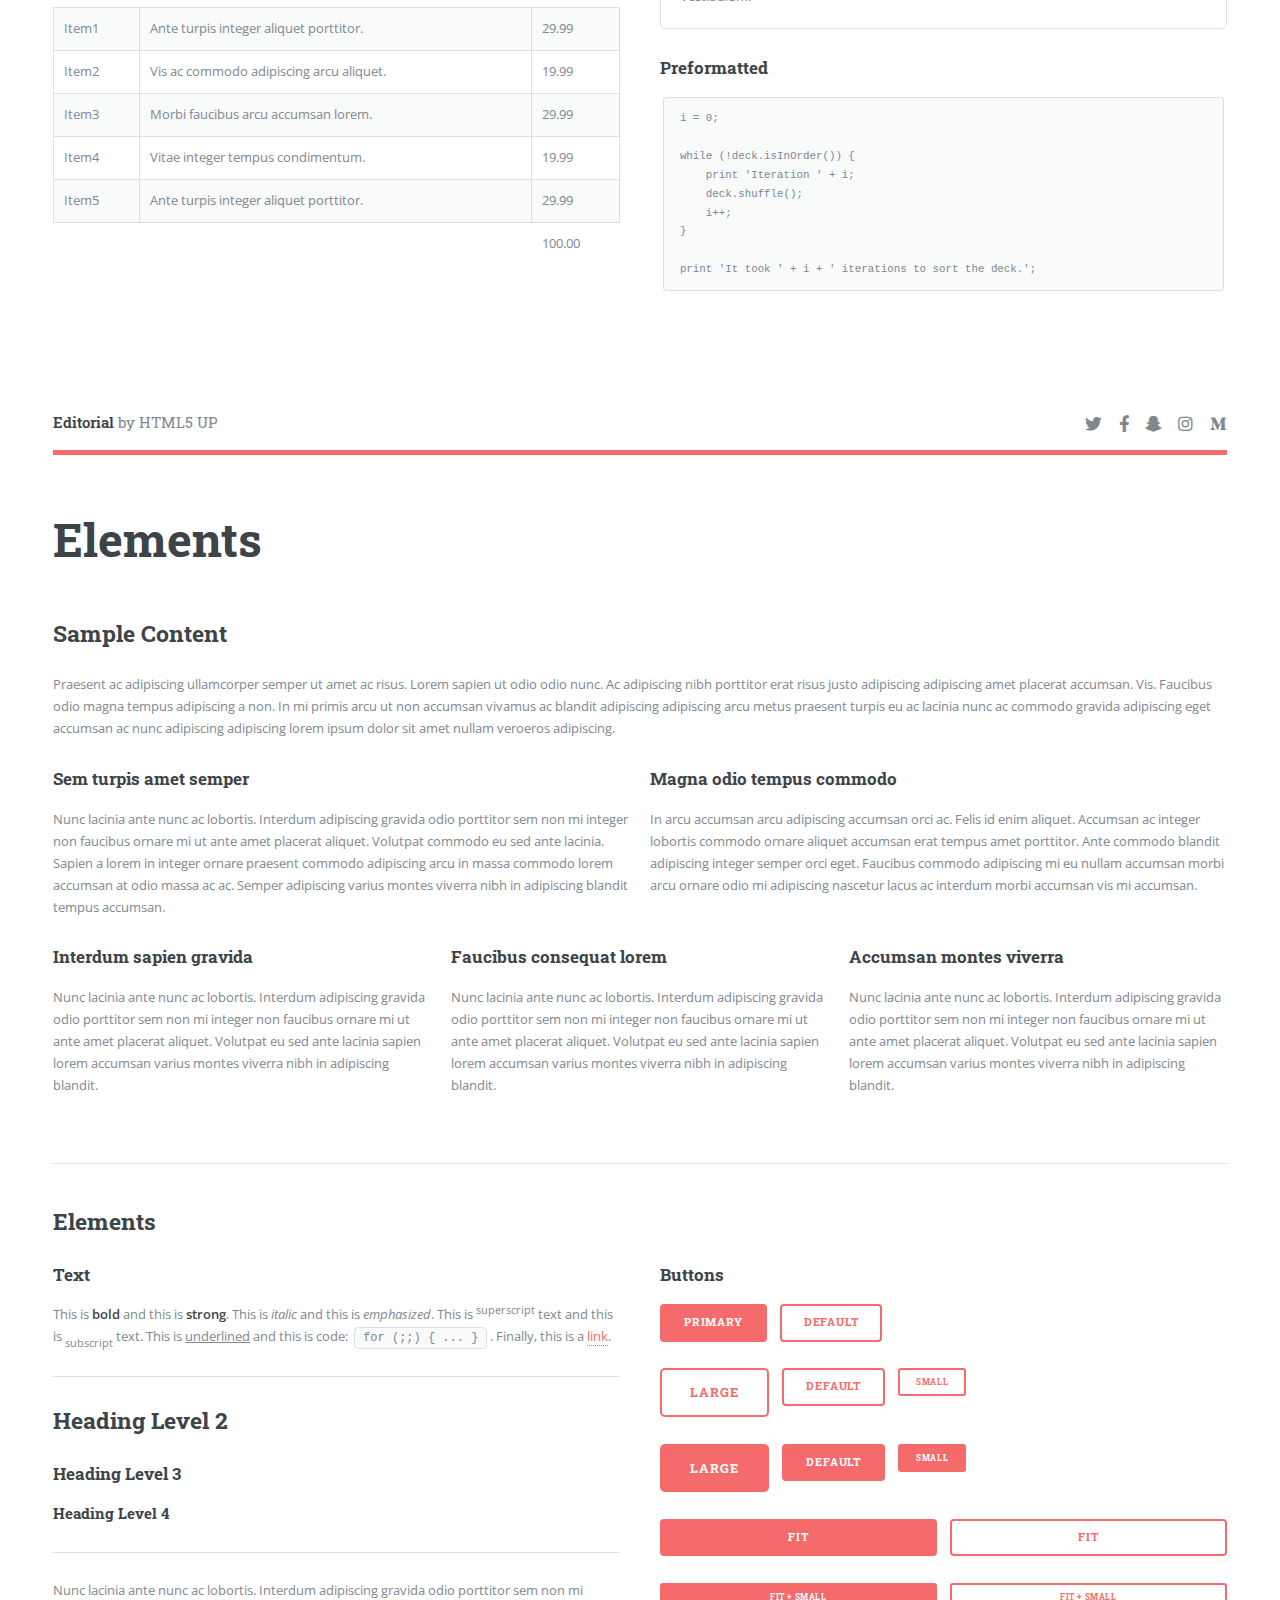
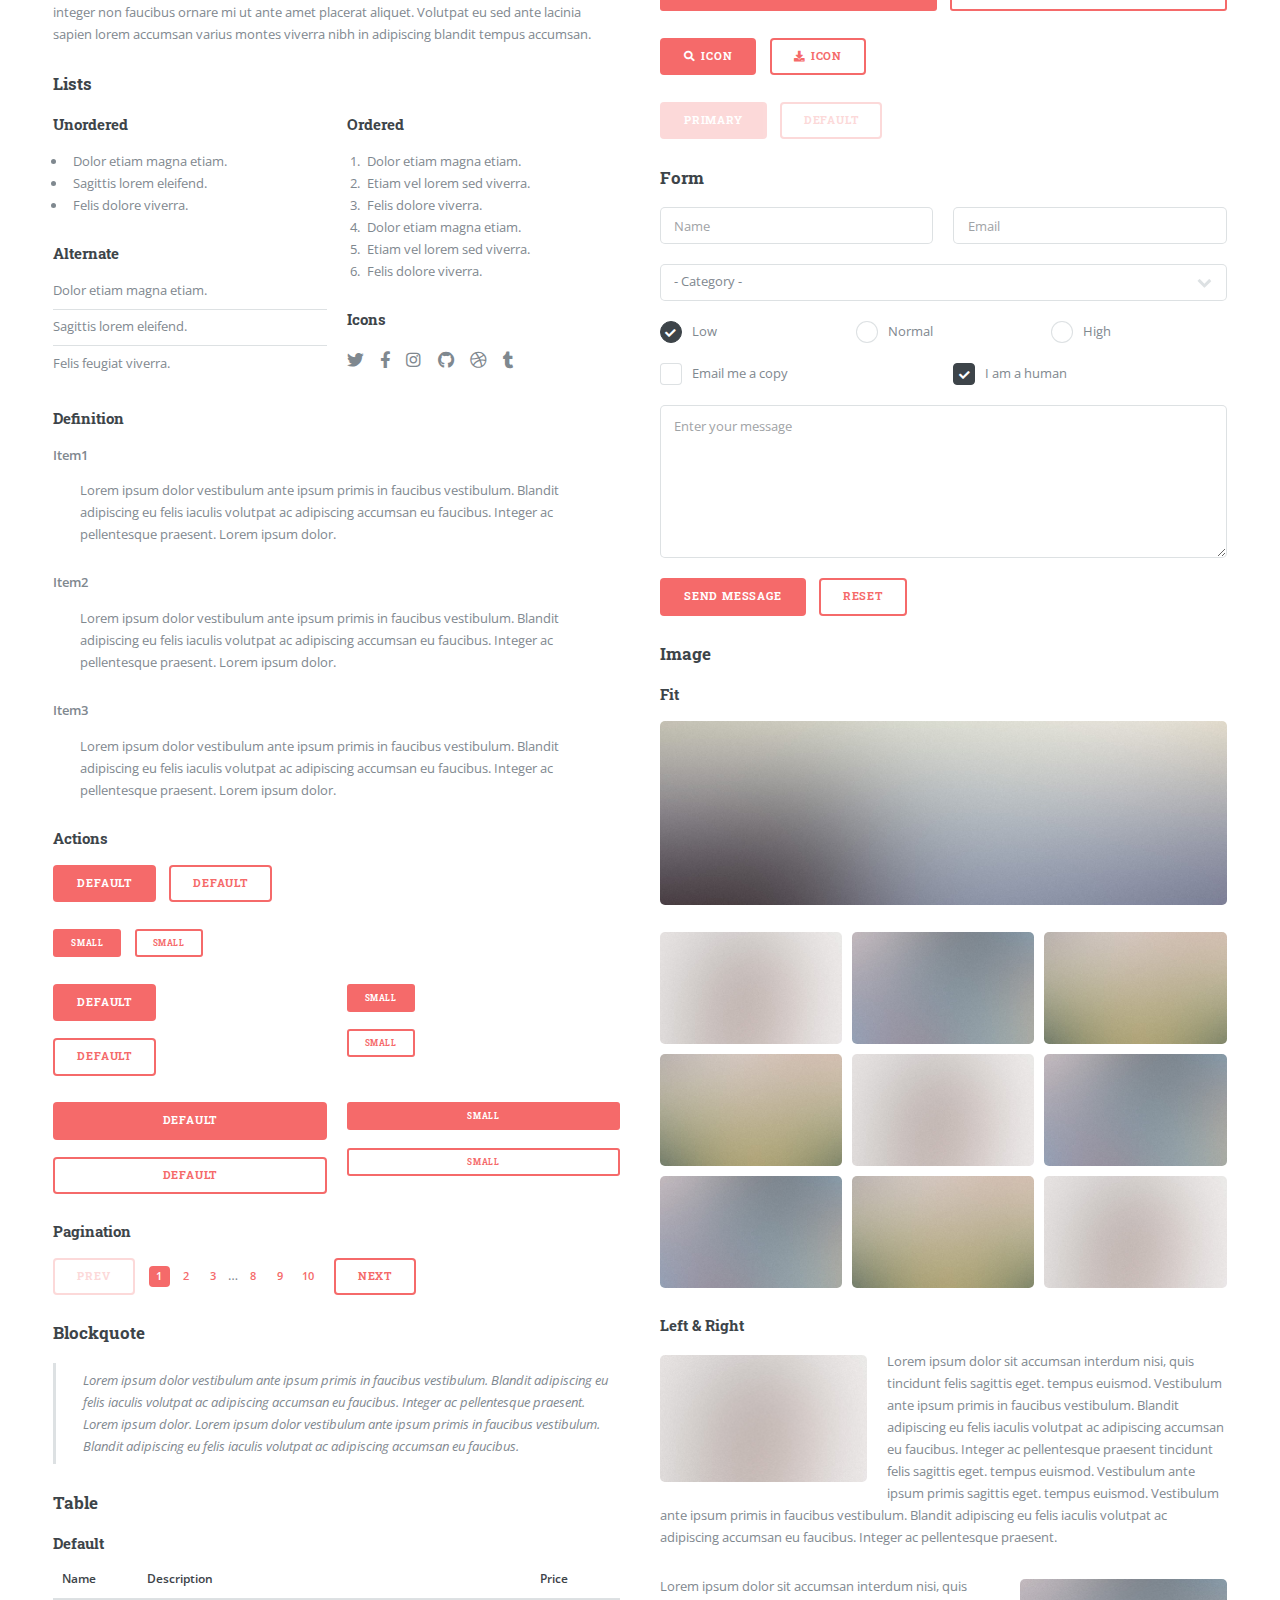
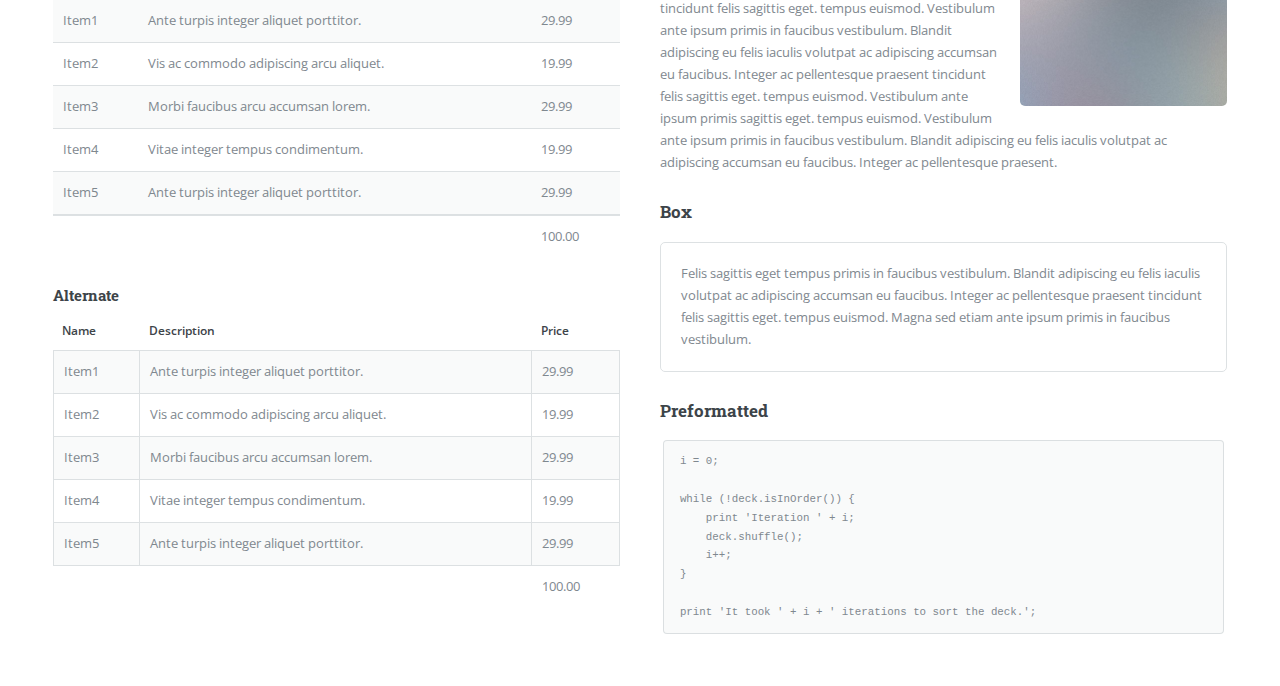
<file: template.html>
<!DOCTYPE HTML>
<!--
	Editorial by HTML5 UP
	html5up.net | @ajlkn
	Free for personal and commercial use under the CCA 3.0 license (html5up.net/license)
-->
<html>
	<head>
		<title>Elements - Editorial by HTML5 UP</title>
		<meta charset="utf-8" />
		<meta name="viewport" content="width=device-width, initial-scale=1, user-scalable=no" />
		<link rel="stylesheet" href="assets/css/main.css" />
	</head>
	<body class="is-preload">

		<!-- Wrapper -->
			<div id="wrapper">

				<!-- Main -->
					<div id="main">
						<div class="inner">

							<!-- Header -->
								<header id="header">
									<a href="index.html" class="logo"><strong>Editorial</strong> by HTML5 UP</a>
									<ul class="icons">
										<li><a href="#" class="icon brands fa-twitter"><span class="label">Twitter</span></a></li>
										<li><a href="#" class="icon brands fa-facebook-f"><span class="label">Facebook</span></a></li>
										<li><a href="#" class="icon brands fa-snapchat-ghost"><span class="label">Snapchat</span></a></li>
										<li><a href="#" class="icon brands fa-instagram"><span class="label">Instagram</span></a></li>
										<li><a href="#" class="icon brands fa-medium-m"><span class="label">Medium</span></a></li>
									</ul>
								</header>

							<!-- Content -->
								<section>
									<header class="main">
										<h1>Elements</h1>
									</header>

									<!-- Content -->
										<h2 id="content">Sample Content</h2>
										<p>Praesent ac adipiscing ullamcorper semper ut amet ac risus. Lorem sapien ut odio odio nunc. Ac adipiscing nibh porttitor erat risus justo adipiscing adipiscing amet placerat accumsan. Vis. Faucibus odio magna tempus adipiscing a non. In mi primis arcu ut non accumsan vivamus ac blandit adipiscing adipiscing arcu metus praesent turpis eu ac lacinia nunc ac commodo gravida adipiscing eget accumsan ac nunc adipiscing adipiscing lorem ipsum dolor sit amet nullam veroeros adipiscing.</p>
										<div class="row">
											<div class="col-6 col-12-small">
												<h3>Sem turpis amet semper</h3>
												<p>Nunc lacinia ante nunc ac lobortis. Interdum adipiscing gravida odio porttitor sem non mi integer non faucibus ornare mi ut ante amet placerat aliquet. Volutpat commodo eu sed ante lacinia. Sapien a lorem in integer ornare praesent commodo adipiscing arcu in massa commodo lorem accumsan at odio massa ac ac. Semper adipiscing varius montes viverra nibh in adipiscing blandit tempus accumsan.</p>
											</div>
											<div class="col-6 col-12-small">
												<h3>Magna odio tempus commodo</h3>
												<p>In arcu accumsan arcu adipiscing accumsan orci ac. Felis id enim aliquet. Accumsan ac integer lobortis commodo ornare aliquet accumsan erat tempus amet porttitor. Ante commodo blandit adipiscing integer semper orci eget. Faucibus commodo adipiscing mi eu nullam accumsan morbi arcu ornare odio mi adipiscing nascetur lacus ac interdum morbi accumsan vis mi accumsan.</p>
											</div>
											<!-- Break -->
											<div class="col-4 col-12-medium">
												<h3>Interdum sapien gravida</h3>
												<p>Nunc lacinia ante nunc ac lobortis. Interdum adipiscing gravida odio porttitor sem non mi integer non faucibus ornare mi ut ante amet placerat aliquet. Volutpat eu sed ante lacinia sapien lorem accumsan varius montes viverra nibh in adipiscing blandit.</p>
											</div>
											<div class="col-4 col-12-medium">
												<h3>Faucibus consequat lorem</h3>
												<p>Nunc lacinia ante nunc ac lobortis. Interdum adipiscing gravida odio porttitor sem non mi integer non faucibus ornare mi ut ante amet placerat aliquet. Volutpat eu sed ante lacinia sapien lorem accumsan varius montes viverra nibh in adipiscing blandit.</p>
											</div>
											<div class="col-4 col-12-medium">
												<h3>Accumsan montes viverra</h3>
												<p>Nunc lacinia ante nunc ac lobortis. Interdum adipiscing gravida odio porttitor sem non mi integer non faucibus ornare mi ut ante amet placerat aliquet. Volutpat eu sed ante lacinia sapien lorem accumsan varius montes viverra nibh in adipiscing blandit.</p>
											</div>
										</div>

									<hr class="major" />

									<!-- Elements -->
										<h2 id="elements">Elements</h2>
										<div class="row gtr-200">
											<div class="col-6 col-12-medium">

												<!-- Text stuff -->
													<h3>Text</h3>
													<p>This is <b>bold</b> and this is <strong>strong</strong>. This is <i>italic</i> and this is <em>emphasized</em>.
													This is <sup>superscript</sup> text and this is <sub>subscript</sub> text.
													This is <u>underlined</u> and this is code: <code>for (;;) { ... }</code>.
													Finally, this is a <a href="#">link</a>.</p>
													<hr />
													<h2>Heading Level 2</h2>
													<h3>Heading Level 3</h3>
													<h4>Heading Level 4</h4>
													<hr />
													<p>Nunc lacinia ante nunc ac lobortis. Interdum adipiscing gravida odio porttitor sem non mi integer non faucibus ornare mi ut ante amet placerat aliquet. Volutpat eu sed ante lacinia sapien lorem accumsan varius montes viverra nibh in adipiscing blandit tempus accumsan.</p>

												<!-- Lists -->
													<h3>Lists</h3>
													<div class="row">
														<div class="col-6 col-12-small">

															<h4>Unordered</h4>
															<ul>
																<li>Dolor etiam magna etiam.</li>
																<li>Sagittis lorem eleifend.</li>
																<li>Felis dolore viverra.</li>
															</ul>

															<h4>Alternate</h4>
															<ul class="alt">
																<li>Dolor etiam magna etiam.</li>
																<li>Sagittis lorem eleifend.</li>
																<li>Felis feugiat viverra.</li>
															</ul>

														</div>
														<div class="col-6 col-12-small">

															<h4>Ordered</h4>
															<ol>
																<li>Dolor etiam magna etiam.</li>
																<li>Etiam vel lorem sed viverra.</li>
																<li>Felis dolore viverra.</li>
																<li>Dolor etiam magna etiam.</li>
																<li>Etiam vel lorem sed viverra.</li>
																<li>Felis dolore viverra.</li>
															</ol>

															<h4>Icons</h4>
															<ul class="icons">
																<li><a href="#" class="icon brands fa-twitter"><span class="label">Twitter</span></a></li>
																<li><a href="#" class="icon brands fa-facebook-f"><span class="label">Facebook</span></a></li>
																<li><a href="#" class="icon brands fa-instagram"><span class="label">Instagram</span></a></li>
																<li><a href="#" class="icon brands fa-github"><span class="label">Github</span></a></li>
																<li><a href="#" class="icon brands fa-dribbble"><span class="label">Dribbble</span></a></li>
																<li><a href="#" class="icon brands fa-tumblr"><span class="label">Tumblr</span></a></li>
															</ul>

														</div>
													</div>
													<h4>Definition</h4>
													<dl>
														<dt>Item1</dt>
														<dd>
															<p>Lorem ipsum dolor vestibulum ante ipsum primis in faucibus vestibulum. Blandit adipiscing eu felis iaculis volutpat ac adipiscing accumsan eu faucibus. Integer ac pellentesque praesent. Lorem ipsum dolor.</p>
														</dd>
														<dt>Item2</dt>
														<dd>
															<p>Lorem ipsum dolor vestibulum ante ipsum primis in faucibus vestibulum. Blandit adipiscing eu felis iaculis volutpat ac adipiscing accumsan eu faucibus. Integer ac pellentesque praesent. Lorem ipsum dolor.</p>
														</dd>
														<dt>Item3</dt>
														<dd>
															<p>Lorem ipsum dolor vestibulum ante ipsum primis in faucibus vestibulum. Blandit adipiscing eu felis iaculis volutpat ac adipiscing accumsan eu faucibus. Integer ac pellentesque praesent. Lorem ipsum dolor.</p>
														</dd>
													</dl>

													<h4>Actions</h4>
													<ul class="actions">
														<li><a href="#" class="button primary">Default</a></li>
														<li><a href="#" class="button">Default</a></li>
													</ul>
													<ul class="actions small">
														<li><a href="#" class="button primary small">Small</a></li>
														<li><a href="#" class="button small">Small</a></li>
													</ul>
													<div class="row">
														<div class="col-6 col-12-small">
															<ul class="actions stacked">
																<li><a href="#" class="button primary">Default</a></li>
																<li><a href="#" class="button">Default</a></li>
															</ul>
														</div>
														<div class="col-6 col-12-small">
															<ul class="actions stacked">
																<li><a href="#" class="button primary small">Small</a></li>
																<li><a href="#" class="button small">Small</a></li>
															</ul>
														</div>
														<div class="col-6 col-12-small">
															<ul class="actions stacked">
																<li><a href="#" class="button primary fit">Default</a></li>
																<li><a href="#" class="button fit">Default</a></li>
															</ul>
														</div>
														<div class="col-6 col-12-small">
															<ul class="actions stacked">
																<li><a href="#" class="button primary small fit">Small</a></li>
																<li><a href="#" class="button small fit">Small</a></li>
															</ul>
														</div>
													</div>

													<h4>Pagination</h4>
													<ul class="pagination">
														<li><span class="button disabled">Prev</span></li>
														<li><a href="#" class="page active">1</a></li>
														<li><a href="#" class="page">2</a></li>
														<li><a href="#" class="page">3</a></li>
														<li><span>&hellip;</span></li>
														<li><a href="#" class="page">8</a></li>
														<li><a href="#" class="page">9</a></li>
														<li><a href="#" class="page">10</a></li>
														<li><a href="#" class="button">Next</a></li>
													</ul>

												<!-- Blockquote -->
													<h3>Blockquote</h3>
													<blockquote>Lorem ipsum dolor vestibulum ante ipsum primis in faucibus vestibulum. Blandit adipiscing eu felis iaculis volutpat ac adipiscing accumsan eu faucibus. Integer ac pellentesque praesent. Lorem ipsum dolor. Lorem ipsum dolor vestibulum ante ipsum primis in faucibus vestibulum. Blandit adipiscing eu felis iaculis volutpat ac adipiscing accumsan eu faucibus.</blockquote>

												<!-- Table -->
													<h3>Table</h3>

													<h4>Default</h4>
													<div class="table-wrapper">
														<table>
															<thead>
																<tr>
																	<th>Name</th>
																	<th>Description</th>
																	<th>Price</th>
																</tr>
															</thead>
															<tbody>
																<tr>
																	<td>Item1</td>
																	<td>Ante turpis integer aliquet porttitor.</td>
																	<td>29.99</td>
																</tr>
																<tr>
																	<td>Item2</td>
																	<td>Vis ac commodo adipiscing arcu aliquet.</td>
																	<td>19.99</td>
																</tr>
																<tr>
																	<td>Item3</td>
																	<td> Morbi faucibus arcu accumsan lorem.</td>
																	<td>29.99</td>
																</tr>
																<tr>
																	<td>Item4</td>
																	<td>Vitae integer tempus condimentum.</td>
																	<td>19.99</td>
																</tr>
																<tr>
																	<td>Item5</td>
																	<td>Ante turpis integer aliquet porttitor.</td>
																	<td>29.99</td>
																</tr>
															</tbody>
															<tfoot>
																<tr>
																	<td colspan="2"></td>
																	<td>100.00</td>
																</tr>
															</tfoot>
														</table>
													</div>

													<h4>Alternate</h4>
													<div class="table-wrapper">
														<table class="alt">
															<thead>
																<tr>
																	<th>Name</th>
																	<th>Description</th>
																	<th>Price</th>
																</tr>
															</thead>
															<tbody>
																<tr>
																	<td>Item1</td>
																	<td>Ante turpis integer aliquet porttitor.</td>
																	<td>29.99</td>
																</tr>
																<tr>
																	<td>Item2</td>
																	<td>Vis ac commodo adipiscing arcu aliquet.</td>
																	<td>19.99</td>
																</tr>
																<tr>
																	<td>Item3</td>
																	<td> Morbi faucibus arcu accumsan lorem.</td>
																	<td>29.99</td>
																</tr>
																<tr>
																	<td>Item4</td>
																	<td>Vitae integer tempus condimentum.</td>
																	<td>19.99</td>
																</tr>
																<tr>
																	<td>Item5</td>
																	<td>Ante turpis integer aliquet porttitor.</td>
																	<td>29.99</td>
																</tr>
															</tbody>
															<tfoot>
																<tr>
																	<td colspan="2"></td>
																	<td>100.00</td>
																</tr>
															</tfoot>
														</table>
													</div>

											</div>
											<div class="col-6 col-12-medium">

												<!-- Buttons -->
													<h3>Buttons</h3>
													<ul class="actions">
														<li><a href="#" class="button primary">Primary</a></li>
														<li><a href="#" class="button">Default</a></li>
													</ul>
													<ul class="actions">
														<li><a href="#" class="button large">Large</a></li>
														<li><a href="#" class="button">Default</a></li>
														<li><a href="#" class="button small">Small</a></li>
													</ul>
													<ul class="actions">
														<li><a href="#" class="button primary large">Large</a></li>
														<li><a href="#" class="button primary">Default</a></li>
														<li><a href="#" class="button primary small">Small</a></li>
													</ul>
													<ul class="actions fit">
														<li><a href="#" class="button primary fit">Fit</a></li>
														<li><a href="#" class="button fit">Fit</a></li>
													</ul>
													<ul class="actions fit small">
														<li><a href="#" class="button primary fit small">Fit + Small</a></li>
														<li><a href="#" class="button fit small">Fit + Small</a></li>
													</ul>
													<ul class="actions">
														<li><a href="#" class="button primary icon solid fa-search">Icon</a></li>
														<li><a href="#" class="button icon solid fa-download">Icon</a></li>
													</ul>
													<ul class="actions">
														<li><span class="button primary disabled">Primary</span></li>
														<li><span class="button disabled">Default</span></li>
													</ul>

												<!-- Form -->
													<h3>Form</h3>

													<form method="post" action="#">
														<div class="row gtr-uniform">
															<div class="col-6 col-12-xsmall">
																<input type="text" name="demo-name" id="demo-name" value="" placeholder="Name" />
															</div>
															<div class="col-6 col-12-xsmall">
																<input type="email" name="demo-email" id="demo-email" value="" placeholder="Email" />
															</div>
															<!-- Break -->
															<div class="col-12">
																<select name="demo-category" id="demo-category">
																	<option value="">- Category -</option>
																	<option value="1">Manufacturing</option>
																	<option value="1">Shipping</option>
																	<option value="1">Administration</option>
																	<option value="1">Human Resources</option>
																</select>
															</div>
															<!-- Break -->
															<div class="col-4 col-12-small">
																<input type="radio" id="demo-priority-low" name="demo-priority" checked>
																<label for="demo-priority-low">Low</label>
															</div>
															<div class="col-4 col-12-small">
																<input type="radio" id="demo-priority-normal" name="demo-priority">
																<label for="demo-priority-normal">Normal</label>
															</div>
															<div class="col-4 col-12-small">
																<input type="radio" id="demo-priority-high" name="demo-priority">
																<label for="demo-priority-high">High</label>
															</div>
															<!-- Break -->
															<div class="col-6 col-12-small">
																<input type="checkbox" id="demo-copy" name="demo-copy">
																<label for="demo-copy">Email me a copy</label>
															</div>
															<div class="col-6 col-12-small">
																<input type="checkbox" id="demo-human" name="demo-human" checked>
																<label for="demo-human">I am a human</label>
															</div>
															<!-- Break -->
															<div class="col-12">
																<textarea name="demo-message" id="demo-message" placeholder="Enter your message" rows="6"></textarea>
															</div>
															<!-- Break -->
															<div class="col-12">
																<ul class="actions">
																	<li><input type="submit" value="Send Message" class="primary" /></li>
																	<li><input type="reset" value="Reset" /></li>
																</ul>
															</div>
														</div>
													</form>

												<!-- Image -->
													<h3>Image</h3>

													<h4>Fit</h4>
													<span class="image fit"><img src="images/pic11.jpg" alt="" /></span>
													<div class="box alt">
														<div class="row gtr-50 gtr-uniform">
															<div class="col-4"><span class="image fit"><img src="images/pic01.jpg" alt="" /></span></div>
															<div class="col-4"><span class="image fit"><img src="images/pic02.jpg" alt="" /></span></div>
															<div class="col-4"><span class="image fit"><img src="images/pic03.jpg" alt="" /></span></div>
															<!-- Break -->
															<div class="col-4"><span class="image fit"><img src="images/pic03.jpg" alt="" /></span></div>
															<div class="col-4"><span class="image fit"><img src="images/pic01.jpg" alt="" /></span></div>
															<div class="col-4"><span class="image fit"><img src="images/pic02.jpg" alt="" /></span></div>
															<!-- Break -->
															<div class="col-4"><span class="image fit"><img src="images/pic02.jpg" alt="" /></span></div>
															<div class="col-4"><span class="image fit"><img src="images/pic03.jpg" alt="" /></span></div>
															<div class="col-4"><span class="image fit"><img src="images/pic01.jpg" alt="" /></span></div>
														</div>
													</div>

													<h4>Left &amp; Right</h4>
													<p><span class="image left"><img src="images/pic01.jpg" alt="" /></span>Lorem ipsum dolor sit accumsan interdum nisi, quis tincidunt felis sagittis eget. tempus euismod. Vestibulum ante ipsum primis in faucibus vestibulum. Blandit adipiscing eu felis iaculis volutpat ac adipiscing accumsan eu faucibus. Integer ac pellentesque praesent tincidunt felis sagittis eget. tempus euismod. Vestibulum ante ipsum primis sagittis eget. tempus euismod. Vestibulum ante ipsum primis in faucibus vestibulum. Blandit adipiscing eu felis iaculis volutpat ac adipiscing accumsan eu faucibus. Integer ac pellentesque praesent.</p>
													<p><span class="image right"><img src="images/pic02.jpg" alt="" /></span>Lorem ipsum dolor sit accumsan interdum nisi, quis tincidunt felis sagittis eget. tempus euismod. Vestibulum ante ipsum primis in faucibus vestibulum. Blandit adipiscing eu felis iaculis volutpat ac adipiscing accumsan eu faucibus. Integer ac pellentesque praesent tincidunt felis sagittis eget. tempus euismod. Vestibulum ante ipsum primis sagittis eget. tempus euismod. Vestibulum ante ipsum primis in faucibus vestibulum. Blandit adipiscing eu felis iaculis volutpat ac adipiscing accumsan eu faucibus. Integer ac pellentesque praesent.</p>

												<!-- Box -->
													<h3>Box</h3>
													<div class="box">
														<p>Felis sagittis eget tempus primis in faucibus vestibulum. Blandit adipiscing eu felis iaculis volutpat ac adipiscing accumsan eu faucibus. Integer ac pellentesque praesent tincidunt felis sagittis eget. tempus euismod. Magna sed etiam ante ipsum primis in faucibus vestibulum.</p>
													</div>

												<!-- Preformatted Code -->
													<h3>Preformatted</h3>
													<pre><code>i = 0;

while (!deck.isInOrder()) {
    print 'Iteration ' + i;
    deck.shuffle();
    i++;
}

print 'It took ' + i + ' iterations to sort the deck.';
</code></pre>

											</div>
										</div>

								</section>

						</div>
					</div>

				<!-- Sidebar -->
					<div id="sidebar">
						<div class="inner">

							<!-- Search -->
								<section id="search" class="alt">
									<form method="post" action="#">
										<input type="text" name="query" id="query" placeholder="Search" />
									</form>
								</section>

							<!-- Menu -->
								<nav id="menu">
									<header class="major">
										<h2>Menu</h2>
									</header>
									<ul>
										<li><a href="index.html">Homepage</a></li>
										<li><a href="generic.html">Summary</a></li>
										<li><a href="elements.html">Technical Writing</a></li>
										<li>
											<span class="opener">Business Analysis</span>
											<ul>
												<li><a href="#">SQL</a></li>
												<li><a href="#">Python</a></li>
												<li><a href="#">Power BI</a></li>
												<li><a href="#">Tableau</a></li>
											</ul>
										</li>
									</ul>
								</nav>

							<!-- Section -->
								<!-- <section>
									<header class="major">
										<h2>Ante interdum</h2>
									</header>
									<div class="mini-posts">
										<article>
											<a href="#" class="image"><img src="images/pic07.jpg" alt="" /></a>
											<p>Aenean ornare velit lacus, ac varius enim lorem ullamcorper dolore aliquam.</p>
										</article>
										<article>
											<a href="#" class="image"><img src="images/pic08.jpg" alt="" /></a>
											<p>Aenean ornare velit lacus, ac varius enim lorem ullamcorper dolore aliquam.</p>
										</article>
										<article>
											<a href="#" class="image"><img src="images/pic09.jpg" alt="" /></a>
											<p>Aenean ornare velit lacus, ac varius enim lorem ullamcorper dolore aliquam.</p>
										</article>
									</div>
									<ul class="actions">
										<li><a href="#" class="button">More</a></li>
									</ul>
								</section> -->

							<!-- Section -->
								<section>
									<header class="major">
										<h2>Get in touch</h2>
									</header>
									<p>Please reach out for job opportunities.</p>
									<ul class="contact">
										<li class="icon solid fa-envelope"><a href="mailto:alexandradhall@yahoo.com">alexandradhall@yahoo.com</a></li>
										<li class="icon solid fa-phone">(252)514-1826</li>
										<li class="icon solid fa-home">New Bern, NC 28562</li>
									</ul>
								</section>

							<!-- Footer -->
								<footer id="footer">
									<p class="copyright">&copy; Untitled. All rights reserved. Demo Images: <a href="https://unsplash.com">Unsplash</a>. Design: <a href="https://html5up.net">HTML5 UP</a>.</p>
								</footer>

						</div>
					</div>

			</div>

		<!-- Scripts -->
			<script src="assets/js/jquery.min.js"></script>
			<script src="assets/js/browser.min.js"></script>
			<script src="assets/js/breakpoints.min.js"></script>
			<script src="assets/js/util.js"></script>
			<script src="assets/js/main.js"></script>

	</body>
</html>
<!DOCTYPE HTML>
<!--
	Editorial by HTML5 UP
	html5up.net | @ajlkn
	Free for personal and commercial use under the CCA 3.0 license (html5up.net/license)
-->
<html>
	<head>
		<title>Elements - Editorial by HTML5 UP</title>
		<meta charset="utf-8" />
		<meta name="viewport" content="width=device-width, initial-scale=1, user-scalable=no" />
		<link rel="stylesheet" href="assets/css/main.css" />
	</head>
	<body class="is-preload">

		<!-- Wrapper -->
			<div id="wrapper">

				<!-- Main -->
					<div id="main">
						<div class="inner">

							<!-- Header -->
								<header id="header">
									<a href="index.html" class="logo"><strong>Editorial</strong> by HTML5 UP</a>
									<ul class="icons">
										<li><a href="#" class="icon brands fa-twitter"><span class="label">Twitter</span></a></li>
										<li><a href="#" class="icon brands fa-facebook-f"><span class="label">Facebook</span></a></li>
										<li><a href="#" class="icon brands fa-snapchat-ghost"><span class="label">Snapchat</span></a></li>
										<li><a href="#" class="icon brands fa-instagram"><span class="label">Instagram</span></a></li>
										<li><a href="#" class="icon brands fa-medium-m"><span class="label">Medium</span></a></li>
									</ul>
								</header>

							<!-- Content -->
								<section>
									<header class="main">
										<h1>Elements</h1>
									</header>

									<!-- Content -->
										<h2 id="content">Sample Content</h2>
										<p>Praesent ac adipiscing ullamcorper semper ut amet ac risus. Lorem sapien ut odio odio nunc. Ac adipiscing nibh porttitor erat risus justo adipiscing adipiscing amet placerat accumsan. Vis. Faucibus odio magna tempus adipiscing a non. In mi primis arcu ut non accumsan vivamus ac blandit adipiscing adipiscing arcu metus praesent turpis eu ac lacinia nunc ac commodo gravida adipiscing eget accumsan ac nunc adipiscing adipiscing lorem ipsum dolor sit amet nullam veroeros adipiscing.</p>
										<div class="row">
											<div class="col-6 col-12-small">
												<h3>Sem turpis amet semper</h3>
												<p>Nunc lacinia ante nunc ac lobortis. Interdum adipiscing gravida odio porttitor sem non mi integer non faucibus ornare mi ut ante amet placerat aliquet. Volutpat commodo eu sed ante lacinia. Sapien a lorem in integer ornare praesent commodo adipiscing arcu in massa commodo lorem accumsan at odio massa ac ac. Semper adipiscing varius montes viverra nibh in adipiscing blandit tempus accumsan.</p>
											</div>
											<div class="col-6 col-12-small">
												<h3>Magna odio tempus commodo</h3>
												<p>In arcu accumsan arcu adipiscing accumsan orci ac. Felis id enim aliquet. Accumsan ac integer lobortis commodo ornare aliquet accumsan erat tempus amet porttitor. Ante commodo blandit adipiscing integer semper orci eget. Faucibus commodo adipiscing mi eu nullam accumsan morbi arcu ornare odio mi adipiscing nascetur lacus ac interdum morbi accumsan vis mi accumsan.</p>
											</div>
											<!-- Break -->
											<div class="col-4 col-12-medium">
												<h3>Interdum sapien gravida</h3>
												<p>Nunc lacinia ante nunc ac lobortis. Interdum adipiscing gravida odio porttitor sem non mi integer non faucibus ornare mi ut ante amet placerat aliquet. Volutpat eu sed ante lacinia sapien lorem accumsan varius montes viverra nibh in adipiscing blandit.</p>
											</div>
											<div class="col-4 col-12-medium">
												<h3>Faucibus consequat lorem</h3>
												<p>Nunc lacinia ante nunc ac lobortis. Interdum adipiscing gravida odio porttitor sem non mi integer non faucibus ornare mi ut ante amet placerat aliquet. Volutpat eu sed ante lacinia sapien lorem accumsan varius montes viverra nibh in adipiscing blandit.</p>
											</div>
											<div class="col-4 col-12-medium">
												<h3>Accumsan montes viverra</h3>
												<p>Nunc lacinia ante nunc ac lobortis. Interdum adipiscing gravida odio porttitor sem non mi integer non faucibus ornare mi ut ante amet placerat aliquet. Volutpat eu sed ante lacinia sapien lorem accumsan varius montes viverra nibh in adipiscing blandit.</p>
											</div>
										</div>

									<hr class="major" />

									<!-- Elements -->
										<h2 id="elements">Elements</h2>
										<div class="row gtr-200">
											<div class="col-6 col-12-medium">

												<!-- Text stuff -->
													<h3>Text</h3>
													<p>This is <b>bold</b> and this is <strong>strong</strong>. This is <i>italic</i> and this is <em>emphasized</em>.
													This is <sup>superscript</sup> text and this is <sub>subscript</sub> text.
													This is <u>underlined</u> and this is code: <code>for (;;) { ... }</code>.
													Finally, this is a <a href="#">link</a>.</p>
													<hr />
													<h2>Heading Level 2</h2>
													<h3>Heading Level 3</h3>
													<h4>Heading Level 4</h4>
													<hr />
													<p>Nunc lacinia ante nunc ac lobortis. Interdum adipiscing gravida odio porttitor sem non mi integer non faucibus ornare mi ut ante amet placerat aliquet. Volutpat eu sed ante lacinia sapien lorem accumsan varius montes viverra nibh in adipiscing blandit tempus accumsan.</p>

												<!-- Lists -->
													<h3>Lists</h3>
													<div class="row">
														<div class="col-6 col-12-small">

															<h4>Unordered</h4>
															<ul>
																<li>Dolor etiam magna etiam.</li>
																<li>Sagittis lorem eleifend.</li>
																<li>Felis dolore viverra.</li>
															</ul>

															<h4>Alternate</h4>
															<ul class="alt">
																<li>Dolor etiam magna etiam.</li>
																<li>Sagittis lorem eleifend.</li>
																<li>Felis feugiat viverra.</li>
															</ul>

														</div>
														<div class="col-6 col-12-small">

															<h4>Ordered</h4>
															<ol>
																<li>Dolor etiam magna etiam.</li>
																<li>Etiam vel lorem sed viverra.</li>
																<li>Felis dolore viverra.</li>
																<li>Dolor etiam magna etiam.</li>
																<li>Etiam vel lorem sed viverra.</li>
																<li>Felis dolore viverra.</li>
															</ol>

															<h4>Icons</h4>
															<ul class="icons">
																<li><a href="#" class="icon brands fa-twitter"><span class="label">Twitter</span></a></li>
																<li><a href="#" class="icon brands fa-facebook-f"><span class="label">Facebook</span></a></li>
																<li><a href="#" class="icon brands fa-instagram"><span class="label">Instagram</span></a></li>
																<li><a href="#" class="icon brands fa-github"><span class="label">Github</span></a></li>
																<li><a href="#" class="icon brands fa-dribbble"><span class="label">Dribbble</span></a></li>
																<li><a href="#" class="icon brands fa-tumblr"><span class="label">Tumblr</span></a></li>
															</ul>

														</div>
													</div>
													<h4>Definition</h4>
													<dl>
														<dt>Item1</dt>
														<dd>
															<p>Lorem ipsum dolor vestibulum ante ipsum primis in faucibus vestibulum. Blandit adipiscing eu felis iaculis volutpat ac adipiscing accumsan eu faucibus. Integer ac pellentesque praesent. Lorem ipsum dolor.</p>
														</dd>
														<dt>Item2</dt>
														<dd>
															<p>Lorem ipsum dolor vestibulum ante ipsum primis in faucibus vestibulum. Blandit adipiscing eu felis iaculis volutpat ac adipiscing accumsan eu faucibus. Integer ac pellentesque praesent. Lorem ipsum dolor.</p>
														</dd>
														<dt>Item3</dt>
														<dd>
															<p>Lorem ipsum dolor vestibulum ante ipsum primis in faucibus vestibulum. Blandit adipiscing eu felis iaculis volutpat ac adipiscing accumsan eu faucibus. Integer ac pellentesque praesent. Lorem ipsum dolor.</p>
														</dd>
													</dl>

													<h4>Actions</h4>
													<ul class="actions">
														<li><a href="#" class="button primary">Default</a></li>
														<li><a href="#" class="button">Default</a></li>
													</ul>
													<ul class="actions small">
														<li><a href="#" class="button primary small">Small</a></li>
														<li><a href="#" class="button small">Small</a></li>
													</ul>
													<div class="row">
														<div class="col-6 col-12-small">
															<ul class="actions stacked">
																<li><a href="#" class="button primary">Default</a></li>
																<li><a href="#" class="button">Default</a></li>
															</ul>
														</div>
														<div class="col-6 col-12-small">
															<ul class="actions stacked">
																<li><a href="#" class="button primary small">Small</a></li>
																<li><a href="#" class="button small">Small</a></li>
															</ul>
														</div>
														<div class="col-6 col-12-small">
															<ul class="actions stacked">
																<li><a href="#" class="button primary fit">Default</a></li>
																<li><a href="#" class="button fit">Default</a></li>
															</ul>
														</div>
														<div class="col-6 col-12-small">
															<ul class="actions stacked">
																<li><a href="#" class="button primary small fit">Small</a></li>
																<li><a href="#" class="button small fit">Small</a></li>
															</ul>
														</div>
													</div>

													<h4>Pagination</h4>
													<ul class="pagination">
														<li><span class="button disabled">Prev</span></li>
														<li><a href="#" class="page active">1</a></li>
														<li><a href="#" class="page">2</a></li>
														<li><a href="#" class="page">3</a></li>
														<li><span>&hellip;</span></li>
														<li><a href="#" class="page">8</a></li>
														<li><a href="#" class="page">9</a></li>
														<li><a href="#" class="page">10</a></li>
														<li><a href="#" class="button">Next</a></li>
													</ul>

												<!-- Blockquote -->
													<h3>Blockquote</h3>
													<blockquote>Lorem ipsum dolor vestibulum ante ipsum primis in faucibus vestibulum. Blandit adipiscing eu felis iaculis volutpat ac adipiscing accumsan eu faucibus. Integer ac pellentesque praesent. Lorem ipsum dolor. Lorem ipsum dolor vestibulum ante ipsum primis in faucibus vestibulum. Blandit adipiscing eu felis iaculis volutpat ac adipiscing accumsan eu faucibus.</blockquote>

												<!-- Table -->
													<h3>Table</h3>

													<h4>Default</h4>
													<div class="table-wrapper">
														<table>
															<thead>
																<tr>
																	<th>Name</th>
																	<th>Description</th>
																	<th>Price</th>
																</tr>
															</thead>
															<tbody>
																<tr>
																	<td>Item1</td>
																	<td>Ante turpis integer aliquet porttitor.</td>
																	<td>29.99</td>
																</tr>
																<tr>
																	<td>Item2</td>
																	<td>Vis ac commodo adipiscing arcu aliquet.</td>
																	<td>19.99</td>
																</tr>
																<tr>
																	<td>Item3</td>
																	<td> Morbi faucibus arcu accumsan lorem.</td>
																	<td>29.99</td>
																</tr>
																<tr>
																	<td>Item4</td>
																	<td>Vitae integer tempus condimentum.</td>
																	<td>19.99</td>
																</tr>
																<tr>
																	<td>Item5</td>
																	<td>Ante turpis integer aliquet porttitor.</td>
																	<td>29.99</td>
																</tr>
															</tbody>
															<tfoot>
																<tr>
																	<td colspan="2"></td>
																	<td>100.00</td>
																</tr>
															</tfoot>
														</table>
													</div>

													<h4>Alternate</h4>
													<div class="table-wrapper">
														<table class="alt">
															<thead>
																<tr>
																	<th>Name</th>
																	<th>Description</th>
																	<th>Price</th>
																</tr>
															</thead>
															<tbody>
																<tr>
																	<td>Item1</td>
																	<td>Ante turpis integer aliquet porttitor.</td>
																	<td>29.99</td>
																</tr>
																<tr>
																	<td>Item2</td>
																	<td>Vis ac commodo adipiscing arcu aliquet.</td>
																	<td>19.99</td>
																</tr>
																<tr>
																	<td>Item3</td>
																	<td> Morbi faucibus arcu accumsan lorem.</td>
																	<td>29.99</td>
																</tr>
																<tr>
																	<td>Item4</td>
																	<td>Vitae integer tempus condimentum.</td>
																	<td>19.99</td>
																</tr>
																<tr>
																	<td>Item5</td>
																	<td>Ante turpis integer aliquet porttitor.</td>
																	<td>29.99</td>
																</tr>
															</tbody>
															<tfoot>
																<tr>
																	<td colspan="2"></td>
																	<td>100.00</td>
																</tr>
															</tfoot>
														</table>
													</div>

											</div>
											<div class="col-6 col-12-medium">

												<!-- Buttons -->
													<h3>Buttons</h3>
													<ul class="actions">
														<li><a href="#" class="button primary">Primary</a></li>
														<li><a href="#" class="button">Default</a></li>
													</ul>
													<ul class="actions">
														<li><a href="#" class="button large">Large</a></li>
														<li><a href="#" class="button">Default</a></li>
														<li><a href="#" class="button small">Small</a></li>
													</ul>
													<ul class="actions">
														<li><a href="#" class="button primary large">Large</a></li>
														<li><a href="#" class="button primary">Default</a></li>
														<li><a href="#" class="button primary small">Small</a></li>
													</ul>
													<ul class="actions fit">
														<li><a href="#" class="button primary fit">Fit</a></li>
														<li><a href="#" class="button fit">Fit</a></li>
													</ul>
													<ul class="actions fit small">
														<li><a href="#" class="button primary fit small">Fit + Small</a></li>
														<li><a href="#" class="button fit small">Fit + Small</a></li>
													</ul>
													<ul class="actions">
														<li><a href="#" class="button primary icon solid fa-search">Icon</a></li>
														<li><a href="#" class="button icon solid fa-download">Icon</a></li>
													</ul>
													<ul class="actions">
														<li><span class="button primary disabled">Primary</span></li>
														<li><span class="button disabled">Default</span></li>
													</ul>

												<!-- Form -->
													<h3>Form</h3>

													<form method="post" action="#">
														<div class="row gtr-uniform">
															<div class="col-6 col-12-xsmall">
																<input type="text" name="demo-name" id="demo-name" value="" placeholder="Name" />
															</div>
															<div class="col-6 col-12-xsmall">
																<input type="email" name="demo-email" id="demo-email" value="" placeholder="Email" />
															</div>
															<!-- Break -->
															<div class="col-12">
																<select name="demo-category" id="demo-category">
																	<option value="">- Category -</option>
																	<option value="1">Manufacturing</option>
																	<option value="1">Shipping</option>
																	<option value="1">Administration</option>
																	<option value="1">Human Resources</option>
																</select>
															</div>
															<!-- Break -->
															<div class="col-4 col-12-small">
																<input type="radio" id="demo-priority-low" name="demo-priority" checked>
																<label for="demo-priority-low">Low</label>
															</div>
															<div class="col-4 col-12-small">
																<input type="radio" id="demo-priority-normal" name="demo-priority">
																<label for="demo-priority-normal">Normal</label>
															</div>
															<div class="col-4 col-12-small">
																<input type="radio" id="demo-priority-high" name="demo-priority">
																<label for="demo-priority-high">High</label>
															</div>
															<!-- Break -->
															<div class="col-6 col-12-small">
																<input type="checkbox" id="demo-copy" name="demo-copy">
																<label for="demo-copy">Email me a copy</label>
															</div>
															<div class="col-6 col-12-small">
																<input type="checkbox" id="demo-human" name="demo-human" checked>
																<label for="demo-human">I am a human</label>
															</div>
															<!-- Break -->
															<div class="col-12">
																<textarea name="demo-message" id="demo-message" placeholder="Enter your message" rows="6"></textarea>
															</div>
															<!-- Break -->
															<div class="col-12">
																<ul class="actions">
																	<li><input type="submit" value="Send Message" class="primary" /></li>
																	<li><input type="reset" value="Reset" /></li>
																</ul>
															</div>
														</div>
													</form>

												<!-- Image -->
													<h3>Image</h3>

													<h4>Fit</h4>
													<span class="image fit"><img src="images/pic11.jpg" alt="" /></span>
													<div class="box alt">
														<div class="row gtr-50 gtr-uniform">
															<div class="col-4"><span class="image fit"><img src="images/pic01.jpg" alt="" /></span></div>
															<div class="col-4"><span class="image fit"><img src="images/pic02.jpg" alt="" /></span></div>
															<div class="col-4"><span class="image fit"><img src="images/pic03.jpg" alt="" /></span></div>
															<!-- Break -->
															<div class="col-4"><span class="image fit"><img src="images/pic03.jpg" alt="" /></span></div>
															<div class="col-4"><span class="image fit"><img src="images/pic01.jpg" alt="" /></span></div>
															<div class="col-4"><span class="image fit"><img src="images/pic02.jpg" alt="" /></span></div>
															<!-- Break -->
															<div class="col-4"><span class="image fit"><img src="images/pic02.jpg" alt="" /></span></div>
															<div class="col-4"><span class="image fit"><img src="images/pic03.jpg" alt="" /></span></div>
															<div class="col-4"><span class="image fit"><img src="images/pic01.jpg" alt="" /></span></div>
														</div>
													</div>

													<h4>Left &amp; Right</h4>
													<p><span class="image left"><img src="images/pic01.jpg" alt="" /></span>Lorem ipsum dolor sit accumsan interdum nisi, quis tincidunt felis sagittis eget. tempus euismod. Vestibulum ante ipsum primis in faucibus vestibulum. Blandit adipiscing eu felis iaculis volutpat ac adipiscing accumsan eu faucibus. Integer ac pellentesque praesent tincidunt felis sagittis eget. tempus euismod. Vestibulum ante ipsum primis sagittis eget. tempus euismod. Vestibulum ante ipsum primis in faucibus vestibulum. Blandit adipiscing eu felis iaculis volutpat ac adipiscing accumsan eu faucibus. Integer ac pellentesque praesent.</p>
													<p><span class="image right"><img src="images/pic02.jpg" alt="" /></span>Lorem ipsum dolor sit accumsan interdum nisi, quis tincidunt felis sagittis eget. tempus euismod. Vestibulum ante ipsum primis in faucibus vestibulum. Blandit adipiscing eu felis iaculis volutpat ac adipiscing accumsan eu faucibus. Integer ac pellentesque praesent tincidunt felis sagittis eget. tempus euismod. Vestibulum ante ipsum primis sagittis eget. tempus euismod. Vestibulum ante ipsum primis in faucibus vestibulum. Blandit adipiscing eu felis iaculis volutpat ac adipiscing accumsan eu faucibus. Integer ac pellentesque praesent.</p>

												<!-- Box -->
													<h3>Box</h3>
													<div class="box">
														<p>Felis sagittis eget tempus primis in faucibus vestibulum. Blandit adipiscing eu felis iaculis volutpat ac adipiscing accumsan eu faucibus. Integer ac pellentesque praesent tincidunt felis sagittis eget. tempus euismod. Magna sed etiam ante ipsum primis in faucibus vestibulum.</p>
													</div>

												<!-- Preformatted Code -->
													<h3>Preformatted</h3>
													<pre><code>i = 0;

while (!deck.isInOrder()) {
    print 'Iteration ' + i;
    deck.shuffle();
    i++;
}

print 'It took ' + i + ' iterations to sort the deck.';
</code></pre>

											</div>
										</div>

								</section>

						</div>
					</div>

				<!-- Sidebar -->
					<div id="sidebar">
						<div class="inner">

							<!-- Search -->
								<section id="search" class="alt">
									<form method="post" action="#">
										<input type="text" name="query" id="query" placeholder="Search" />
									</form>
								</section>

							<!-- Menu -->
								<nav id="menu">
									<header class="major">
										<h2>Menu</h2>
									</header>
									<ul>
										<li><a href="index.html">Homepage</a></li>
										<li><a href="generic.html">Summary</a></li>
										<li><a href="elements.html">Technical Writing</a></li>
										<li>
											<span class="opener">Business Analysis</span>
											<ul>
												<li><a href="#">SQL</a></li>
												<li><a href="#">Python</a></li>
												<li><a href="#">Power BI</a></li>
												<li><a href="#">Tableau</a></li>
											</ul>
										</li>
									</ul>
								</nav>

							<!-- Section -->
								<!-- <section>
									<header class="major">
										<h2>Ante interdum</h2>
									</header>
									<div class="mini-posts">
										<article>
											<a href="#" class="image"><img src="images/pic07.jpg" alt="" /></a>
											<p>Aenean ornare velit lacus, ac varius enim lorem ullamcorper dolore aliquam.</p>
										</article>
										<article>
											<a href="#" class="image"><img src="images/pic08.jpg" alt="" /></a>
											<p>Aenean ornare velit lacus, ac varius enim lorem ullamcorper dolore aliquam.</p>
										</article>
										<article>
											<a href="#" class="image"><img src="images/pic09.jpg" alt="" /></a>
											<p>Aenean ornare velit lacus, ac varius enim lorem ullamcorper dolore aliquam.</p>
										</article>
									</div>
									<ul class="actions">
										<li><a href="#" class="button">More</a></li>
									</ul>
								</section> -->

							<!-- Section -->
								<section>
									<header class="major">
										<h2>Get in touch</h2>
									</header>
									<p>Please reach out for job opportunities.</p>
									<ul class="contact">
										<li class="icon solid fa-envelope"><a href="mailto:alexandradhall@yahoo.com">alexandradhall@yahoo.com</a></li>
										<li class="icon solid fa-phone">(252)514-1826</li>
										<li class="icon solid fa-home">New Bern, NC 28562</li>
									</ul>
								</section>

							<!-- Footer -->
								<footer id="footer">
									<p class="copyright">&copy; Untitled. All rights reserved. Demo Images: <a href="https://unsplash.com">Unsplash</a>. Design: <a href="https://html5up.net">HTML5 UP</a>.</p>
								</footer>

						</div>
					</div>

			</div>

		<!-- Scripts -->
			<script src="assets/js/jquery.min.js"></script>
			<script src="assets/js/browser.min.js"></script>
			<script src="assets/js/breakpoints.min.js"></script>
			<script src="assets/js/util.js"></script>
			<script src="assets/js/main.js"></script>

	</body>
</html>
</file>
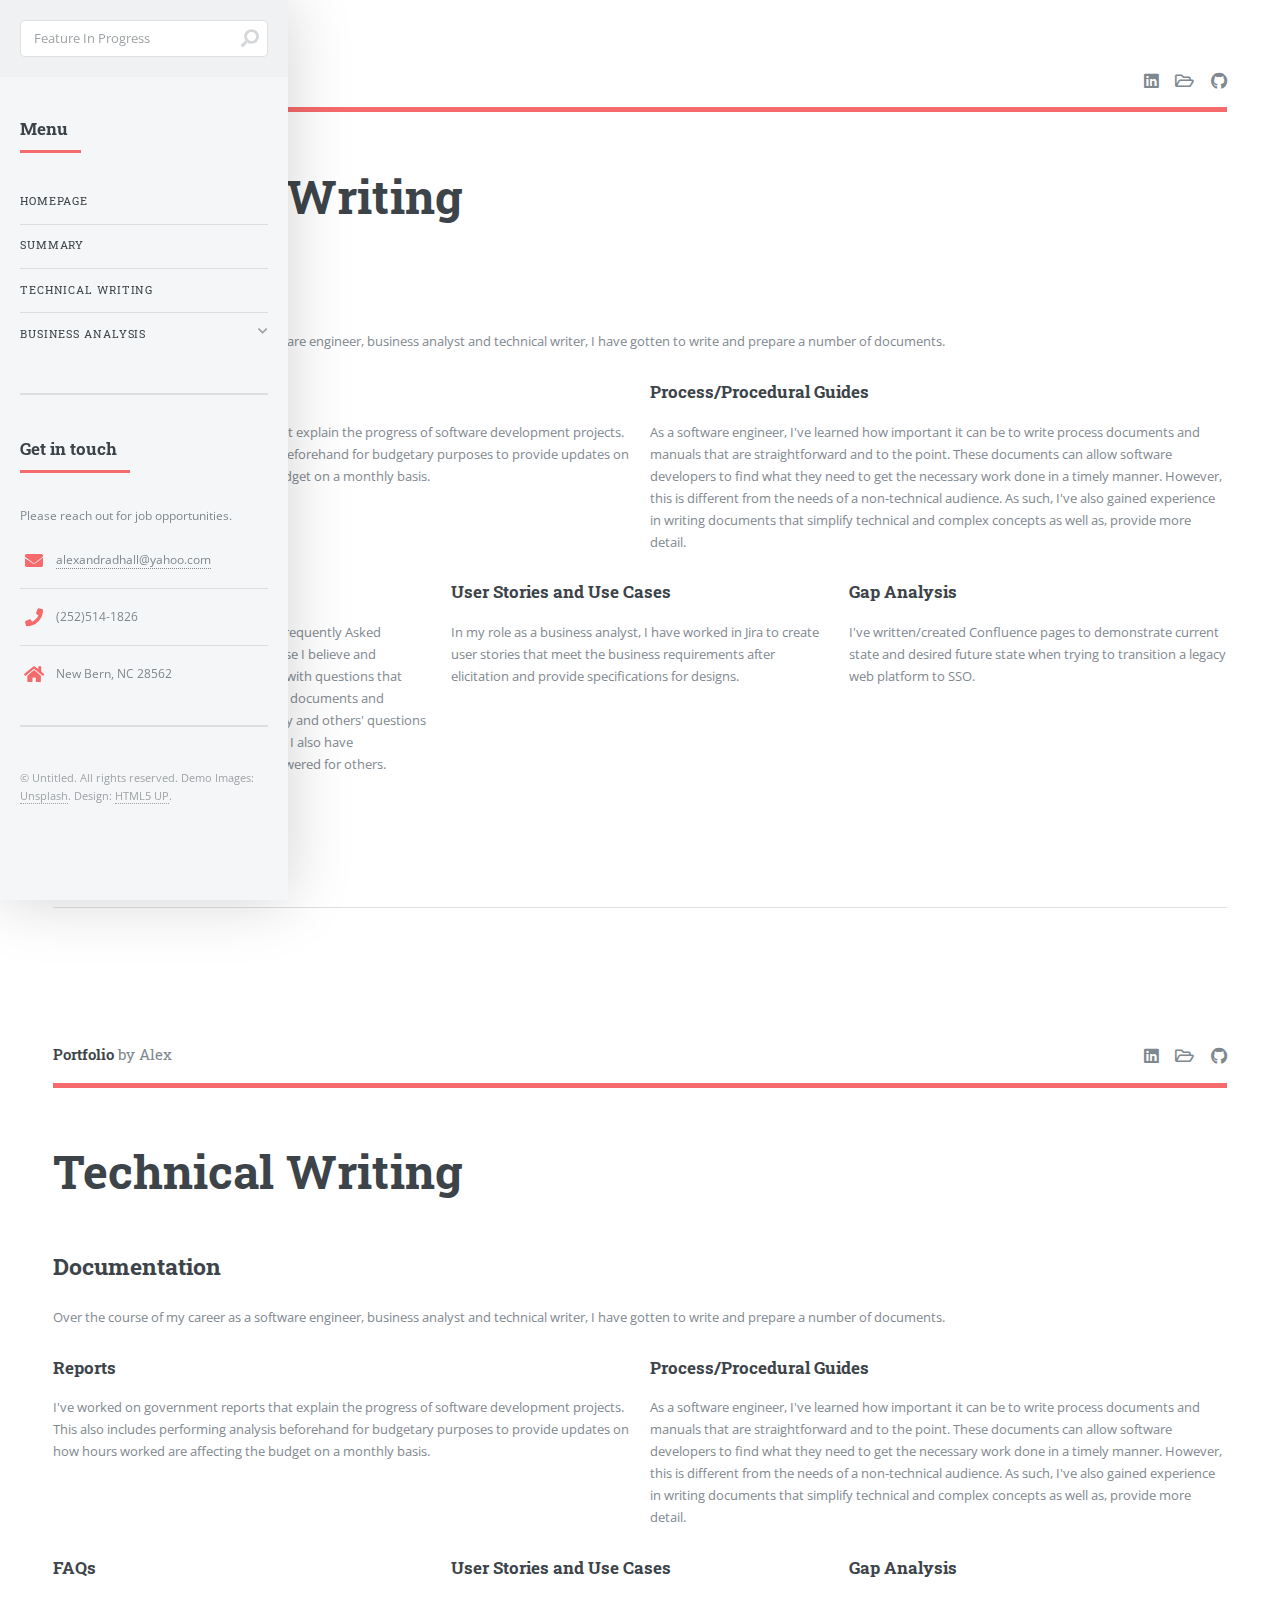
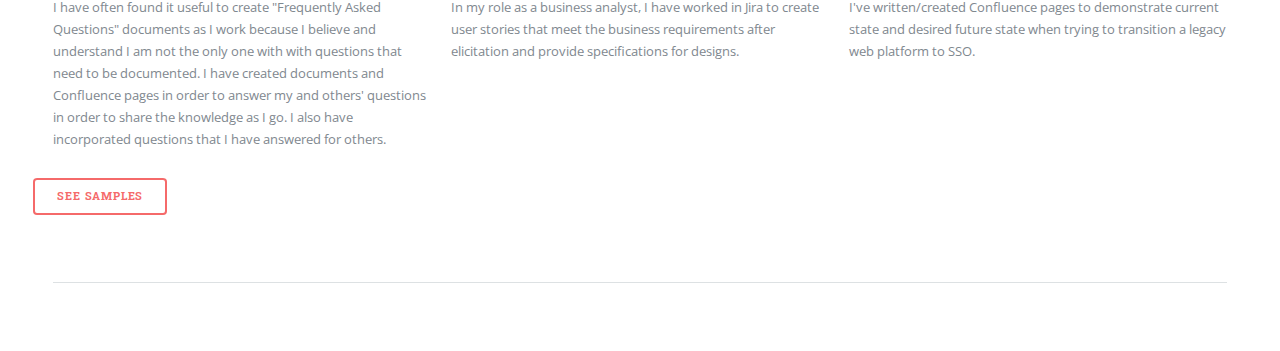
<file: writing.html>
<!DOCTYPE HTML>
<!--
	Editorial by HTML5 UP
	html5up.net | @ajlkn
	Free for personal and commercial use under the CCA 3.0 license (html5up.net/license)
-->
<html>
	<head>
		<title>Elements - Editorial by HTML5 UP</title>
		<meta charset="utf-8" />
		<meta name="viewport" content="width=device-width, initial-scale=1, user-scalable=no" />
		<link rel="stylesheet" href="assets/css/main.css" />
	</head>
	<body class="is-preload">

		<!-- Wrapper -->
			<div id="wrapper">

				<!-- Main -->
					<div id="main">
						<div class="inner">

							<!-- Header -->
								<header id="header">
									<a href="index.html" class="logo"><strong>Portfolio</strong> by Alex</a>
									<ul class="icons">
										<li><a href="https://www.linkedin.com/in/alexandradhall/" class="icon brands fa-linkedin"><span class="label">LinkedIn</span></a></li>
										<li><a href="https://www.clippings.me/alexandradhall" class="icon fa-folder-open"><span class="label">Portfolio</span></a></li>
										<li><a href="https://github.com/alexandradhall" class="icon brands alt fa-github"><span class="label">Github</span></a></li>
									</ul>
								</header>

							<!-- Content -->
								<section>
									<header class="main">
										<h1>Technical Writing</h1>
									</header>

									<!-- Content -->
										<h2 id="content">Documentation</h2>
										<p>Over the course of my career as a software engineer, business analyst and technical writer, I have gotten to write and prepare a number of documents.</p>
										<div class="row">
											<div class="col-6 col-12-small">
												<h3>Reports</h3>
												<p>I've worked on government reports that explain the progress of software development projects. This also includes performing analysis beforehand
													for budgetary purposes to provide updates on how hours worked are affecting the budget on a monthly basis.
												</p>
											</div>
											<div class="col-6 col-12-small">
												<h3>Process/Procedural Guides</h3>
												<p>As a software engineer, I've learned how important it can be to write process documents and manuals that are straightforward and to the point. 
													These documents can allow software developers to find what they need to get the necessary work done in a timely manner. However, this is different
													from the needs of a non-technical audience. As such, I've also gained experience in writing documents that simplify technical and complex concepts
													as well as, provide more detail.
												</p>
											</div>
											<!-- Break -->
											<div class="col-4 col-12-medium">
												<h3>FAQs</h3>
												<p>I have often found it useful to create "Frequently Asked Questions" documents as I work because I believe and understand I am not the only one with 
													with questions that need to be documented. I have created documents and Confluence pages in order to answer my and others' questions in order to share the knowledge
													as I go. I also have incorporated questions that I have answered for others.
												</p>
											</div>
											<div class="col-4 col-12-medium">
												<h3>User Stories and Use Cases</h3>
												<p>In my role as a business analyst, I have worked in Jira to create user stories that meet the business requirements after elicitation and provide specifications for designs.</p>
											</div>
											<div class="col-4 col-12-medium">
												<h3>Gap Analysis</h3>
												<p>I've written/created Confluence pages to demonstrate current state and desired future state when trying to transition a legacy web platform
													to SSO. </p>
											</div>
											<ul class="actions">
												<li><a href="https://www.clippings.me/alexandradhall" class="button big">See Samples</a></li>
											</ul>
										</div>

									<hr class="major" />
										
								</section>

						</div>
					</div>

				<!-- Sidebar -->
					<div id="sidebar">
						<div class="inner">

							<!-- Search -->
								<section id="search" class="alt">
									<form method="post" action="#">
										<input type="text" name="query" id="query" placeholder="Feature In Progress" />
									</form>
								</section>

							<!-- Menu -->
								<nav id="menu">
									<header class="major">
										<h2>Menu</h2>
									</header>
									<ul>
										<li><a href="index.html">Homepage</a></li>
										<li><a href="summary.html">Summary</a></li>
										<li><a href="writing.html">Technical Writing</a></li>
										<li>
											<span class="opener">Business Analysis</span>
											<ul>
												<li><a href="https://github.com/alexandradhall/SQL-Projects">SQL</a></li>
												<li><a href="https://github.com/alexandradhall/Python-Projects">Python</a></li>
												<li><a href="https://github.com/alexandradhall/PowerBI-Projects">Power BI</a></li>
												<li><a href="https://public.tableau.com/app/profile/alexandra.hall/vizzes">Tableau</a></li>
											</ul>
										</li>
									</ul>
								</nav>

							<!-- Section -->
								<!-- <section>
									<header class="major">
										<h2>Ante interdum</h2>
									</header>
									<div class="mini-posts">
										<article>
											<a href="#" class="image"><img src="images/pic07.jpg" alt="" /></a>
											<p>Aenean ornare velit lacus, ac varius enim lorem ullamcorper dolore aliquam.</p>
										</article>
										<article>
											<a href="#" class="image"><img src="images/pic08.jpg" alt="" /></a>
											<p>Aenean ornare velit lacus, ac varius enim lorem ullamcorper dolore aliquam.</p>
										</article>
										<article>
											<a href="#" class="image"><img src="images/pic09.jpg" alt="" /></a>
											<p>Aenean ornare velit lacus, ac varius enim lorem ullamcorper dolore aliquam.</p>
										</article>
									</div>
									<ul class="actions">
										<li><a href="#" class="button">More</a></li>
									</ul>
								</section> -->

							<!-- Section -->
								<section>
									<header class="major">
										<h2>Get in touch</h2>
									</header>
									<p>Please reach out for job opportunities.</p>
									<ul class="contact">
										<li class="icon solid fa-envelope"><a href="mailto:alexandradhall@yahoo.com">alexandradhall@yahoo.com</a></li>
										<li class="icon solid fa-phone">(252)514-1826</li>
										<li class="icon solid fa-home">New Bern, NC 28562</li>
									</ul>
								</section>

							<!-- Footer -->
								<footer id="footer">
									<p class="copyright">&copy; Untitled. All rights reserved. Demo Images: <a href="https://unsplash.com">Unsplash</a>. Design: <a href="https://html5up.net">HTML5 UP</a>.</p>
								</footer>

						</div>
					</div>

			</div>

		<!-- Scripts -->
			<script src="assets/js/jquery.min.js"></script>
			<script src="assets/js/browser.min.js"></script>
			<script src="assets/js/breakpoints.min.js"></script>
			<script src="assets/js/util.js"></script>
			<script src="assets/js/main.js"></script>

	</body>
</html>
<!DOCTYPE HTML>
<!--
	Editorial by HTML5 UP
	html5up.net | @ajlkn
	Free for personal and commercial use under the CCA 3.0 license (html5up.net/license)
-->
<html>
	<head>
		<title>Elements - Editorial by HTML5 UP</title>
		<meta charset="utf-8" />
		<meta name="viewport" content="width=device-width, initial-scale=1, user-scalable=no" />
		<link rel="stylesheet" href="assets/css/main.css" />
	</head>
	<body class="is-preload">

		<!-- Wrapper -->
			<div id="wrapper">

				<!-- Main -->
					<div id="main">
						<div class="inner">

							<!-- Header -->
								<header id="header">
									<a href="index.html" class="logo"><strong>Portfolio</strong> by Alex</a>
									<ul class="icons">
										<li><a href="https://www.linkedin.com/in/alexandradhall/" class="icon brands fa-linkedin"><span class="label">LinkedIn</span></a></li>
										<li><a href="https://www.clippings.me/alexandradhall" class="icon fa-folder-open"><span class="label">Portfolio</span></a></li>
										<li><a href="https://github.com/alexandradhall" class="icon brands alt fa-github"><span class="label">Github</span></a></li>
									</ul>
								</header>

							<!-- Content -->
								<section>
									<header class="main">
										<h1>Technical Writing</h1>
									</header>

									<!-- Content -->
										<h2 id="content">Documentation</h2>
										<p>Over the course of my career as a software engineer, business analyst and technical writer, I have gotten to write and prepare a number of documents.</p>
										<div class="row">
											<div class="col-6 col-12-small">
												<h3>Reports</h3>
												<p>I've worked on government reports that explain the progress of software development projects. This also includes performing analysis beforehand
													for budgetary purposes to provide updates on how hours worked are affecting the budget on a monthly basis.
												</p>
											</div>
											<div class="col-6 col-12-small">
												<h3>Process/Procedural Guides</h3>
												<p>As a software engineer, I've learned how important it can be to write process documents and manuals that are straightforward and to the point. 
													These documents can allow software developers to find what they need to get the necessary work done in a timely manner. However, this is different
													from the needs of a non-technical audience. As such, I've also gained experience in writing documents that simplify technical and complex concepts
													as well as, provide more detail.
												</p>
											</div>
											<!-- Break -->
											<div class="col-4 col-12-medium">
												<h3>FAQs</h3>
												<p>I have often found it useful to create "Frequently Asked Questions" documents as I work because I believe and understand I am not the only one with 
													with questions that need to be documented. I have created documents and Confluence pages in order to answer my and others' questions in order to share the knowledge
													as I go. I also have incorporated questions that I have answered for others.
												</p>
											</div>
											<div class="col-4 col-12-medium">
												<h3>User Stories and Use Cases</h3>
												<p>In my role as a business analyst, I have worked in Jira to create user stories that meet the business requirements after elicitation and provide specifications for designs.</p>
											</div>
											<div class="col-4 col-12-medium">
												<h3>Gap Analysis</h3>
												<p>I've written/created Confluence pages to demonstrate current state and desired future state when trying to transition a legacy web platform
													to SSO. </p>
											</div>
											<ul class="actions">
												<li><a href="https://www.clippings.me/alexandradhall" class="button big">See Samples</a></li>
											</ul>
										</div>

									<hr class="major" />
										
								</section>

						</div>
					</div>

				<!-- Sidebar -->
					<div id="sidebar">
						<div class="inner">

							<!-- Search -->
								<section id="search" class="alt">
									<form method="post" action="#">
										<input type="text" name="query" id="query" placeholder="Feature In Progress" />
									</form>
								</section>

							<!-- Menu -->
								<nav id="menu">
									<header class="major">
										<h2>Menu</h2>
									</header>
									<ul>
										<li><a href="index.html">Homepage</a></li>
										<li><a href="summary.html">Summary</a></li>
										<li><a href="writing.html">Technical Writing</a></li>
										<li>
											<span class="opener">Business Analysis</span>
											<ul>
												<li><a href="https://github.com/alexandradhall/SQL-Projects">SQL</a></li>
												<li><a href="https://github.com/alexandradhall/Python-Projects">Python</a></li>
												<li><a href="https://github.com/alexandradhall/PowerBI-Projects">Power BI</a></li>
												<li><a href="https://public.tableau.com/app/profile/alexandra.hall/vizzes">Tableau</a></li>
											</ul>
										</li>
									</ul>
								</nav>

							<!-- Section -->
								<!-- <section>
									<header class="major">
										<h2>Ante interdum</h2>
									</header>
									<div class="mini-posts">
										<article>
											<a href="#" class="image"><img src="images/pic07.jpg" alt="" /></a>
											<p>Aenean ornare velit lacus, ac varius enim lorem ullamcorper dolore aliquam.</p>
										</article>
										<article>
											<a href="#" class="image"><img src="images/pic08.jpg" alt="" /></a>
											<p>Aenean ornare velit lacus, ac varius enim lorem ullamcorper dolore aliquam.</p>
										</article>
										<article>
											<a href="#" class="image"><img src="images/pic09.jpg" alt="" /></a>
											<p>Aenean ornare velit lacus, ac varius enim lorem ullamcorper dolore aliquam.</p>
										</article>
									</div>
									<ul class="actions">
										<li><a href="#" class="button">More</a></li>
									</ul>
								</section> -->

							<!-- Section -->
								<section>
									<header class="major">
										<h2>Get in touch</h2>
									</header>
									<p>Please reach out for job opportunities.</p>
									<ul class="contact">
										<li class="icon solid fa-envelope"><a href="mailto:alexandradhall@yahoo.com">alexandradhall@yahoo.com</a></li>
										<li class="icon solid fa-phone">(252)514-1826</li>
										<li class="icon solid fa-home">New Bern, NC 28562</li>
									</ul>
								</section>

							<!-- Footer -->
								<footer id="footer">
									<p class="copyright">&copy; Untitled. All rights reserved. Demo Images: <a href="https://unsplash.com">Unsplash</a>. Design: <a href="https://html5up.net">HTML5 UP</a>.</p>
								</footer>

						</div>
					</div>

			</div>

		<!-- Scripts -->
			<script src="assets/js/jquery.min.js"></script>
			<script src="assets/js/browser.min.js"></script>
			<script src="assets/js/breakpoints.min.js"></script>
			<script src="assets/js/util.js"></script>
			<script src="assets/js/main.js"></script>

	</body>
</html>
</file>
<file: assets/css/main.css>
@import url(fontawesome-all.min.css);
@import url("https://fonts.googleapis.com/css?family=Open+Sans:400,600,400italic,600italic|Roboto+Slab:400,700");
/*
	Editorial by HTML5 UP
	html5up.net | @ajlkn
	Free for personal and commercial use under the CCA 3.0 license (html5up.net/license)
*/
html, body, div, span, applet, object,
iframe, h1, h2, h3, h4, h5, h6, p, blockquote,
pre, a, abbr, acronym, address, big, cite,
code, del, dfn, em, img, ins, kbd, q, s, samp,
small, strike, strong, sub, sup, tt, var, b,
u, i, center, dl, dt, dd, ol, ul, li, fieldset,
form, label, legend, table, caption, tbody,
tfoot, thead, tr, th, td, article, aside,
canvas, details, embed, figure, figcaption,
footer, header, hgroup, menu, nav, output, ruby,
section, summary, time, mark, audio, video {
  margin: 0;
  padding: 0;
  border: 0;
  font-size: 100%;
  font: inherit;
  vertical-align: baseline; }

article, aside, details, figcaption, figure,
footer, header, hgroup, menu, nav, section {
  display: block; }

body {
  line-height: 1; }

ol, ul {
  list-style: none; }

blockquote, q {
  quotes: none; }
  blockquote:before, blockquote:after, q:before, q:after {
    content: '';
    content: none; }

table {
  border-collapse: collapse;
  border-spacing: 0; }

body {
  -webkit-text-size-adjust: none; }

mark {
  background-color: transparent;
  color: inherit; }

input::-moz-focus-inner {
  border: 0;
  padding: 0; }

input, select, textarea {
  -moz-appearance: none;
  -webkit-appearance: none;
  -ms-appearance: none;
  appearance: none; }

/* Basic */
@-ms-viewport {
  width: device-width; }

body {
  -ms-overflow-style: scrollbar; }

@media screen and (max-width: 480px) {
  html, body {
    min-width: 320px; } }

html {
  box-sizing: border-box; }

*, *:before, *:after {
  box-sizing: inherit; }

body {
  background: #ffffff; }
  body.is-preload *, body.is-preload *:before, body.is-preload *:after, body.is-resizing *, body.is-resizing *:before, body.is-resizing *:after {
    -moz-animation: none !important;
    -webkit-animation: none !important;
    -ms-animation: none !important;
    animation: none !important;
    -moz-transition: none !important;
    -webkit-transition: none !important;
    -ms-transition: none !important;
    transition: none !important; }

/* Type */
body, input, select, textarea {
  color: #7f888f;
  font-family: "Open Sans", sans-serif;
  font-size: 13pt;
  font-weight: 400;
  line-height: 1.65; }
  @media screen and (max-width: 1680px) {
    body, input, select, textarea {
      font-size: 11pt; } }
  @media screen and (max-width: 1280px) {
    body, input, select, textarea {
      font-size: 10pt; } }
  @media screen and (max-width: 360px) {
    body, input, select, textarea {
      font-size: 9pt; } }

a {
  -moz-transition: color 0.2s ease-in-out, border-bottom-color 0.2s ease-in-out;
  -webkit-transition: color 0.2s ease-in-out, border-bottom-color 0.2s ease-in-out;
  -ms-transition: color 0.2s ease-in-out, border-bottom-color 0.2s ease-in-out;
  transition: color 0.2s ease-in-out, border-bottom-color 0.2s ease-in-out;
  border-bottom: dotted 1px;
  color: #f56a6a;
  text-decoration: none; }
  a:hover {
    border-bottom-color: #f56a6a;
    color: #f56a6a !important; }
    a:hover strong {
      color: inherit; }

strong, b {
  color: #3d4449;
  font-weight: 600; }

em, i {
  font-style: italic; }

p {
  margin: 0 0 2em 0; }

h1, h2, h3, h4, h5, h6 {
  color: #3d4449;
  font-family: "Roboto Slab", serif;
  font-weight: 700;
  line-height: 1.5;
  margin: 0 0 1em 0; }
  h1 a, h2 a, h3 a, h4 a, h5 a, h6 a {
    color: inherit;
    text-decoration: none;
    border-bottom: 0; }

h1 {
  font-size: 4em;
  margin: 0 0 0.5em 0;
  line-height: 1.3; }

h2 {
  font-size: 1.75em; }

h3 {
  font-size: 1.25em; }

h4 {
  font-size: 1.1em; }

h5 {
  font-size: 0.9em; }

h6 {
  font-size: 0.7em; }

@media screen and (max-width: 1680px) {
  h1 {
    font-size: 3.5em; } }

@media screen and (max-width: 980px) {
  h1 {
    font-size: 3.25em; } }

@media screen and (max-width: 736px) {
  h1 {
    font-size: 2em;
    line-height: 1.4; }
  h2 {
    font-size: 1.5em; } }

sub {
  font-size: 0.8em;
  position: relative;
  top: 0.5em; }

sup {
  font-size: 0.8em;
  position: relative;
  top: -0.5em; }

blockquote {
  border-left: solid 3px rgba(210, 215, 217, 0.75);
  font-style: italic;
  margin: 0 0 2em 0;
  padding: 0.5em 0 0.5em 2em; }

code {
  background: rgba(230, 235, 237, 0.25);
  border-radius: 0.375em;
  border: solid 1px rgba(210, 215, 217, 0.75);
  font-family: "Courier New", monospace;
  font-size: 0.9em;
  margin: 0 0.25em;
  padding: 0.25em 0.65em; }

pre {
  -webkit-overflow-scrolling: touch;
  font-family: "Courier New", monospace;
  font-size: 0.9em;
  margin: 0 0 2em 0; }
  pre code {
    display: block;
    line-height: 1.75;
    padding: 1em 1.5em;
    overflow-x: auto; }

hr {
  border: 0;
  border-bottom: solid 1px rgba(210, 215, 217, 0.75);
  margin: 2em 0; }
  hr.major {
    margin: 3em 0; }

.align-left {
  text-align: left; }

.align-center {
  text-align: center; }

.align-right {
  text-align: right; }

/* Row */
.row {
  display: flex;
  flex-wrap: wrap;
  box-sizing: border-box;
  align-items: stretch; }
  .row > * {
    box-sizing: border-box; }
  .row.gtr-uniform > * > :last-child {
    margin-bottom: 0; }
  .row.aln-left {
    justify-content: flex-start; }
  .row.aln-center {
    justify-content: center; }
  .row.aln-right {
    justify-content: flex-end; }
  .row.aln-top {
    align-items: flex-start; }
  .row.aln-middle {
    align-items: center; }
  .row.aln-bottom {
    align-items: flex-end; }
  .row > .imp {
    order: -1; }
  .row > .col-1 {
    width: 8.33333%; }
  .row > .off-1 {
    margin-left: 8.33333%; }
  .row > .col-2 {
    width: 16.66667%; }
  .row > .off-2 {
    margin-left: 16.66667%; }
  .row > .col-3 {
    width: 25%; }
  .row > .off-3 {
    margin-left: 25%; }
  .row > .col-4 {
    width: 33.33333%; }
  .row > .off-4 {
    margin-left: 33.33333%; }
  .row > .col-5 {
    width: 41.66667%; }
  .row > .off-5 {
    margin-left: 41.66667%; }
  .row > .col-6 {
    width: 50%; }
  .row > .off-6 {
    margin-left: 50%; }
  .row > .col-7 {
    width: 58.33333%; }
  .row > .off-7 {
    margin-left: 58.33333%; }
  .row > .col-8 {
    width: 66.66667%; }
  .row > .off-8 {
    margin-left: 66.66667%; }
  .row > .col-9 {
    width: 75%; }
  .row > .off-9 {
    margin-left: 75%; }
  .row > .col-10 {
    width: 83.33333%; }
  .row > .off-10 {
    margin-left: 83.33333%; }
  .row > .col-11 {
    width: 91.66667%; }
  .row > .off-11 {
    margin-left: 91.66667%; }
  .row > .col-12 {
    width: 100%; }
  .row > .off-12 {
    margin-left: 100%; }
  .row.gtr-0 {
    margin-top: 0;
    margin-left: 0em; }
    .row.gtr-0 > * {
      padding: 0 0 0 0em; }
    .row.gtr-0.gtr-uniform {
      margin-top: 0em; }
      .row.gtr-0.gtr-uniform > * {
        padding-top: 0em; }
  .row.gtr-25 {
    margin-top: 0;
    margin-left: -0.375em; }
    .row.gtr-25 > * {
      padding: 0 0 0 0.375em; }
    .row.gtr-25.gtr-uniform {
      margin-top: -0.375em; }
      .row.gtr-25.gtr-uniform > * {
        padding-top: 0.375em; }
  .row.gtr-50 {
    margin-top: 0;
    margin-left: -0.75em; }
    .row.gtr-50 > * {
      padding: 0 0 0 0.75em; }
    .row.gtr-50.gtr-uniform {
      margin-top: -0.75em; }
      .row.gtr-50.gtr-uniform > * {
        padding-top: 0.75em; }
  .row {
    margin-top: 0;
    margin-left: -1.5em; }
    .row > * {
      padding: 0 0 0 1.5em; }
    .row.gtr-uniform {
      margin-top: -1.5em; }
      .row.gtr-uniform > * {
        padding-top: 1.5em; }
  .row.gtr-150 {
    margin-top: 0;
    margin-left: -2.25em; }
    .row.gtr-150 > * {
      padding: 0 0 0 2.25em; }
    .row.gtr-150.gtr-uniform {
      margin-top: -2.25em; }
      .row.gtr-150.gtr-uniform > * {
        padding-top: 2.25em; }
  .row.gtr-200 {
    margin-top: 0;
    margin-left: -3em; }
    .row.gtr-200 > * {
      padding: 0 0 0 3em; }
    .row.gtr-200.gtr-uniform {
      margin-top: -3em; }
      .row.gtr-200.gtr-uniform > * {
        padding-top: 3em; }
  @media screen and (max-width: 1680px) {
    .row {
      display: flex;
      flex-wrap: wrap;
      box-sizing: border-box;
      align-items: stretch; }
      .row > * {
        box-sizing: border-box; }
      .row.gtr-uniform > * > :last-child {
        margin-bottom: 0; }
      .row.aln-left {
        justify-content: flex-start; }
      .row.aln-center {
        justify-content: center; }
      .row.aln-right {
        justify-content: flex-end; }
      .row.aln-top {
        align-items: flex-start; }
      .row.aln-middle {
        align-items: center; }
      .row.aln-bottom {
        align-items: flex-end; }
      .row > .imp-xlarge {
        order: -1; }
      .row > .col-1-xlarge {
        width: 8.33333%; }
      .row > .off-1-xlarge {
        margin-left: 8.33333%; }
      .row > .col-2-xlarge {
        width: 16.66667%; }
      .row > .off-2-xlarge {
        margin-left: 16.66667%; }
      .row > .col-3-xlarge {
        width: 25%; }
      .row > .off-3-xlarge {
        margin-left: 25%; }
      .row > .col-4-xlarge {
        width: 33.33333%; }
      .row > .off-4-xlarge {
        margin-left: 33.33333%; }
      .row > .col-5-xlarge {
        width: 41.66667%; }
      .row > .off-5-xlarge {
        margin-left: 41.66667%; }
      .row > .col-6-xlarge {
        width: 50%; }
      .row > .off-6-xlarge {
        margin-left: 50%; }
      .row > .col-7-xlarge {
        width: 58.33333%; }
      .row > .off-7-xlarge {
        margin-left: 58.33333%; }
      .row > .col-8-xlarge {
        width: 66.66667%; }
      .row > .off-8-xlarge {
        margin-left: 66.66667%; }
      .row > .col-9-xlarge {
        width: 75%; }
      .row > .off-9-xlarge {
        margin-left: 75%; }
      .row > .col-10-xlarge {
        width: 83.33333%; }
      .row > .off-10-xlarge {
        margin-left: 83.33333%; }
      .row > .col-11-xlarge {
        width: 91.66667%; }
      .row > .off-11-xlarge {
        margin-left: 91.66667%; }
      .row > .col-12-xlarge {
        width: 100%; }
      .row > .off-12-xlarge {
        margin-left: 100%; }
      .row.gtr-0 {
        margin-top: 0;
        margin-left: 0em; }
        .row.gtr-0 > * {
          padding: 0 0 0 0em; }
        .row.gtr-0.gtr-uniform {
          margin-top: 0em; }
          .row.gtr-0.gtr-uniform > * {
            padding-top: 0em; }
      .row.gtr-25 {
        margin-top: 0;
        margin-left: -0.375em; }
        .row.gtr-25 > * {
          padding: 0 0 0 0.375em; }
        .row.gtr-25.gtr-uniform {
          margin-top: -0.375em; }
          .row.gtr-25.gtr-uniform > * {
            padding-top: 0.375em; }
      .row.gtr-50 {
        margin-top: 0;
        margin-left: -0.75em; }
        .row.gtr-50 > * {
          padding: 0 0 0 0.75em; }
        .row.gtr-50.gtr-uniform {
          margin-top: -0.75em; }
          .row.gtr-50.gtr-uniform > * {
            padding-top: 0.75em; }
      .row {
        margin-top: 0;
        margin-left: -1.5em; }
        .row > * {
          padding: 0 0 0 1.5em; }
        .row.gtr-uniform {
          margin-top: -1.5em; }
          .row.gtr-uniform > * {
            padding-top: 1.5em; }
      .row.gtr-150 {
        margin-top: 0;
        margin-left: -2.25em; }
        .row.gtr-150 > * {
          padding: 0 0 0 2.25em; }
        .row.gtr-150.gtr-uniform {
          margin-top: -2.25em; }
          .row.gtr-150.gtr-uniform > * {
            padding-top: 2.25em; }
      .row.gtr-200 {
        margin-top: 0;
        margin-left: -3em; }
        .row.gtr-200 > * {
          padding: 0 0 0 3em; }
        .row.gtr-200.gtr-uniform {
          margin-top: -3em; }
          .row.gtr-200.gtr-uniform > * {
            padding-top: 3em; } }
  @media screen and (max-width: 1280px) {
    .row {
      display: flex;
      flex-wrap: wrap;
      box-sizing: border-box;
      align-items: stretch; }
      .row > * {
        box-sizing: border-box; }
      .row.gtr-uniform > * > :last-child {
        margin-bottom: 0; }
      .row.aln-left {
        justify-content: flex-start; }
      .row.aln-center {
        justify-content: center; }
      .row.aln-right {
        justify-content: flex-end; }
      .row.aln-top {
        align-items: flex-start; }
      .row.aln-middle {
        align-items: center; }
      .row.aln-bottom {
        align-items: flex-end; }
      .row > .imp-large {
        order: -1; }
      .row > .col-1-large {
        width: 8.33333%; }
      .row > .off-1-large {
        margin-left: 8.33333%; }
      .row > .col-2-large {
        width: 16.66667%; }
      .row > .off-2-large {
        margin-left: 16.66667%; }
      .row > .col-3-large {
        width: 25%; }
      .row > .off-3-large {
        margin-left: 25%; }
      .row > .col-4-large {
        width: 33.33333%; }
      .row > .off-4-large {
        margin-left: 33.33333%; }
      .row > .col-5-large {
        width: 41.66667%; }
      .row > .off-5-large {
        margin-left: 41.66667%; }
      .row > .col-6-large {
        width: 50%; }
      .row > .off-6-large {
        margin-left: 50%; }
      .row > .col-7-large {
        width: 58.33333%; }
      .row > .off-7-large {
        margin-left: 58.33333%; }
      .row > .col-8-large {
        width: 66.66667%; }
      .row > .off-8-large {
        margin-left: 66.66667%; }
      .row > .col-9-large {
        width: 75%; }
      .row > .off-9-large {
        margin-left: 75%; }
      .row > .col-10-large {
        width: 83.33333%; }
      .row > .off-10-large {
        margin-left: 83.33333%; }
      .row > .col-11-large {
        width: 91.66667%; }
      .row > .off-11-large {
        margin-left: 91.66667%; }
      .row > .col-12-large {
        width: 100%; }
      .row > .off-12-large {
        margin-left: 100%; }
      .row.gtr-0 {
        margin-top: 0;
        margin-left: 0em; }
        .row.gtr-0 > * {
          padding: 0 0 0 0em; }
        .row.gtr-0.gtr-uniform {
          margin-top: 0em; }
          .row.gtr-0.gtr-uniform > * {
            padding-top: 0em; }
      .row.gtr-25 {
        margin-top: 0;
        margin-left: -0.375em; }
        .row.gtr-25 > * {
          padding: 0 0 0 0.375em; }
        .row.gtr-25.gtr-uniform {
          margin-top: -0.375em; }
          .row.gtr-25.gtr-uniform > * {
            padding-top: 0.375em; }
      .row.gtr-50 {
        margin-top: 0;
        margin-left: -0.75em; }
        .row.gtr-50 > * {
          padding: 0 0 0 0.75em; }
        .row.gtr-50.gtr-uniform {
          margin-top: -0.75em; }
          .row.gtr-50.gtr-uniform > * {
            padding-top: 0.75em; }
      .row {
        margin-top: 0;
        margin-left: -1.5em; }
        .row > * {
          padding: 0 0 0 1.5em; }
        .row.gtr-uniform {
          margin-top: -1.5em; }
          .row.gtr-uniform > * {
            padding-top: 1.5em; }
      .row.gtr-150 {
        margin-top: 0;
        margin-left: -2.25em; }
        .row.gtr-150 > * {
          padding: 0 0 0 2.25em; }
        .row.gtr-150.gtr-uniform {
          margin-top: -2.25em; }
          .row.gtr-150.gtr-uniform > * {
            padding-top: 2.25em; }
      .row.gtr-200 {
        margin-top: 0;
        margin-left: -3em; }
        .row.gtr-200 > * {
          padding: 0 0 0 3em; }
        .row.gtr-200.gtr-uniform {
          margin-top: -3em; }
          .row.gtr-200.gtr-uniform > * {
            padding-top: 3em; } }
  @media screen and (max-width: 980px) {
    .row {
      display: flex;
      flex-wrap: wrap;
      box-sizing: border-box;
      align-items: stretch; }
      .row > * {
        box-sizing: border-box; }
      .row.gtr-uniform > * > :last-child {
        margin-bottom: 0; }
      .row.aln-left {
        justify-content: flex-start; }
      .row.aln-center {
        justify-content: center; }
      .row.aln-right {
        justify-content: flex-end; }
      .row.aln-top {
        align-items: flex-start; }
      .row.aln-middle {
        align-items: center; }
      .row.aln-bottom {
        align-items: flex-end; }
      .row > .imp-medium {
        order: -1; }
      .row > .col-1-medium {
        width: 8.33333%; }
      .row > .off-1-medium {
        margin-left: 8.33333%; }
      .row > .col-2-medium {
        width: 16.66667%; }
      .row > .off-2-medium {
        margin-left: 16.66667%; }
      .row > .col-3-medium {
        width: 25%; }
      .row > .off-3-medium {
        margin-left: 25%; }
      .row > .col-4-medium {
        width: 33.33333%; }
      .row > .off-4-medium {
        margin-left: 33.33333%; }
      .row > .col-5-medium {
        width: 41.66667%; }
      .row > .off-5-medium {
        margin-left: 41.66667%; }
      .row > .col-6-medium {
        width: 50%; }
      .row > .off-6-medium {
        margin-left: 50%; }
      .row > .col-7-medium {
        width: 58.33333%; }
      .row > .off-7-medium {
        margin-left: 58.33333%; }
      .row > .col-8-medium {
        width: 66.66667%; }
      .row > .off-8-medium {
        margin-left: 66.66667%; }
      .row > .col-9-medium {
        width: 75%; }
      .row > .off-9-medium {
        margin-left: 75%; }
      .row > .col-10-medium {
        width: 83.33333%; }
      .row > .off-10-medium {
        margin-left: 83.33333%; }
      .row > .col-11-medium {
        width: 91.66667%; }
      .row > .off-11-medium {
        margin-left: 91.66667%; }
      .row > .col-12-medium {
        width: 100%; }
      .row > .off-12-medium {
        margin-left: 100%; }
      .row.gtr-0 {
        margin-top: 0;
        margin-left: 0em; }
        .row.gtr-0 > * {
          padding: 0 0 0 0em; }
        .row.gtr-0.gtr-uniform {
          margin-top: 0em; }
          .row.gtr-0.gtr-uniform > * {
            padding-top: 0em; }
      .row.gtr-25 {
        margin-top: 0;
        margin-left: -0.375em; }
        .row.gtr-25 > * {
          padding: 0 0 0 0.375em; }
        .row.gtr-25.gtr-uniform {
          margin-top: -0.375em; }
          .row.gtr-25.gtr-uniform > * {
            padding-top: 0.375em; }
      .row.gtr-50 {
        margin-top: 0;
        margin-left: -0.75em; }
        .row.gtr-50 > * {
          padding: 0 0 0 0.75em; }
        .row.gtr-50.gtr-uniform {
          margin-top: -0.75em; }
          .row.gtr-50.gtr-uniform > * {
            padding-top: 0.75em; }
      .row {
        margin-top: 0;
        margin-left: -1.5em; }
        .row > * {
          padding: 0 0 0 1.5em; }
        .row.gtr-uniform {
          margin-top: -1.5em; }
          .row.gtr-uniform > * {
            padding-top: 1.5em; }
      .row.gtr-150 {
        margin-top: 0;
        margin-left: -2.25em; }
        .row.gtr-150 > * {
          padding: 0 0 0 2.25em; }
        .row.gtr-150.gtr-uniform {
          margin-top: -2.25em; }
          .row.gtr-150.gtr-uniform > * {
            padding-top: 2.25em; }
      .row.gtr-200 {
        margin-top: 0;
        margin-left: -3em; }
        .row.gtr-200 > * {
          padding: 0 0 0 3em; }
        .row.gtr-200.gtr-uniform {
          margin-top: -3em; }
          .row.gtr-200.gtr-uniform > * {
            padding-top: 3em; } }
  @media screen and (max-width: 736px) {
    .row {
      display: flex;
      flex-wrap: wrap;
      box-sizing: border-box;
      align-items: stretch; }
      .row > * {
        box-sizing: border-box; }
      .row.gtr-uniform > * > :last-child {
        margin-bottom: 0; }
      .row.aln-left {
        justify-content: flex-start; }
      .row.aln-center {
        justify-content: center; }
      .row.aln-right {
        justify-content: flex-end; }
      .row.aln-top {
        align-items: flex-start; }
      .row.aln-middle {
        align-items: center; }
      .row.aln-bottom {
        align-items: flex-end; }
      .row > .imp-small {
        order: -1; }
      .row > .col-1-small {
        width: 8.33333%; }
      .row > .off-1-small {
        margin-left: 8.33333%; }
      .row > .col-2-small {
        width: 16.66667%; }
      .row > .off-2-small {
        margin-left: 16.66667%; }
      .row > .col-3-small {
        width: 25%; }
      .row > .off-3-small {
        margin-left: 25%; }
      .row > .col-4-small {
        width: 33.33333%; }
      .row > .off-4-small {
        margin-left: 33.33333%; }
      .row > .col-5-small {
        width: 41.66667%; }
      .row > .off-5-small {
        margin-left: 41.66667%; }
      .row > .col-6-small {
        width: 50%; }
      .row > .off-6-small {
        margin-left: 50%; }
      .row > .col-7-small {
        width: 58.33333%; }
      .row > .off-7-small {
        margin-left: 58.33333%; }
      .row > .col-8-small {
        width: 66.66667%; }
      .row > .off-8-small {
        margin-left: 66.66667%; }
      .row > .col-9-small {
        width: 75%; }
      .row > .off-9-small {
        margin-left: 75%; }
      .row > .col-10-small {
        width: 83.33333%; }
      .row > .off-10-small {
        margin-left: 83.33333%; }
      .row > .col-11-small {
        width: 91.66667%; }
      .row > .off-11-small {
        margin-left: 91.66667%; }
      .row > .col-12-small {
        width: 100%; }
      .row > .off-12-small {
        margin-left: 100%; }
      .row.gtr-0 {
        margin-top: 0;
        margin-left: 0em; }
        .row.gtr-0 > * {
          padding: 0 0 0 0em; }
        .row.gtr-0.gtr-uniform {
          margin-top: 0em; }
          .row.gtr-0.gtr-uniform > * {
            padding-top: 0em; }
      .row.gtr-25 {
        margin-top: 0;
        margin-left: -0.375em; }
        .row.gtr-25 > * {
          padding: 0 0 0 0.375em; }
        .row.gtr-25.gtr-uniform {
          margin-top: -0.375em; }
          .row.gtr-25.gtr-uniform > * {
            padding-top: 0.375em; }
      .row.gtr-50 {
        margin-top: 0;
        margin-left: -0.75em; }
        .row.gtr-50 > * {
          padding: 0 0 0 0.75em; }
        .row.gtr-50.gtr-uniform {
          margin-top: -0.75em; }
          .row.gtr-50.gtr-uniform > * {
            padding-top: 0.75em; }
      .row {
        margin-top: 0;
        margin-left: -1.5em; }
        .row > * {
          padding: 0 0 0 1.5em; }
        .row.gtr-uniform {
          margin-top: -1.5em; }
          .row.gtr-uniform > * {
            padding-top: 1.5em; }
      .row.gtr-150 {
        margin-top: 0;
        margin-left: -2.25em; }
        .row.gtr-150 > * {
          padding: 0 0 0 2.25em; }
        .row.gtr-150.gtr-uniform {
          margin-top: -2.25em; }
          .row.gtr-150.gtr-uniform > * {
            padding-top: 2.25em; }
      .row.gtr-200 {
        margin-top: 0;
        margin-left: -3em; }
        .row.gtr-200 > * {
          padding: 0 0 0 3em; }
        .row.gtr-200.gtr-uniform {
          margin-top: -3em; }
          .row.gtr-200.gtr-uniform > * {
            padding-top: 3em; } }
  @media screen and (max-width: 480px) {
    .row {
      display: flex;
      flex-wrap: wrap;
      box-sizing: border-box;
      align-items: stretch; }
      .row > * {
        box-sizing: border-box; }
      .row.gtr-uniform > * > :last-child {
        margin-bottom: 0; }
      .row.aln-left {
        justify-content: flex-start; }
      .row.aln-center {
        justify-content: center; }
      .row.aln-right {
        justify-content: flex-end; }
      .row.aln-top {
        align-items: flex-start; }
      .row.aln-middle {
        align-items: center; }
      .row.aln-bottom {
        align-items: flex-end; }
      .row > .imp-xsmall {
        order: -1; }
      .row > .col-1-xsmall {
        width: 8.33333%; }
      .row > .off-1-xsmall {
        margin-left: 8.33333%; }
      .row > .col-2-xsmall {
        width: 16.66667%; }
      .row > .off-2-xsmall {
        margin-left: 16.66667%; }
      .row > .col-3-xsmall {
        width: 25%; }
      .row > .off-3-xsmall {
        margin-left: 25%; }
      .row > .col-4-xsmall {
        width: 33.33333%; }
      .row > .off-4-xsmall {
        margin-left: 33.33333%; }
      .row > .col-5-xsmall {
        width: 41.66667%; }
      .row > .off-5-xsmall {
        margin-left: 41.66667%; }
      .row > .col-6-xsmall {
        width: 50%; }
      .row > .off-6-xsmall {
        margin-left: 50%; }
      .row > .col-7-xsmall {
        width: 58.33333%; }
      .row > .off-7-xsmall {
        margin-left: 58.33333%; }
      .row > .col-8-xsmall {
        width: 66.66667%; }
      .row > .off-8-xsmall {
        margin-left: 66.66667%; }
      .row > .col-9-xsmall {
        width: 75%; }
      .row > .off-9-xsmall {
        margin-left: 75%; }
      .row > .col-10-xsmall {
        width: 83.33333%; }
      .row > .off-10-xsmall {
        margin-left: 83.33333%; }
      .row > .col-11-xsmall {
        width: 91.66667%; }
      .row > .off-11-xsmall {
        margin-left: 91.66667%; }
      .row > .col-12-xsmall {
        width: 100%; }
      .row > .off-12-xsmall {
        margin-left: 100%; }
      .row.gtr-0 {
        margin-top: 0;
        margin-left: 0em; }
        .row.gtr-0 > * {
          padding: 0 0 0 0em; }
        .row.gtr-0.gtr-uniform {
          margin-top: 0em; }
          .row.gtr-0.gtr-uniform > * {
            padding-top: 0em; }
      .row.gtr-25 {
        margin-top: 0;
        margin-left: -0.375em; }
        .row.gtr-25 > * {
          padding: 0 0 0 0.375em; }
        .row.gtr-25.gtr-uniform {
          margin-top: -0.375em; }
          .row.gtr-25.gtr-uniform > * {
            padding-top: 0.375em; }
      .row.gtr-50 {
        margin-top: 0;
        margin-left: -0.75em; }
        .row.gtr-50 > * {
          padding: 0 0 0 0.75em; }
        .row.gtr-50.gtr-uniform {
          margin-top: -0.75em; }
          .row.gtr-50.gtr-uniform > * {
            padding-top: 0.75em; }
      .row {
        margin-top: 0;
        margin-left: -1.5em; }
        .row > * {
          padding: 0 0 0 1.5em; }
        .row.gtr-uniform {
          margin-top: -1.5em; }
          .row.gtr-uniform > * {
            padding-top: 1.5em; }
      .row.gtr-150 {
        margin-top: 0;
        margin-left: -2.25em; }
        .row.gtr-150 > * {
          padding: 0 0 0 2.25em; }
        .row.gtr-150.gtr-uniform {
          margin-top: -2.25em; }
          .row.gtr-150.gtr-uniform > * {
            padding-top: 2.25em; }
      .row.gtr-200 {
        margin-top: 0;
        margin-left: -3em; }
        .row.gtr-200 > * {
          padding: 0 0 0 3em; }
        .row.gtr-200.gtr-uniform {
          margin-top: -3em; }
          .row.gtr-200.gtr-uniform > * {
            padding-top: 3em; } }

/* Section/Article */
section.special, article.special {
  text-align: center; }

header p {
  font-family: "Roboto Slab", serif;
  font-size: 1em;
  font-weight: 400;
  letter-spacing: 0.075em;
  margin-top: -0.5em;
  text-transform: uppercase; }

header.major > :last-child {
  border-bottom: solid 3px #f56a6a;
  display: inline-block;
  margin: 0 0 2em 0;
  padding: 0 0.75em 0.5em 0; }

header.main > :last-child {
  margin: 0 0 1em 0; }

/* Form */
form {
  margin: 0 0 2em 0; }

label {
  color: #3d4449;
  display: block;
  font-size: 0.9em;
  font-weight: 600;
  margin: 0 0 1em 0; }

input[type="text"],
input[type="password"],
input[type="email"],
input[type="tel"],
input[type="search"],
input[type="url"],
select,
textarea {
  -moz-appearance: none;
  -webkit-appearance: none;
  -ms-appearance: none;
  appearance: none;
  background: #ffffff;
  border-radius: 0.375em;
  border: none;
  border: solid 1px rgba(210, 215, 217, 0.75);
  color: inherit;
  display: block;
  outline: 0;
  padding: 0 1em;
  text-decoration: none;
  width: 100%; }
  input[type="text"]:invalid,
  input[type="password"]:invalid,
  input[type="email"]:invalid,
  input[type="tel"]:invalid,
  input[type="search"]:invalid,
  input[type="url"]:invalid,
  select:invalid,
  textarea:invalid {
    box-shadow: none; }
  input[type="text"]:focus,
  input[type="password"]:focus,
  input[type="email"]:focus,
  input[type="tel"]:focus,
  input[type="search"]:focus,
  input[type="url"]:focus,
  select:focus,
  textarea:focus {
    border-color: #f56a6a;
    box-shadow: 0 0 0 1px #f56a6a; }

select {
  background-image: url("data:image/svg+xml;charset=utf8,%3Csvg xmlns='http://www.w3.org/2000/svg' width='40' height='40' preserveAspectRatio='none' viewBox='0 0 40 40'%3E%3Cpath d='M9.4,12.3l10.4,10.4l10.4-10.4c0.2-0.2,0.5-0.4,0.9-0.4c0.3,0,0.6,0.1,0.9,0.4l3.3,3.3c0.2,0.2,0.4,0.5,0.4,0.9 c0,0.4-0.1,0.6-0.4,0.9L20.7,31.9c-0.2,0.2-0.5,0.4-0.9,0.4c-0.3,0-0.6-0.1-0.9-0.4L4.3,17.3c-0.2-0.2-0.4-0.5-0.4-0.9 c0-0.4,0.1-0.6,0.4-0.9l3.3-3.3c0.2-0.2,0.5-0.4,0.9-0.4S9.1,12.1,9.4,12.3z' fill='rgba(210, 215, 217, 0.75)' /%3E%3C/svg%3E");
  background-size: 1.25em;
  background-repeat: no-repeat;
  background-position: calc(100% - 1em) center;
  height: 2.75em;
  padding-right: 2.75em;
  text-overflow: ellipsis; }
  select option {
    color: #3d4449;
    background: #ffffff; }
  select:focus::-ms-value {
    background-color: transparent; }
  select::-ms-expand {
    display: none; }

input[type="text"],
input[type="password"],
input[type="email"],
input[type="tel"],
input[type="search"],
input[type="url"],
select {
  height: 2.75em; }

textarea {
  padding: 0.75em 1em; }

input[type="checkbox"],
input[type="radio"] {
  -moz-appearance: none;
  -webkit-appearance: none;
  -ms-appearance: none;
  appearance: none;
  display: block;
  float: left;
  margin-right: -2em;
  opacity: 0;
  width: 1em;
  z-index: -1; }
  input[type="checkbox"] + label,
  input[type="radio"] + label {
    text-decoration: none;
    color: #7f888f;
    cursor: pointer;
    display: inline-block;
    font-size: 1em;
    font-weight: 400;
    padding-left: 2.4em;
    padding-right: 0.75em;
    position: relative; }
    input[type="checkbox"] + label:before,
    input[type="radio"] + label:before {
      -moz-osx-font-smoothing: grayscale;
      -webkit-font-smoothing: antialiased;
      display: inline-block;
      font-style: normal;
      font-variant: normal;
      text-rendering: auto;
      line-height: 1;
      text-transform: none !important;
      font-family: 'Font Awesome 5 Free';
      font-weight: 900; }
    input[type="checkbox"] + label:before,
    input[type="radio"] + label:before {
      background: #ffffff;
      border-radius: 0.375em;
      border: solid 1px rgba(210, 215, 217, 0.75);
      content: '';
      display: inline-block;
      font-size: 0.8em;
      height: 2.0625em;
      left: 0;
      line-height: 2.0625em;
      position: absolute;
      text-align: center;
      top: 0;
      width: 2.0625em; }
  input[type="checkbox"]:checked + label:before,
  input[type="radio"]:checked + label:before {
    background: #3d4449;
    border-color: #3d4449;
    color: #ffffff;
    content: '\f00c'; }
  input[type="checkbox"]:focus + label:before,
  input[type="radio"]:focus + label:before {
    border-color: #f56a6a;
    box-shadow: 0 0 0 1px #f56a6a; }

input[type="checkbox"] + label:before {
  border-radius: 0.375em; }

input[type="radio"] + label:before {
  border-radius: 100%; }

::-webkit-input-placeholder {
  color: #9fa3a6 !important;
  opacity: 1.0; }

:-moz-placeholder {
  color: #9fa3a6 !important;
  opacity: 1.0; }

::-moz-placeholder {
  color: #9fa3a6 !important;
  opacity: 1.0; }

:-ms-input-placeholder {
  color: #9fa3a6 !important;
  opacity: 1.0; }

/* Box */
.box {
  border-radius: 0.375em;
  border: solid 1px rgba(210, 215, 217, 0.75);
  margin-bottom: 2em;
  padding: 1.5em; }
  .box > :last-child,
  .box > :last-child > :last-child,
  .box > :last-child > :last-child > :last-child {
    margin-bottom: 0; }
  .box.alt {
    border: 0;
    border-radius: 0;
    padding: 0; }

/* Icon */
.icon {
  text-decoration: none;
  border-bottom: none;
  position: relative; }
  .icon:before {
    -moz-osx-font-smoothing: grayscale;
    -webkit-font-smoothing: antialiased;
    display: inline-block;
    font-style: normal;
    font-variant: normal;
    text-rendering: auto;
    line-height: 1;
    text-transform: none !important;
    font-family: 'Font Awesome 5 Free';
    font-weight: 400; }
  .icon > .label {
    display: none; }
  .icon:before {
    line-height: inherit; }
  .icon.solid:before {
    font-weight: 900; }
  .icon.brands:before {
    font-family: 'Font Awesome 5 Brands'; }

/* Image */
.image {
  border-radius: 0.375em;
  border: 0;
  display: inline-block;
  position: relative; }
  .image img {
    border-radius: 0.375em;
    display: block; }
  .image.left, .image.right {
    max-width: 40%; }
    .image.left img, .image.right img {
      width: 100%; }
  .image.left {
    float: left;
    padding: 0 1.5em 1em 0;
    top: 0.25em; }
  .image.right {
    float: right;
    padding: 0 0 1em 1.5em;
    top: 0.25em; }
  .image.fit {
    display: block;
    margin: 0 0 2em 0;
    width: 100%; }
    .image.fit img {
      width: 100%; }
  .image.main {
    display: block;
    margin: 0 0 3em 0;
    width: 100%; }
    .image.main img {
      width: 100%; }

a.image {
  overflow: hidden; }
  a.image img {
    -moz-transition: -moz-transform 0.2s ease;
    -webkit-transition: -webkit-transform 0.2s ease;
    -ms-transition: -ms-transform 0.2s ease;
    transition: transform 0.2s ease; }
  a.image:hover img {
    -moz-transform: scale(1.075);
    -webkit-transform: scale(1.075);
    -ms-transform: scale(1.075);
    transform: scale(1.075); }

/* List */
ol {
  list-style: decimal;
  margin: 0 0 2em 0;
  padding-left: 1.25em; }
  ol li {
    padding-left: 0.25em; }

ul {
  list-style: disc;
  margin: 0 0 2em 0;
  padding-left: 1em; }
  ul li {
    padding-left: 0.5em; }
  ul.alt {
    list-style: none;
    padding-left: 0; }
    ul.alt li {
      border-top: solid 1px rgba(210, 215, 217, 0.75);
      padding: 0.5em 0; }
      ul.alt li:first-child {
        border-top: 0;
        padding-top: 0; }

dl {
  margin: 0 0 2em 0; }
  dl dt {
    display: block;
    font-weight: 600;
    margin: 0 0 1em 0; }
  dl dd {
    margin-left: 2em; }

/* Actions */
ul.actions {
  display: -moz-flex;
  display: -webkit-flex;
  display: -ms-flex;
  display: flex;
  cursor: default;
  list-style: none;
  margin-left: -1em;
  padding-left: 0; }
  ul.actions li {
    padding: 0 0 0 1em;
    vertical-align: middle; }
  ul.actions.special {
    -moz-justify-content: center;
    -webkit-justify-content: center;
    -ms-justify-content: center;
    justify-content: center;
    width: 100%;
    margin-left: 0; }
    ul.actions.special li:first-child {
      padding-left: 0; }
  ul.actions.stacked {
    -moz-flex-direction: column;
    -webkit-flex-direction: column;
    -ms-flex-direction: column;
    flex-direction: column;
    margin-left: 0; }
    ul.actions.stacked li {
      padding: 1.3em 0 0 0; }
      ul.actions.stacked li:first-child {
        padding-top: 0; }
  ul.actions.fit {
    width: calc(100% + 1em); }
    ul.actions.fit li {
      -moz-flex-grow: 1;
      -webkit-flex-grow: 1;
      -ms-flex-grow: 1;
      flex-grow: 1;
      -moz-flex-shrink: 1;
      -webkit-flex-shrink: 1;
      -ms-flex-shrink: 1;
      flex-shrink: 1;
      width: 100%; }
      ul.actions.fit li > * {
        width: 100%; }
    ul.actions.fit.stacked {
      width: 100%; }

/* Icons */
ul.icons {
  cursor: default;
  list-style: none;
  padding-left: 0; }
  ul.icons li {
    display: inline-block;
    padding: 0 1em 0 0; }
    ul.icons li:last-child {
      padding-right: 0; }
    ul.icons li .icon {
      color: inherit; }
      ul.icons li .icon:before {
        font-size: 1.25em; }

/* Contact */
ul.contact {
  list-style: none;
  padding: 0; }
  ul.contact li {
    text-decoration: none;
    border-top: solid 1px rgba(210, 215, 217, 0.75);
    margin: 1.5em 0 0 0;
    padding: 1.5em 0 0 3em;
    position: relative; }
    ul.contact li:before {
      -moz-osx-font-smoothing: grayscale;
      -webkit-font-smoothing: antialiased;
      display: inline-block;
      font-style: normal;
      font-variant: normal;
      text-rendering: auto;
      line-height: 1;
      text-transform: none !important;
      font-family: 'Font Awesome 5 Free';
      font-weight: 400; }
    ul.contact li:before {
      color: #f56a6a;
      display: inline-block;
      font-size: 1.5em;
      height: 1.125em;
      left: 0;
      line-height: 1.125em;
      position: absolute;
      text-align: center;
      top: 1em;
      width: 1.5em; }
    ul.contact li:first-child {
      border-top: 0;
      margin-top: 0;
      padding-top: 0; }
      ul.contact li:first-child:before {
        top: 0; }
    ul.contact li a {
      color: inherit; }

/* Pagination */
ul.pagination {
  cursor: default;
  list-style: none;
  padding-left: 0; }
  ul.pagination li {
    display: inline-block;
    padding-left: 0;
    vertical-align: middle; }
    ul.pagination li > .page {
      -moz-transition: background-color 0.2s ease-in-out, color 0.2s ease-in-out;
      -webkit-transition: background-color 0.2s ease-in-out, color 0.2s ease-in-out;
      -ms-transition: background-color 0.2s ease-in-out, color 0.2s ease-in-out;
      transition: background-color 0.2s ease-in-out, color 0.2s ease-in-out;
      border-bottom: 0;
      border-radius: 0.375em;
      display: inline-block;
      font-size: 0.8em;
      font-weight: 600;
      height: 2em;
      line-height: 2em;
      margin: 0 0.125em;
      min-width: 2em;
      padding: 0 0.5em;
      text-align: center; }
      ul.pagination li > .page.active {
        background-color: #f56a6a;
        color: #ffffff !important; }
        ul.pagination li > .page.active:hover {
          background-color: #f67878; }
        ul.pagination li > .page.active:active {
          background-color: #f45c5c; }
    ul.pagination li:first-child {
      padding-right: 0.75em; }
    ul.pagination li:last-child {
      padding-left: 0.75em; }
  @media screen and (max-width: 480px) {
    ul.pagination li:nth-child(n+2):nth-last-child(n+2) {
      display: none; }
    ul.pagination li:first-child {
      padding-right: 0; } }

/* Table */
.table-wrapper {
  -webkit-overflow-scrolling: touch;
  overflow-x: auto; }

table {
  margin: 0 0 2em 0;
  width: 100%; }
  table tbody tr {
    border: solid 1px rgba(210, 215, 217, 0.75);
    border-left: 0;
    border-right: 0; }
    table tbody tr:nth-child(2n + 1) {
      background-color: rgba(230, 235, 237, 0.25); }
  table td {
    padding: 0.75em 0.75em; }
  table th {
    color: #3d4449;
    font-size: 0.9em;
    font-weight: 600;
    padding: 0 0.75em 0.75em 0.75em;
    text-align: left; }
  table thead {
    border-bottom: solid 2px rgba(210, 215, 217, 0.75); }
  table tfoot {
    border-top: solid 2px rgba(210, 215, 217, 0.75); }
  table.alt {
    border-collapse: separate; }
    table.alt tbody tr td {
      border: solid 1px rgba(210, 215, 217, 0.75);
      border-left-width: 0;
      border-top-width: 0; }
      table.alt tbody tr td:first-child {
        border-left-width: 1px; }
    table.alt tbody tr:first-child td {
      border-top-width: 1px; }
    table.alt thead {
      border-bottom: 0; }
    table.alt tfoot {
      border-top: 0; }

/* Button */
input[type="submit"],
input[type="reset"],
input[type="button"],
button,
.button {
  -moz-appearance: none;
  -webkit-appearance: none;
  -ms-appearance: none;
  appearance: none;
  -moz-transition: background-color 0.2s ease-in-out, color 0.2s ease-in-out;
  -webkit-transition: background-color 0.2s ease-in-out, color 0.2s ease-in-out;
  -ms-transition: background-color 0.2s ease-in-out, color 0.2s ease-in-out;
  transition: background-color 0.2s ease-in-out, color 0.2s ease-in-out;
  background-color: transparent;
  border-radius: 0.375em;
  border: 0;
  box-shadow: inset 0 0 0 2px #f56a6a;
  color: #f56a6a !important;
  cursor: pointer;
  display: inline-block;
  font-family: "Roboto Slab", serif;
  font-size: 0.8em;
  font-weight: 700;
  height: 3.5em;
  letter-spacing: 0.075em;
  line-height: 3.5em;
  padding: 0 2.25em;
  text-align: center;
  text-decoration: none;
  text-transform: uppercase;
  white-space: nowrap; }
  input[type="submit"]:hover,
  input[type="reset"]:hover,
  input[type="button"]:hover,
  button:hover,
  .button:hover {
    background-color: rgba(245, 106, 106, 0.05); }
  input[type="submit"]:active,
  input[type="reset"]:active,
  input[type="button"]:active,
  button:active,
  .button:active {
    background-color: rgba(245, 106, 106, 0.15); }
  input[type="submit"].icon:before,
  input[type="reset"].icon:before,
  input[type="button"].icon:before,
  button.icon:before,
  .button.icon:before {
    margin-right: 0.5em; }
  input[type="submit"].fit,
  input[type="reset"].fit,
  input[type="button"].fit,
  button.fit,
  .button.fit {
    width: 100%; }
  input[type="submit"].small,
  input[type="reset"].small,
  input[type="button"].small,
  button.small,
  .button.small {
    font-size: 0.6em; }
  input[type="submit"].large,
  input[type="reset"].large,
  input[type="button"].large,
  button.large,
  .button.large {
    font-size: 1em;
    height: 3.65em;
    line-height: 3.65em; }
  input[type="submit"].primary,
  input[type="reset"].primary,
  input[type="button"].primary,
  button.primary,
  .button.primary {
    background-color: #f56a6a;
    box-shadow: none;
    color: #ffffff !important; }
    input[type="submit"].primary:hover,
    input[type="reset"].primary:hover,
    input[type="button"].primary:hover,
    button.primary:hover,
    .button.primary:hover {
      background-color: #f67878; }
    input[type="submit"].primary:active,
    input[type="reset"].primary:active,
    input[type="button"].primary:active,
    button.primary:active,
    .button.primary:active {
      background-color: #f45c5c; }
  input[type="submit"].disabled, input[type="submit"]:disabled,
  input[type="reset"].disabled,
  input[type="reset"]:disabled,
  input[type="button"].disabled,
  input[type="button"]:disabled,
  button.disabled,
  button:disabled,
  .button.disabled,
  .button:disabled {
    pointer-events: none;
    opacity: 0.25; }

/* Mini Posts */
.mini-posts article {
  border-top: solid 1px rgba(210, 215, 217, 0.75);
  margin-top: 2em;
  padding-top: 2em; }
  .mini-posts article .image {
    display: block;
    margin: 0 0 1.5em 0; }
    .mini-posts article .image img {
      display: block;
      width: 100%; }
  .mini-posts article:first-child {
    border-top: 0;
    margin-top: 0;
    padding-top: 0; }

/* Features */
.features {
  display: -moz-flex;
  display: -webkit-flex;
  display: -ms-flex;
  display: flex;
  -moz-flex-wrap: wrap;
  -webkit-flex-wrap: wrap;
  -ms-flex-wrap: wrap;
  flex-wrap: wrap;
  margin: 0 0 2em -3em;
  width: calc(100% + 3em); }
  .features article {
    -moz-align-items: center;
    -webkit-align-items: center;
    -ms-align-items: center;
    align-items: center;
    display: -moz-flex;
    display: -webkit-flex;
    display: -ms-flex;
    display: flex;
    margin: 0 0 3em 3em;
    position: relative;
    width: calc(50% - 3em); }
    .features article:nth-child(2n - 1) {
      margin-right: 1.5em; }
    .features article:nth-child(2n) {
      margin-left: 1.5em; }
    .features article:nth-last-child(1), .features article:nth-last-child(2) {
      margin-bottom: 0; }
    .features article .icon {
      -moz-flex-grow: 0;
      -webkit-flex-grow: 0;
      -ms-flex-grow: 0;
      flex-grow: 0;
      -moz-flex-shrink: 0;
      -webkit-flex-shrink: 0;
      -ms-flex-shrink: 0;
      flex-shrink: 0;
      display: block;
      height: 10em;
      line-height: 10em;
      margin: 0 2em 0 0;
      text-align: center;
      width: 10em; }
      .features article .icon:before {
        color: #f56a6a;
        font-size: 2.75rem;
        position: relative;
        top: 0.05em; }
      .features article .icon:after {
        -moz-transform: rotate(45deg);
        -webkit-transform: rotate(45deg);
        -ms-transform: rotate(45deg);
        transform: rotate(45deg);
        border-radius: 0.25rem;
        border: solid 2px rgba(210, 215, 217, 0.75);
        content: '';
        display: block;
        height: 7em;
        left: 50%;
        margin: -3.5em 0 0 -3.5em;
        position: absolute;
        top: 50%;
        width: 7em; }
    .features article .content {
      -moz-flex-grow: 1;
      -webkit-flex-grow: 1;
      -ms-flex-grow: 1;
      flex-grow: 1;
      -moz-flex-shrink: 1;
      -webkit-flex-shrink: 1;
      -ms-flex-shrink: 1;
      flex-shrink: 1;
      width: 100%; }
      .features article .content > :last-child {
        margin-bottom: 0; }
  @media screen and (max-width: 980px) {
    .features {
      margin: 0 0 2em 0;
      width: 100%; }
      .features article {
        margin: 0 0 3em 0;
        width: 100%; }
        .features article:nth-child(2n - 1) {
          margin-right: 0; }
        .features article:nth-child(2n) {
          margin-left: 0; }
        .features article:nth-last-child(1), .features article:nth-last-child(2) {
          margin-bottom: 3em; }
        .features article:last-child {
          margin-bottom: 0; }
        .features article .icon {
          height: 8em;
          line-height: 8em;
          width: 8em; }
          .features article .icon:before {
            font-size: 2.25rem; }
          .features article .icon:after {
            height: 6em;
            margin: -3em 0 0 -3em;
            width: 6em; } }
  @media screen and (max-width: 480px) {
    .features article {
      -moz-flex-direction: column;
      -webkit-flex-direction: column;
      -ms-flex-direction: column;
      flex-direction: column;
      -moz-align-items: -moz-flex-start;
      -webkit-align-items: -webkit-flex-start;
      -ms-align-items: -ms-flex-start;
      align-items: flex-start; }
      .features article .icon {
        height: 6em;
        line-height: 6em;
        margin: 0 0 1.5em 0;
        width: 6em; }
        .features article .icon:before {
          font-size: 1.5rem; }
        .features article .icon:after {
          height: 4em;
          margin: -2em 0 0 -2em;
          width: 4em; } }
  @media screen and (max-width: 480px) {
    .features article .icon:before {
      font-size: 1.25rem; } }

/* Posts */
.posts {
  display: -moz-flex;
  display: -webkit-flex;
  display: -ms-flex;
  display: flex;
  -moz-flex-wrap: wrap;
  -webkit-flex-wrap: wrap;
  -ms-flex-wrap: wrap;
  flex-wrap: wrap;
  margin: 0 0 2em -6em;
  width: calc(100% + 6em); }
  .posts article {
    -moz-flex-grow: 0;
    -webkit-flex-grow: 0;
    -ms-flex-grow: 0;
    flex-grow: 0;
    -moz-flex-shrink: 1;
    -webkit-flex-shrink: 1;
    -ms-flex-shrink: 1;
    flex-shrink: 1;
    margin: 0 0 6em 6em;
    position: relative;
    width: calc(33.33333% - 6em); }
    .posts article:before {
      background: rgba(210, 215, 217, 0.75);
      content: '';
      display: block;
      height: calc(100% + 6em);
      left: -3em;
      position: absolute;
      top: 0;
      width: 1px; }
    .posts article:after {
      background: rgba(210, 215, 217, 0.75);
      bottom: -3em;
      content: '';
      display: block;
      height: 1px;
      position: absolute;
      right: 0;
      width: calc(100% + 6em); }
    .posts article > :last-child {
      margin-bottom: 0; }
    .posts article .image {
      display: block;
      margin: 0 0 2em 0; }
      .posts article .image img {
        display: block;
        width: 100%; }
  @media screen and (min-width: 1681px) {
    .posts article:nth-child(3n + 1):before {
      display: none; }
    .posts article:nth-child(3n + 1):after {
      width: 100%; }
    .posts article:nth-last-child(1), .posts article:nth-last-child(2), .posts article:nth-last-child(3) {
      margin-bottom: 0; }
      .posts article:nth-last-child(1):before, .posts article:nth-last-child(2):before, .posts article:nth-last-child(3):before {
        height: 100%; }
      .posts article:nth-last-child(1):after, .posts article:nth-last-child(2):after, .posts article:nth-last-child(3):after {
        display: none; } }
  @media screen and (max-width: 1680px) {
    .posts article {
      width: calc(50% - 6em); }
      .posts article:nth-last-child(3) {
        margin-bottom: 6em; } }
  @media screen and (min-width: 481px) and (max-width: 1680px) {
    .posts article:nth-child(2n + 1):before {
      display: none; }
    .posts article:nth-child(2n + 1):after {
      width: 100%; }
    .posts article:nth-last-child(1), .posts article:nth-last-child(2) {
      margin-bottom: 0; }
      .posts article:nth-last-child(1):before, .posts article:nth-last-child(2):before {
        height: 100%; }
      .posts article:nth-last-child(1):after, .posts article:nth-last-child(2):after {
        display: none; } }
  @media screen and (max-width: 736px) {
    .posts {
      margin: 0 0 2em -4.5em;
      width: calc(100% + 4.5em); }
      .posts article {
        margin: 0 0 4.5em 4.5em;
        width: calc(50% - 4.5em); }
        .posts article:before {
          height: calc(100% + 4.5em);
          left: -2.25em; }
        .posts article:after {
          bottom: -2.25em;
          width: calc(100% + 4.5em); }
        .posts article:nth-last-child(3) {
          margin-bottom: 4.5em; } }
  @media screen and (max-width: 480px) {
    .posts {
      margin: 0 0 2em 0;
      width: 100%; }
      .posts article {
        margin: 0 0 4.5em 0;
        width: 100%; }
        .posts article:before {
          display: none; }
        .posts article:after {
          width: 100%; }
        .posts article:last-child {
          margin-bottom: 0; }
          .posts article:last-child:after {
            display: none; } }

/* Wrapper */
#wrapper {
  display: -moz-flex;
  display: -webkit-flex;
  display: -ms-flex;
  display: flex;
  -moz-flex-direction: row-reverse;
  -webkit-flex-direction: row-reverse;
  -ms-flex-direction: row-reverse;
  flex-direction: row-reverse;
  min-height: 100vh; }

/* Main */
#main {
  -moz-flex-grow: 1;
  -webkit-flex-grow: 1;
  -ms-flex-grow: 1;
  flex-grow: 1;
  -moz-flex-shrink: 1;
  -webkit-flex-shrink: 1;
  -ms-flex-shrink: 1;
  flex-shrink: 1;
  width: 100%; }
  #main > .inner {
    padding: 0 6em 0.1em 6em ;
    margin: 0 auto;
    max-width: 110em; }
    #main > .inner > section {
      padding: 6em 0 4em 0 ;
      border-top: solid 2px rgba(210, 215, 217, 0.75); }
      #main > .inner > section:first-of-type {
        border-top: 0 !important; }
  @media screen and (max-width: 1680px) {
    #main > .inner {
      padding: 0 5em 0.1em 5em ; }
      #main > .inner > section {
        padding: 5em 0 3em 0 ; } }
  @media screen and (max-width: 1280px) {
    #main > .inner {
      padding: 0 4em 0.1em 4em ; }
      #main > .inner > section {
        padding: 4em 0 2em 0 ; } }
  @media screen and (max-width: 736px) {
    #main > .inner {
      padding: 0 2em 0.1em 2em ; }
      #main > .inner > section {
        padding: 3em 0 1em 0 ; } }

/* Sidebar */
#search form {
  text-decoration: none;
  position: relative; }
  #search form:before {
    -moz-osx-font-smoothing: grayscale;
    -webkit-font-smoothing: antialiased;
    display: inline-block;
    font-style: normal;
    font-variant: normal;
    text-rendering: auto;
    line-height: 1;
    text-transform: none !important;
    font-family: 'Font Awesome 5 Free';
    font-weight: 900; }
  #search form:before {
    -moz-transform: scaleX(-1);
    -webkit-transform: scaleX(-1);
    -ms-transform: scaleX(-1);
    transform: scaleX(-1);
    color: #7f888f;
    content: '\f002';
    cursor: default;
    display: block;
    font-size: 1.5em;
    height: 2em;
    line-height: 2em;
    opacity: 0.325;
    position: absolute;
    right: 0;
    text-align: center;
    top: 0;
    width: 2em; }
  #search form input[type="text"] {
    padding-right: 2.75em; }

#sidebar {
  -moz-flex-grow: 0;
  -webkit-flex-grow: 0;
  -ms-flex-grow: 0;
  flex-grow: 0;
  -moz-flex-shrink: 0;
  -webkit-flex-shrink: 0;
  -ms-flex-shrink: 0;
  flex-shrink: 0;
  -moz-transition: margin-left 0.5s ease, box-shadow 0.5s ease;
  -webkit-transition: margin-left 0.5s ease, box-shadow 0.5s ease;
  -ms-transition: margin-left 0.5s ease, box-shadow 0.5s ease;
  transition: margin-left 0.5s ease, box-shadow 0.5s ease;
  background-color: #f5f6f7;
  font-size: 0.9em;
  position: relative;
  width: 26em; }
  #sidebar h2 {
    font-size: 1.38889em; }
  #sidebar > .inner {
    padding: 2.22222em 2.22222em 2.44444em 2.22222em ;
    position: relative;
    width: 26em; }
    #sidebar > .inner > * {
      border-bottom: solid 2px rgba(210, 215, 217, 0.75);
      margin: 0 0 3.5em 0;
      padding: 0 0 3.5em 0; }
      #sidebar > .inner > * > :last-child {
        margin-bottom: 0; }
      #sidebar > .inner > *:last-child {
        border-bottom: 0;
        margin-bottom: 0;
        padding-bottom: 0; }
    #sidebar > .inner > .alt {
      background-color: #eff1f2;
      border-bottom: 0;
      margin: -2.22222em 0 4.44444em -2.22222em;
      padding: 2.22222em;
      width: calc(100% + 4.44444em); }
  #sidebar .toggle {
    text-decoration: none;
    -moz-transition: left 0.5s ease;
    -webkit-transition: left 0.5s ease;
    -ms-transition: left 0.5s ease;
    transition: left 0.5s ease;
    -webkit-tap-highlight-color: rgba(255, 255, 255, 0);
    border: 0;
    display: block;
    height: 7.5em;
    left: 26em;
    line-height: 7.5em;
    outline: 0;
    overflow: hidden;
    position: absolute;
    text-align: center;
    text-indent: -15em;
    white-space: nowrap;
    top: 0;
    width: 6em;
    z-index: 10000; }
    #sidebar .toggle:before {
      -moz-osx-font-smoothing: grayscale;
      -webkit-font-smoothing: antialiased;
      display: inline-block;
      font-style: normal;
      font-variant: normal;
      text-rendering: auto;
      line-height: 1;
      text-transform: none !important;
      font-family: 'Font Awesome 5 Free';
      font-weight: 900; }
    #sidebar .toggle:before {
      content: '\f0c9';
      font-size: 2rem;
      height: inherit;
      left: 0;
      line-height: inherit;
      position: absolute;
      text-indent: 0;
      top: 0;
      width: inherit; }
  #sidebar.inactive {
    margin-left: -26em; }
  @media screen and (max-width: 1680px) {
    #sidebar {
      width: 24em; }
      #sidebar > .inner {
        padding: 1.66667em 1.66667em 1.33333em 1.66667em ;
        width: 24em; }
        #sidebar > .inner > .alt {
          margin: -1.66667em 0 3.33333em -1.66667em;
          padding: 1.66667em;
          width: calc(100% + 3.33333em); }
      #sidebar .toggle {
        height: 6.25em;
        left: 24em;
        line-height: 6.25em;
        text-indent: 5em;
        width: 5em; }
        #sidebar .toggle:before {
          font-size: 1.5rem; }
      #sidebar.inactive {
        margin-left: -24em; } }
  @media screen and (max-width: 1280px) {
    #sidebar {
      box-shadow: 0 0 5em 0 rgba(0, 0, 0, 0.175);
      height: 100%;
      left: 0;
      position: fixed;
      top: 0;
      z-index: 10000; }
      #sidebar.inactive {
        box-shadow: none; }
      #sidebar > .inner {
        -webkit-overflow-scrolling: touch;
        height: 100%;
        left: 0;
        overflow-x: hidden;
        overflow-y: auto;
        position: absolute;
        top: 0; }
        #sidebar > .inner:after {
          content: '';
          display: block;
          height: 4em;
          width: 100%; }
      #sidebar .toggle {
        text-indent: 6em;
        width: 6em; }
        #sidebar .toggle:before {
          font-size: 1.5rem;
          margin-left: -0.4375em; }
      body.is-preload #sidebar {
        display: none; } }
  @media screen and (max-width: 736px) {
    #sidebar .toggle {
      text-indent: 7.25em;
      width: 7.25em; }
      #sidebar .toggle:before {
        color: #7f888f;
        margin-left: -0.0625em;
        margin-top: -0.25em;
        font-size: 1.1rem;
        z-index: 1; }
      #sidebar .toggle:after {
        background: rgba(222, 225, 226, 0.75);
        border-radius: 0.375em;
        content: '';
        height: 3.5em;
        left: 1em;
        position: absolute;
        top: 1em;
        width: 5em; } }

/* Header */
#header {
  display: -moz-flex;
  display: -webkit-flex;
  display: -ms-flex;
  display: flex;
  border-bottom: solid 5px #f56a6a;
  padding: 6em 0 1em 0;
  position: relative; }
  #header > * {
    -moz-flex: 1;
    -webkit-flex: 1;
    -ms-flex: 1;
    flex: 1;
    margin-bottom: 0; }
  #header .logo {
    border-bottom: 0;
    color: inherit;
    font-family: "Roboto Slab", serif;
    font-size: 1.125em; }
  #header .icons {
    text-align: right; }
  @media screen and (max-width: 1680px) {
    #header {
      padding-top: 5em; } }
  @media screen and (max-width: 736px) {
    #header {
      padding-top: 6.5em; }
      #header .logo {
        font-size: 1.25em;
        margin: 0; }
      #header .icons {
        height: 5em;
        line-height: 5em;
        position: absolute;
        right: -0.5em;
        top: 0; } }

/* Banner */
#banner {
  padding: 6em 0 4em 0 ;
  display: -moz-flex;
  display: -webkit-flex;
  display: -ms-flex;
  display: flex; }
  #banner h1 {
    margin-top: -0.125em; }
  #banner .content {
    -moz-flex-grow: 1;
    -webkit-flex-grow: 1;
    -ms-flex-grow: 1;
    flex-grow: 1;
    -moz-flex-shrink: 1;
    -webkit-flex-shrink: 1;
    -ms-flex-shrink: 1;
    flex-shrink: 1;
    width: 50%; }
  #banner .image {
    -moz-flex-grow: 0;
    -webkit-flex-grow: 0;
    -ms-flex-grow: 0;
    flex-grow: 0;
    -moz-flex-shrink: 0;
    -webkit-flex-shrink: 0;
    -ms-flex-shrink: 0;
    flex-shrink: 0;
    display: block;
    margin: 0 0 2em 4em;
    width: 50%; }
    #banner .image img {
      height: 100%;
      -moz-object-fit: cover;
      -webkit-object-fit: cover;
      -ms-object-fit: cover;
      object-fit: cover;
      -moz-object-position: center;
      -webkit-object-position: center;
      -ms-object-position: center;
      object-position: center;
      width: 100%; }
  @media screen and (orientation: portrait) {
    #banner {
      -moz-flex-direction: column-reverse;
      -webkit-flex-direction: column-reverse;
      -ms-flex-direction: column-reverse;
      flex-direction: column-reverse; }
      #banner h1 br {
        display: none; }
      #banner .content {
        -moz-flex-grow: 0;
        -webkit-flex-grow: 0;
        -ms-flex-grow: 0;
        flex-grow: 0;
        -moz-flex-shrink: 0;
        -webkit-flex-shrink: 0;
        -ms-flex-shrink: 0;
        flex-shrink: 0;
        width: 100%; }
      #banner .image {
        -moz-flex-grow: 0;
        -webkit-flex-grow: 0;
        -ms-flex-grow: 0;
        flex-grow: 0;
        -moz-flex-shrink: 0;
        -webkit-flex-shrink: 0;
        -ms-flex-shrink: 0;
        flex-shrink: 0;
        margin: 0 0 4em 0;
        height: 25em;
        max-height: 50vh;
        min-height: 18em;
        width: 100%; } }
  @media screen and (orientation: portrait) and (max-width: 480px) {
    #banner .image {
      max-height: 35vh; } }

/* Footer */
#footer .copyright {
  color: #9fa3a6;
  font-size: 0.9em; }
  #footer .copyright a {
    color: inherit; }

/* Menu */
#menu ul {
  -moz-user-select: none;
  -webkit-user-select: none;
  -ms-user-select: none;
  user-select: none;
  color: #3d4449;
  font-family: "Roboto Slab", serif;
  font-weight: 400;
  letter-spacing: 0.075em;
  list-style: none;
  margin-bottom: 0;
  padding: 0;
  text-transform: uppercase; }
  #menu ul a, #menu ul span {
    border-bottom: 0;
    color: inherit;
    cursor: pointer;
    display: block;
    font-size: 0.9em;
    padding: 0.625em 0; }
    #menu ul a:hover, #menu ul span:hover {
      color: #f56a6a; }
    #menu ul a.opener, #menu ul span.opener {
      -moz-transition: color 0.2s ease-in-out;
      -webkit-transition: color 0.2s ease-in-out;
      -ms-transition: color 0.2s ease-in-out;
      transition: color 0.2s ease-in-out;
      text-decoration: none;
      -webkit-tap-highlight-color: rgba(255, 255, 255, 0);
      position: relative; }
      #menu ul a.opener:before, #menu ul span.opener:before {
        -moz-osx-font-smoothing: grayscale;
        -webkit-font-smoothing: antialiased;
        display: inline-block;
        font-style: normal;
        font-variant: normal;
        text-rendering: auto;
        line-height: 1;
        text-transform: none !important;
        font-family: 'Font Awesome 5 Free';
        font-weight: 900; }
      #menu ul a.opener:before, #menu ul span.opener:before {
        -moz-transition: color 0.2s ease-in-out, -moz-transform 0.2s ease-in-out;
        -webkit-transition: color 0.2s ease-in-out, -webkit-transform 0.2s ease-in-out;
        -ms-transition: color 0.2s ease-in-out, -ms-transform 0.2s ease-in-out;
        transition: color 0.2s ease-in-out, transform 0.2s ease-in-out;
        color: #9fa3a6;
        content: '\f078';
        position: absolute;
        right: 0; }
      #menu ul a.opener:hover:before, #menu ul span.opener:hover:before {
        color: #f56a6a; }
      #menu ul a.opener.active + ul, #menu ul span.opener.active + ul {
        display: block; }
      #menu ul a.opener.active:before, #menu ul span.opener.active:before {
        -moz-transform: rotate(-180deg);
        -webkit-transform: rotate(-180deg);
        -ms-transform: rotate(-180deg);
        transform: rotate(-180deg); }

#menu > ul > li {
  border-top: solid 1px rgba(210, 215, 217, 0.75);
  margin: 0.5em 0 0 0;
  padding: 0.5em 0 0 0; }
  #menu > ul > li > ul {
    color: #9fa3a6;
    display: none;
    margin: 0.5em 0 1.5em 0;
    padding-left: 1em; }
    #menu > ul > li > ul a, #menu > ul > li > ul span {
      font-size: 0.8em; }
    #menu > ul > li > ul > li {
      margin: 0.125em 0 0 0;
      padding: 0.125em 0 0 0; }
  #menu > ul > li:first-child {
    border-top: 0;
    margin-top: 0;
    padding-top: 0; }

@import url(fontawesome-all.min.css);
@import url("https://fonts.googleapis.com/css?family=Open+Sans:400,600,400italic,600italic|Roboto+Slab:400,700");
/*
	Editorial by HTML5 UP
	html5up.net | @ajlkn
	Free for personal and commercial use under the CCA 3.0 license (html5up.net/license)
*/
html, body, div, span, applet, object,
iframe, h1, h2, h3, h4, h5, h6, p, blockquote,
pre, a, abbr, acronym, address, big, cite,
code, del, dfn, em, img, ins, kbd, q, s, samp,
small, strike, strong, sub, sup, tt, var, b,
u, i, center, dl, dt, dd, ol, ul, li, fieldset,
form, label, legend, table, caption, tbody,
tfoot, thead, tr, th, td, article, aside,
canvas, details, embed, figure, figcaption,
footer, header, hgroup, menu, nav, output, ruby,
section, summary, time, mark, audio, video {
  margin: 0;
  padding: 0;
  border: 0;
  font-size: 100%;
  font: inherit;
  vertical-align: baseline; }

article, aside, details, figcaption, figure,
footer, header, hgroup, menu, nav, section {
  display: block; }

body {
  line-height: 1; }

ol, ul {
  list-style: none; }

blockquote, q {
  quotes: none; }
  blockquote:before, blockquote:after, q:before, q:after {
    content: '';
    content: none; }

table {
  border-collapse: collapse;
  border-spacing: 0; }

body {
  -webkit-text-size-adjust: none; }

mark {
  background-color: transparent;
  color: inherit; }

input::-moz-focus-inner {
  border: 0;
  padding: 0; }

input, select, textarea {
  -moz-appearance: none;
  -webkit-appearance: none;
  -ms-appearance: none;
  appearance: none; }

/* Basic */
@-ms-viewport {
  width: device-width; }

body {
  -ms-overflow-style: scrollbar; }

@media screen and (max-width: 480px) {
  html, body {
    min-width: 320px; } }

html {
  box-sizing: border-box; }

*, *:before, *:after {
  box-sizing: inherit; }

body {
  background: #ffffff; }
  body.is-preload *, body.is-preload *:before, body.is-preload *:after, body.is-resizing *, body.is-resizing *:before, body.is-resizing *:after {
    -moz-animation: none !important;
    -webkit-animation: none !important;
    -ms-animation: none !important;
    animation: none !important;
    -moz-transition: none !important;
    -webkit-transition: none !important;
    -ms-transition: none !important;
    transition: none !important; }

/* Type */
body, input, select, textarea {
  color: #7f888f;
  font-family: "Open Sans", sans-serif;
  font-size: 13pt;
  font-weight: 400;
  line-height: 1.65; }
  @media screen and (max-width: 1680px) {
    body, input, select, textarea {
      font-size: 11pt; } }
  @media screen and (max-width: 1280px) {
    body, input, select, textarea {
      font-size: 10pt; } }
  @media screen and (max-width: 360px) {
    body, input, select, textarea {
      font-size: 9pt; } }

a {
  -moz-transition: color 0.2s ease-in-out, border-bottom-color 0.2s ease-in-out;
  -webkit-transition: color 0.2s ease-in-out, border-bottom-color 0.2s ease-in-out;
  -ms-transition: color 0.2s ease-in-out, border-bottom-color 0.2s ease-in-out;
  transition: color 0.2s ease-in-out, border-bottom-color 0.2s ease-in-out;
  border-bottom: dotted 1px;
  color: #f56a6a;
  text-decoration: none; }
  a:hover {
    border-bottom-color: #f56a6a;
    color: #f56a6a !important; }
    a:hover strong {
      color: inherit; }

strong, b {
  color: #3d4449;
  font-weight: 600; }

em, i {
  font-style: italic; }

p {
  margin: 0 0 2em 0; }

h1, h2, h3, h4, h5, h6 {
  color: #3d4449;
  font-family: "Roboto Slab", serif;
  font-weight: 700;
  line-height: 1.5;
  margin: 0 0 1em 0; }
  h1 a, h2 a, h3 a, h4 a, h5 a, h6 a {
    color: inherit;
    text-decoration: none;
    border-bottom: 0; }

h1 {
  font-size: 4em;
  margin: 0 0 0.5em 0;
  line-height: 1.3; }

h2 {
  font-size: 1.75em; }

h3 {
  font-size: 1.25em; }

h4 {
  font-size: 1.1em; }

h5 {
  font-size: 0.9em; }

h6 {
  font-size: 0.7em; }

@media screen and (max-width: 1680px) {
  h1 {
    font-size: 3.5em; } }

@media screen and (max-width: 980px) {
  h1 {
    font-size: 3.25em; } }

@media screen and (max-width: 736px) {
  h1 {
    font-size: 2em;
    line-height: 1.4; }
  h2 {
    font-size: 1.5em; } }

sub {
  font-size: 0.8em;
  position: relative;
  top: 0.5em; }

sup {
  font-size: 0.8em;
  position: relative;
  top: -0.5em; }

blockquote {
  border-left: solid 3px rgba(210, 215, 217, 0.75);
  font-style: italic;
  margin: 0 0 2em 0;
  padding: 0.5em 0 0.5em 2em; }

code {
  background: rgba(230, 235, 237, 0.25);
  border-radius: 0.375em;
  border: solid 1px rgba(210, 215, 217, 0.75);
  font-family: "Courier New", monospace;
  font-size: 0.9em;
  margin: 0 0.25em;
  padding: 0.25em 0.65em; }

pre {
  -webkit-overflow-scrolling: touch;
  font-family: "Courier New", monospace;
  font-size: 0.9em;
  margin: 0 0 2em 0; }
  pre code {
    display: block;
    line-height: 1.75;
    padding: 1em 1.5em;
    overflow-x: auto; }

hr {
  border: 0;
  border-bottom: solid 1px rgba(210, 215, 217, 0.75);
  margin: 2em 0; }
  hr.major {
    margin: 3em 0; }

.align-left {
  text-align: left; }

.align-center {
  text-align: center; }

.align-right {
  text-align: right; }

/* Row */
.row {
  display: flex;
  flex-wrap: wrap;
  box-sizing: border-box;
  align-items: stretch; }
  .row > * {
    box-sizing: border-box; }
  .row.gtr-uniform > * > :last-child {
    margin-bottom: 0; }
  .row.aln-left {
    justify-content: flex-start; }
  .row.aln-center {
    justify-content: center; }
  .row.aln-right {
    justify-content: flex-end; }
  .row.aln-top {
    align-items: flex-start; }
  .row.aln-middle {
    align-items: center; }
  .row.aln-bottom {
    align-items: flex-end; }
  .row > .imp {
    order: -1; }
  .row > .col-1 {
    width: 8.33333%; }
  .row > .off-1 {
    margin-left: 8.33333%; }
  .row > .col-2 {
    width: 16.66667%; }
  .row > .off-2 {
    margin-left: 16.66667%; }
  .row > .col-3 {
    width: 25%; }
  .row > .off-3 {
    margin-left: 25%; }
  .row > .col-4 {
    width: 33.33333%; }
  .row > .off-4 {
    margin-left: 33.33333%; }
  .row > .col-5 {
    width: 41.66667%; }
  .row > .off-5 {
    margin-left: 41.66667%; }
  .row > .col-6 {
    width: 50%; }
  .row > .off-6 {
    margin-left: 50%; }
  .row > .col-7 {
    width: 58.33333%; }
  .row > .off-7 {
    margin-left: 58.33333%; }
  .row > .col-8 {
    width: 66.66667%; }
  .row > .off-8 {
    margin-left: 66.66667%; }
  .row > .col-9 {
    width: 75%; }
  .row > .off-9 {
    margin-left: 75%; }
  .row > .col-10 {
    width: 83.33333%; }
  .row > .off-10 {
    margin-left: 83.33333%; }
  .row > .col-11 {
    width: 91.66667%; }
  .row > .off-11 {
    margin-left: 91.66667%; }
  .row > .col-12 {
    width: 100%; }
  .row > .off-12 {
    margin-left: 100%; }
  .row.gtr-0 {
    margin-top: 0;
    margin-left: 0em; }
    .row.gtr-0 > * {
      padding: 0 0 0 0em; }
    .row.gtr-0.gtr-uniform {
      margin-top: 0em; }
      .row.gtr-0.gtr-uniform > * {
        padding-top: 0em; }
  .row.gtr-25 {
    margin-top: 0;
    margin-left: -0.375em; }
    .row.gtr-25 > * {
      padding: 0 0 0 0.375em; }
    .row.gtr-25.gtr-uniform {
      margin-top: -0.375em; }
      .row.gtr-25.gtr-uniform > * {
        padding-top: 0.375em; }
  .row.gtr-50 {
    margin-top: 0;
    margin-left: -0.75em; }
    .row.gtr-50 > * {
      padding: 0 0 0 0.75em; }
    .row.gtr-50.gtr-uniform {
      margin-top: -0.75em; }
      .row.gtr-50.gtr-uniform > * {
        padding-top: 0.75em; }
  .row {
    margin-top: 0;
    margin-left: -1.5em; }
    .row > * {
      padding: 0 0 0 1.5em; }
    .row.gtr-uniform {
      margin-top: -1.5em; }
      .row.gtr-uniform > * {
        padding-top: 1.5em; }
  .row.gtr-150 {
    margin-top: 0;
    margin-left: -2.25em; }
    .row.gtr-150 > * {
      padding: 0 0 0 2.25em; }
    .row.gtr-150.gtr-uniform {
      margin-top: -2.25em; }
      .row.gtr-150.gtr-uniform > * {
        padding-top: 2.25em; }
  .row.gtr-200 {
    margin-top: 0;
    margin-left: -3em; }
    .row.gtr-200 > * {
      padding: 0 0 0 3em; }
    .row.gtr-200.gtr-uniform {
      margin-top: -3em; }
      .row.gtr-200.gtr-uniform > * {
        padding-top: 3em; }
  @media screen and (max-width: 1680px) {
    .row {
      display: flex;
      flex-wrap: wrap;
      box-sizing: border-box;
      align-items: stretch; }
      .row > * {
        box-sizing: border-box; }
      .row.gtr-uniform > * > :last-child {
        margin-bottom: 0; }
      .row.aln-left {
        justify-content: flex-start; }
      .row.aln-center {
        justify-content: center; }
      .row.aln-right {
        justify-content: flex-end; }
      .row.aln-top {
        align-items: flex-start; }
      .row.aln-middle {
        align-items: center; }
      .row.aln-bottom {
        align-items: flex-end; }
      .row > .imp-xlarge {
        order: -1; }
      .row > .col-1-xlarge {
        width: 8.33333%; }
      .row > .off-1-xlarge {
        margin-left: 8.33333%; }
      .row > .col-2-xlarge {
        width: 16.66667%; }
      .row > .off-2-xlarge {
        margin-left: 16.66667%; }
      .row > .col-3-xlarge {
        width: 25%; }
      .row > .off-3-xlarge {
        margin-left: 25%; }
      .row > .col-4-xlarge {
        width: 33.33333%; }
      .row > .off-4-xlarge {
        margin-left: 33.33333%; }
      .row > .col-5-xlarge {
        width: 41.66667%; }
      .row > .off-5-xlarge {
        margin-left: 41.66667%; }
      .row > .col-6-xlarge {
        width: 50%; }
      .row > .off-6-xlarge {
        margin-left: 50%; }
      .row > .col-7-xlarge {
        width: 58.33333%; }
      .row > .off-7-xlarge {
        margin-left: 58.33333%; }
      .row > .col-8-xlarge {
        width: 66.66667%; }
      .row > .off-8-xlarge {
        margin-left: 66.66667%; }
      .row > .col-9-xlarge {
        width: 75%; }
      .row > .off-9-xlarge {
        margin-left: 75%; }
      .row > .col-10-xlarge {
        width: 83.33333%; }
      .row > .off-10-xlarge {
        margin-left: 83.33333%; }
      .row > .col-11-xlarge {
        width: 91.66667%; }
      .row > .off-11-xlarge {
        margin-left: 91.66667%; }
      .row > .col-12-xlarge {
        width: 100%; }
      .row > .off-12-xlarge {
        margin-left: 100%; }
      .row.gtr-0 {
        margin-top: 0;
        margin-left: 0em; }
        .row.gtr-0 > * {
          padding: 0 0 0 0em; }
        .row.gtr-0.gtr-uniform {
          margin-top: 0em; }
          .row.gtr-0.gtr-uniform > * {
            padding-top: 0em; }
      .row.gtr-25 {
        margin-top: 0;
        margin-left: -0.375em; }
        .row.gtr-25 > * {
          padding: 0 0 0 0.375em; }
        .row.gtr-25.gtr-uniform {
          margin-top: -0.375em; }
          .row.gtr-25.gtr-uniform > * {
            padding-top: 0.375em; }
      .row.gtr-50 {
        margin-top: 0;
        margin-left: -0.75em; }
        .row.gtr-50 > * {
          padding: 0 0 0 0.75em; }
        .row.gtr-50.gtr-uniform {
          margin-top: -0.75em; }
          .row.gtr-50.gtr-uniform > * {
            padding-top: 0.75em; }
      .row {
        margin-top: 0;
        margin-left: -1.5em; }
        .row > * {
          padding: 0 0 0 1.5em; }
        .row.gtr-uniform {
          margin-top: -1.5em; }
          .row.gtr-uniform > * {
            padding-top: 1.5em; }
      .row.gtr-150 {
        margin-top: 0;
        margin-left: -2.25em; }
        .row.gtr-150 > * {
          padding: 0 0 0 2.25em; }
        .row.gtr-150.gtr-uniform {
          margin-top: -2.25em; }
          .row.gtr-150.gtr-uniform > * {
            padding-top: 2.25em; }
      .row.gtr-200 {
        margin-top: 0;
        margin-left: -3em; }
        .row.gtr-200 > * {
          padding: 0 0 0 3em; }
        .row.gtr-200.gtr-uniform {
          margin-top: -3em; }
          .row.gtr-200.gtr-uniform > * {
            padding-top: 3em; } }
  @media screen and (max-width: 1280px) {
    .row {
      display: flex;
      flex-wrap: wrap;
      box-sizing: border-box;
      align-items: stretch; }
      .row > * {
        box-sizing: border-box; }
      .row.gtr-uniform > * > :last-child {
        margin-bottom: 0; }
      .row.aln-left {
        justify-content: flex-start; }
      .row.aln-center {
        justify-content: center; }
      .row.aln-right {
        justify-content: flex-end; }
      .row.aln-top {
        align-items: flex-start; }
      .row.aln-middle {
        align-items: center; }
      .row.aln-bottom {
        align-items: flex-end; }
      .row > .imp-large {
        order: -1; }
      .row > .col-1-large {
        width: 8.33333%; }
      .row > .off-1-large {
        margin-left: 8.33333%; }
      .row > .col-2-large {
        width: 16.66667%; }
      .row > .off-2-large {
        margin-left: 16.66667%; }
      .row > .col-3-large {
        width: 25%; }
      .row > .off-3-large {
        margin-left: 25%; }
      .row > .col-4-large {
        width: 33.33333%; }
      .row > .off-4-large {
        margin-left: 33.33333%; }
      .row > .col-5-large {
        width: 41.66667%; }
      .row > .off-5-large {
        margin-left: 41.66667%; }
      .row > .col-6-large {
        width: 50%; }
      .row > .off-6-large {
        margin-left: 50%; }
      .row > .col-7-large {
        width: 58.33333%; }
      .row > .off-7-large {
        margin-left: 58.33333%; }
      .row > .col-8-large {
        width: 66.66667%; }
      .row > .off-8-large {
        margin-left: 66.66667%; }
      .row > .col-9-large {
        width: 75%; }
      .row > .off-9-large {
        margin-left: 75%; }
      .row > .col-10-large {
        width: 83.33333%; }
      .row > .off-10-large {
        margin-left: 83.33333%; }
      .row > .col-11-large {
        width: 91.66667%; }
      .row > .off-11-large {
        margin-left: 91.66667%; }
      .row > .col-12-large {
        width: 100%; }
      .row > .off-12-large {
        margin-left: 100%; }
      .row.gtr-0 {
        margin-top: 0;
        margin-left: 0em; }
        .row.gtr-0 > * {
          padding: 0 0 0 0em; }
        .row.gtr-0.gtr-uniform {
          margin-top: 0em; }
          .row.gtr-0.gtr-uniform > * {
            padding-top: 0em; }
      .row.gtr-25 {
        margin-top: 0;
        margin-left: -0.375em; }
        .row.gtr-25 > * {
          padding: 0 0 0 0.375em; }
        .row.gtr-25.gtr-uniform {
          margin-top: -0.375em; }
          .row.gtr-25.gtr-uniform > * {
            padding-top: 0.375em; }
      .row.gtr-50 {
        margin-top: 0;
        margin-left: -0.75em; }
        .row.gtr-50 > * {
          padding: 0 0 0 0.75em; }
        .row.gtr-50.gtr-uniform {
          margin-top: -0.75em; }
          .row.gtr-50.gtr-uniform > * {
            padding-top: 0.75em; }
      .row {
        margin-top: 0;
        margin-left: -1.5em; }
        .row > * {
          padding: 0 0 0 1.5em; }
        .row.gtr-uniform {
          margin-top: -1.5em; }
          .row.gtr-uniform > * {
            padding-top: 1.5em; }
      .row.gtr-150 {
        margin-top: 0;
        margin-left: -2.25em; }
        .row.gtr-150 > * {
          padding: 0 0 0 2.25em; }
        .row.gtr-150.gtr-uniform {
          margin-top: -2.25em; }
          .row.gtr-150.gtr-uniform > * {
            padding-top: 2.25em; }
      .row.gtr-200 {
        margin-top: 0;
        margin-left: -3em; }
        .row.gtr-200 > * {
          padding: 0 0 0 3em; }
        .row.gtr-200.gtr-uniform {
          margin-top: -3em; }
          .row.gtr-200.gtr-uniform > * {
            padding-top: 3em; } }
  @media screen and (max-width: 980px) {
    .row {
      display: flex;
      flex-wrap: wrap;
      box-sizing: border-box;
      align-items: stretch; }
      .row > * {
        box-sizing: border-box; }
      .row.gtr-uniform > * > :last-child {
        margin-bottom: 0; }
      .row.aln-left {
        justify-content: flex-start; }
      .row.aln-center {
        justify-content: center; }
      .row.aln-right {
        justify-content: flex-end; }
      .row.aln-top {
        align-items: flex-start; }
      .row.aln-middle {
        align-items: center; }
      .row.aln-bottom {
        align-items: flex-end; }
      .row > .imp-medium {
        order: -1; }
      .row > .col-1-medium {
        width: 8.33333%; }
      .row > .off-1-medium {
        margin-left: 8.33333%; }
      .row > .col-2-medium {
        width: 16.66667%; }
      .row > .off-2-medium {
        margin-left: 16.66667%; }
      .row > .col-3-medium {
        width: 25%; }
      .row > .off-3-medium {
        margin-left: 25%; }
      .row > .col-4-medium {
        width: 33.33333%; }
      .row > .off-4-medium {
        margin-left: 33.33333%; }
      .row > .col-5-medium {
        width: 41.66667%; }
      .row > .off-5-medium {
        margin-left: 41.66667%; }
      .row > .col-6-medium {
        width: 50%; }
      .row > .off-6-medium {
        margin-left: 50%; }
      .row > .col-7-medium {
        width: 58.33333%; }
      .row > .off-7-medium {
        margin-left: 58.33333%; }
      .row > .col-8-medium {
        width: 66.66667%; }
      .row > .off-8-medium {
        margin-left: 66.66667%; }
      .row > .col-9-medium {
        width: 75%; }
      .row > .off-9-medium {
        margin-left: 75%; }
      .row > .col-10-medium {
        width: 83.33333%; }
      .row > .off-10-medium {
        margin-left: 83.33333%; }
      .row > .col-11-medium {
        width: 91.66667%; }
      .row > .off-11-medium {
        margin-left: 91.66667%; }
      .row > .col-12-medium {
        width: 100%; }
      .row > .off-12-medium {
        margin-left: 100%; }
      .row.gtr-0 {
        margin-top: 0;
        margin-left: 0em; }
        .row.gtr-0 > * {
          padding: 0 0 0 0em; }
        .row.gtr-0.gtr-uniform {
          margin-top: 0em; }
          .row.gtr-0.gtr-uniform > * {
            padding-top: 0em; }
      .row.gtr-25 {
        margin-top: 0;
        margin-left: -0.375em; }
        .row.gtr-25 > * {
          padding: 0 0 0 0.375em; }
        .row.gtr-25.gtr-uniform {
          margin-top: -0.375em; }
          .row.gtr-25.gtr-uniform > * {
            padding-top: 0.375em; }
      .row.gtr-50 {
        margin-top: 0;
        margin-left: -0.75em; }
        .row.gtr-50 > * {
          padding: 0 0 0 0.75em; }
        .row.gtr-50.gtr-uniform {
          margin-top: -0.75em; }
          .row.gtr-50.gtr-uniform > * {
            padding-top: 0.75em; }
      .row {
        margin-top: 0;
        margin-left: -1.5em; }
        .row > * {
          padding: 0 0 0 1.5em; }
        .row.gtr-uniform {
          margin-top: -1.5em; }
          .row.gtr-uniform > * {
            padding-top: 1.5em; }
      .row.gtr-150 {
        margin-top: 0;
        margin-left: -2.25em; }
        .row.gtr-150 > * {
          padding: 0 0 0 2.25em; }
        .row.gtr-150.gtr-uniform {
          margin-top: -2.25em; }
          .row.gtr-150.gtr-uniform > * {
            padding-top: 2.25em; }
      .row.gtr-200 {
        margin-top: 0;
        margin-left: -3em; }
        .row.gtr-200 > * {
          padding: 0 0 0 3em; }
        .row.gtr-200.gtr-uniform {
          margin-top: -3em; }
          .row.gtr-200.gtr-uniform > * {
            padding-top: 3em; } }
  @media screen and (max-width: 736px) {
    .row {
      display: flex;
      flex-wrap: wrap;
      box-sizing: border-box;
      align-items: stretch; }
      .row > * {
        box-sizing: border-box; }
      .row.gtr-uniform > * > :last-child {
        margin-bottom: 0; }
      .row.aln-left {
        justify-content: flex-start; }
      .row.aln-center {
        justify-content: center; }
      .row.aln-right {
        justify-content: flex-end; }
      .row.aln-top {
        align-items: flex-start; }
      .row.aln-middle {
        align-items: center; }
      .row.aln-bottom {
        align-items: flex-end; }
      .row > .imp-small {
        order: -1; }
      .row > .col-1-small {
        width: 8.33333%; }
      .row > .off-1-small {
        margin-left: 8.33333%; }
      .row > .col-2-small {
        width: 16.66667%; }
      .row > .off-2-small {
        margin-left: 16.66667%; }
      .row > .col-3-small {
        width: 25%; }
      .row > .off-3-small {
        margin-left: 25%; }
      .row > .col-4-small {
        width: 33.33333%; }
      .row > .off-4-small {
        margin-left: 33.33333%; }
      .row > .col-5-small {
        width: 41.66667%; }
      .row > .off-5-small {
        margin-left: 41.66667%; }
      .row > .col-6-small {
        width: 50%; }
      .row > .off-6-small {
        margin-left: 50%; }
      .row > .col-7-small {
        width: 58.33333%; }
      .row > .off-7-small {
        margin-left: 58.33333%; }
      .row > .col-8-small {
        width: 66.66667%; }
      .row > .off-8-small {
        margin-left: 66.66667%; }
      .row > .col-9-small {
        width: 75%; }
      .row > .off-9-small {
        margin-left: 75%; }
      .row > .col-10-small {
        width: 83.33333%; }
      .row > .off-10-small {
        margin-left: 83.33333%; }
      .row > .col-11-small {
        width: 91.66667%; }
      .row > .off-11-small {
        margin-left: 91.66667%; }
      .row > .col-12-small {
        width: 100%; }
      .row > .off-12-small {
        margin-left: 100%; }
      .row.gtr-0 {
        margin-top: 0;
        margin-left: 0em; }
        .row.gtr-0 > * {
          padding: 0 0 0 0em; }
        .row.gtr-0.gtr-uniform {
          margin-top: 0em; }
          .row.gtr-0.gtr-uniform > * {
            padding-top: 0em; }
      .row.gtr-25 {
        margin-top: 0;
        margin-left: -0.375em; }
        .row.gtr-25 > * {
          padding: 0 0 0 0.375em; }
        .row.gtr-25.gtr-uniform {
          margin-top: -0.375em; }
          .row.gtr-25.gtr-uniform > * {
            padding-top: 0.375em; }
      .row.gtr-50 {
        margin-top: 0;
        margin-left: -0.75em; }
        .row.gtr-50 > * {
          padding: 0 0 0 0.75em; }
        .row.gtr-50.gtr-uniform {
          margin-top: -0.75em; }
          .row.gtr-50.gtr-uniform > * {
            padding-top: 0.75em; }
      .row {
        margin-top: 0;
        margin-left: -1.5em; }
        .row > * {
          padding: 0 0 0 1.5em; }
        .row.gtr-uniform {
          margin-top: -1.5em; }
          .row.gtr-uniform > * {
            padding-top: 1.5em; }
      .row.gtr-150 {
        margin-top: 0;
        margin-left: -2.25em; }
        .row.gtr-150 > * {
          padding: 0 0 0 2.25em; }
        .row.gtr-150.gtr-uniform {
          margin-top: -2.25em; }
          .row.gtr-150.gtr-uniform > * {
            padding-top: 2.25em; }
      .row.gtr-200 {
        margin-top: 0;
        margin-left: -3em; }
        .row.gtr-200 > * {
          padding: 0 0 0 3em; }
        .row.gtr-200.gtr-uniform {
          margin-top: -3em; }
          .row.gtr-200.gtr-uniform > * {
            padding-top: 3em; } }
  @media screen and (max-width: 480px) {
    .row {
      display: flex;
      flex-wrap: wrap;
      box-sizing: border-box;
      align-items: stretch; }
      .row > * {
        box-sizing: border-box; }
      .row.gtr-uniform > * > :last-child {
        margin-bottom: 0; }
      .row.aln-left {
        justify-content: flex-start; }
      .row.aln-center {
        justify-content: center; }
      .row.aln-right {
        justify-content: flex-end; }
      .row.aln-top {
        align-items: flex-start; }
      .row.aln-middle {
        align-items: center; }
      .row.aln-bottom {
        align-items: flex-end; }
      .row > .imp-xsmall {
        order: -1; }
      .row > .col-1-xsmall {
        width: 8.33333%; }
      .row > .off-1-xsmall {
        margin-left: 8.33333%; }
      .row > .col-2-xsmall {
        width: 16.66667%; }
      .row > .off-2-xsmall {
        margin-left: 16.66667%; }
      .row > .col-3-xsmall {
        width: 25%; }
      .row > .off-3-xsmall {
        margin-left: 25%; }
      .row > .col-4-xsmall {
        width: 33.33333%; }
      .row > .off-4-xsmall {
        margin-left: 33.33333%; }
      .row > .col-5-xsmall {
        width: 41.66667%; }
      .row > .off-5-xsmall {
        margin-left: 41.66667%; }
      .row > .col-6-xsmall {
        width: 50%; }
      .row > .off-6-xsmall {
        margin-left: 50%; }
      .row > .col-7-xsmall {
        width: 58.33333%; }
      .row > .off-7-xsmall {
        margin-left: 58.33333%; }
      .row > .col-8-xsmall {
        width: 66.66667%; }
      .row > .off-8-xsmall {
        margin-left: 66.66667%; }
      .row > .col-9-xsmall {
        width: 75%; }
      .row > .off-9-xsmall {
        margin-left: 75%; }
      .row > .col-10-xsmall {
        width: 83.33333%; }
      .row > .off-10-xsmall {
        margin-left: 83.33333%; }
      .row > .col-11-xsmall {
        width: 91.66667%; }
      .row > .off-11-xsmall {
        margin-left: 91.66667%; }
      .row > .col-12-xsmall {
        width: 100%; }
      .row > .off-12-xsmall {
        margin-left: 100%; }
      .row.gtr-0 {
        margin-top: 0;
        margin-left: 0em; }
        .row.gtr-0 > * {
          padding: 0 0 0 0em; }
        .row.gtr-0.gtr-uniform {
          margin-top: 0em; }
          .row.gtr-0.gtr-uniform > * {
            padding-top: 0em; }
      .row.gtr-25 {
        margin-top: 0;
        margin-left: -0.375em; }
        .row.gtr-25 > * {
          padding: 0 0 0 0.375em; }
        .row.gtr-25.gtr-uniform {
          margin-top: -0.375em; }
          .row.gtr-25.gtr-uniform > * {
            padding-top: 0.375em; }
      .row.gtr-50 {
        margin-top: 0;
        margin-left: -0.75em; }
        .row.gtr-50 > * {
          padding: 0 0 0 0.75em; }
        .row.gtr-50.gtr-uniform {
          margin-top: -0.75em; }
          .row.gtr-50.gtr-uniform > * {
            padding-top: 0.75em; }
      .row {
        margin-top: 0;
        margin-left: -1.5em; }
        .row > * {
          padding: 0 0 0 1.5em; }
        .row.gtr-uniform {
          margin-top: -1.5em; }
          .row.gtr-uniform > * {
            padding-top: 1.5em; }
      .row.gtr-150 {
        margin-top: 0;
        margin-left: -2.25em; }
        .row.gtr-150 > * {
          padding: 0 0 0 2.25em; }
        .row.gtr-150.gtr-uniform {
          margin-top: -2.25em; }
          .row.gtr-150.gtr-uniform > * {
            padding-top: 2.25em; }
      .row.gtr-200 {
        margin-top: 0;
        margin-left: -3em; }
        .row.gtr-200 > * {
          padding: 0 0 0 3em; }
        .row.gtr-200.gtr-uniform {
          margin-top: -3em; }
          .row.gtr-200.gtr-uniform > * {
            padding-top: 3em; } }

/* Section/Article */
section.special, article.special {
  text-align: center; }

header p {
  font-family: "Roboto Slab", serif;
  font-size: 1em;
  font-weight: 400;
  letter-spacing: 0.075em;
  margin-top: -0.5em;
  text-transform: uppercase; }

header.major > :last-child {
  border-bottom: solid 3px #f56a6a;
  display: inline-block;
  margin: 0 0 2em 0;
  padding: 0 0.75em 0.5em 0; }

header.main > :last-child {
  margin: 0 0 1em 0; }

/* Form */
form {
  margin: 0 0 2em 0; }

label {
  color: #3d4449;
  display: block;
  font-size: 0.9em;
  font-weight: 600;
  margin: 0 0 1em 0; }

input[type="text"],
input[type="password"],
input[type="email"],
input[type="tel"],
input[type="search"],
input[type="url"],
select,
textarea {
  -moz-appearance: none;
  -webkit-appearance: none;
  -ms-appearance: none;
  appearance: none;
  background: #ffffff;
  border-radius: 0.375em;
  border: none;
  border: solid 1px rgba(210, 215, 217, 0.75);
  color: inherit;
  display: block;
  outline: 0;
  padding: 0 1em;
  text-decoration: none;
  width: 100%; }
  input[type="text"]:invalid,
  input[type="password"]:invalid,
  input[type="email"]:invalid,
  input[type="tel"]:invalid,
  input[type="search"]:invalid,
  input[type="url"]:invalid,
  select:invalid,
  textarea:invalid {
    box-shadow: none; }
  input[type="text"]:focus,
  input[type="password"]:focus,
  input[type="email"]:focus,
  input[type="tel"]:focus,
  input[type="search"]:focus,
  input[type="url"]:focus,
  select:focus,
  textarea:focus {
    border-color: #f56a6a;
    box-shadow: 0 0 0 1px #f56a6a; }

select {
  background-image: url("data:image/svg+xml;charset=utf8,%3Csvg xmlns='http://www.w3.org/2000/svg' width='40' height='40' preserveAspectRatio='none' viewBox='0 0 40 40'%3E%3Cpath d='M9.4,12.3l10.4,10.4l10.4-10.4c0.2-0.2,0.5-0.4,0.9-0.4c0.3,0,0.6,0.1,0.9,0.4l3.3,3.3c0.2,0.2,0.4,0.5,0.4,0.9 c0,0.4-0.1,0.6-0.4,0.9L20.7,31.9c-0.2,0.2-0.5,0.4-0.9,0.4c-0.3,0-0.6-0.1-0.9-0.4L4.3,17.3c-0.2-0.2-0.4-0.5-0.4-0.9 c0-0.4,0.1-0.6,0.4-0.9l3.3-3.3c0.2-0.2,0.5-0.4,0.9-0.4S9.1,12.1,9.4,12.3z' fill='rgba(210, 215, 217, 0.75)' /%3E%3C/svg%3E");
  background-size: 1.25em;
  background-repeat: no-repeat;
  background-position: calc(100% - 1em) center;
  height: 2.75em;
  padding-right: 2.75em;
  text-overflow: ellipsis; }
  select option {
    color: #3d4449;
    background: #ffffff; }
  select:focus::-ms-value {
    background-color: transparent; }
  select::-ms-expand {
    display: none; }

input[type="text"],
input[type="password"],
input[type="email"],
input[type="tel"],
input[type="search"],
input[type="url"],
select {
  height: 2.75em; }

textarea {
  padding: 0.75em 1em; }

input[type="checkbox"],
input[type="radio"] {
  -moz-appearance: none;
  -webkit-appearance: none;
  -ms-appearance: none;
  appearance: none;
  display: block;
  float: left;
  margin-right: -2em;
  opacity: 0;
  width: 1em;
  z-index: -1; }
  input[type="checkbox"] + label,
  input[type="radio"] + label {
    text-decoration: none;
    color: #7f888f;
    cursor: pointer;
    display: inline-block;
    font-size: 1em;
    font-weight: 400;
    padding-left: 2.4em;
    padding-right: 0.75em;
    position: relative; }
    input[type="checkbox"] + label:before,
    input[type="radio"] + label:before {
      -moz-osx-font-smoothing: grayscale;
      -webkit-font-smoothing: antialiased;
      display: inline-block;
      font-style: normal;
      font-variant: normal;
      text-rendering: auto;
      line-height: 1;
      text-transform: none !important;
      font-family: 'Font Awesome 5 Free';
      font-weight: 900; }
    input[type="checkbox"] + label:before,
    input[type="radio"] + label:before {
      background: #ffffff;
      border-radius: 0.375em;
      border: solid 1px rgba(210, 215, 217, 0.75);
      content: '';
      display: inline-block;
      font-size: 0.8em;
      height: 2.0625em;
      left: 0;
      line-height: 2.0625em;
      position: absolute;
      text-align: center;
      top: 0;
      width: 2.0625em; }
  input[type="checkbox"]:checked + label:before,
  input[type="radio"]:checked + label:before {
    background: #3d4449;
    border-color: #3d4449;
    color: #ffffff;
    content: '\f00c'; }
  input[type="checkbox"]:focus + label:before,
  input[type="radio"]:focus + label:before {
    border-color: #f56a6a;
    box-shadow: 0 0 0 1px #f56a6a; }

input[type="checkbox"] + label:before {
  border-radius: 0.375em; }

input[type="radio"] + label:before {
  border-radius: 100%; }

::-webkit-input-placeholder {
  color: #9fa3a6 !important;
  opacity: 1.0; }

:-moz-placeholder {
  color: #9fa3a6 !important;
  opacity: 1.0; }

::-moz-placeholder {
  color: #9fa3a6 !important;
  opacity: 1.0; }

:-ms-input-placeholder {
  color: #9fa3a6 !important;
  opacity: 1.0; }

/* Box */
.box {
  border-radius: 0.375em;
  border: solid 1px rgba(210, 215, 217, 0.75);
  margin-bottom: 2em;
  padding: 1.5em; }
  .box > :last-child,
  .box > :last-child > :last-child,
  .box > :last-child > :last-child > :last-child {
    margin-bottom: 0; }
  .box.alt {
    border: 0;
    border-radius: 0;
    padding: 0; }

/* Icon */
.icon {
  text-decoration: none;
  border-bottom: none;
  position: relative; }
  .icon:before {
    -moz-osx-font-smoothing: grayscale;
    -webkit-font-smoothing: antialiased;
    display: inline-block;
    font-style: normal;
    font-variant: normal;
    text-rendering: auto;
    line-height: 1;
    text-transform: none !important;
    font-family: 'Font Awesome 5 Free';
    font-weight: 400; }
  .icon > .label {
    display: none; }
  .icon:before {
    line-height: inherit; }
  .icon.solid:before {
    font-weight: 900; }
  .icon.brands:before {
    font-family: 'Font Awesome 5 Brands'; }

/* Image */
.image {
  border-radius: 0.375em;
  border: 0;
  display: inline-block;
  position: relative; }
  .image img {
    border-radius: 0.375em;
    display: block; }
  .image.left, .image.right {
    max-width: 40%; }
    .image.left img, .image.right img {
      width: 100%; }
  .image.left {
    float: left;
    padding: 0 1.5em 1em 0;
    top: 0.25em; }
  .image.right {
    float: right;
    padding: 0 0 1em 1.5em;
    top: 0.25em; }
  .image.fit {
    display: block;
    margin: 0 0 2em 0;
    width: 100%; }
    .image.fit img {
      width: 100%; }
  .image.main {
    display: block;
    margin: 0 0 3em 0;
    width: 100%; }
    .image.main img {
      width: 100%; }

a.image {
  overflow: hidden; }
  a.image img {
    -moz-transition: -moz-transform 0.2s ease;
    -webkit-transition: -webkit-transform 0.2s ease;
    -ms-transition: -ms-transform 0.2s ease;
    transition: transform 0.2s ease; }
  a.image:hover img {
    -moz-transform: scale(1.075);
    -webkit-transform: scale(1.075);
    -ms-transform: scale(1.075);
    transform: scale(1.075); }

/* List */
ol {
  list-style: decimal;
  margin: 0 0 2em 0;
  padding-left: 1.25em; }
  ol li {
    padding-left: 0.25em; }

ul {
  list-style: disc;
  margin: 0 0 2em 0;
  padding-left: 1em; }
  ul li {
    padding-left: 0.5em; }
  ul.alt {
    list-style: none;
    padding-left: 0; }
    ul.alt li {
      border-top: solid 1px rgba(210, 215, 217, 0.75);
      padding: 0.5em 0; }
      ul.alt li:first-child {
        border-top: 0;
        padding-top: 0; }

dl {
  margin: 0 0 2em 0; }
  dl dt {
    display: block;
    font-weight: 600;
    margin: 0 0 1em 0; }
  dl dd {
    margin-left: 2em; }

/* Actions */
ul.actions {
  display: -moz-flex;
  display: -webkit-flex;
  display: -ms-flex;
  display: flex;
  cursor: default;
  list-style: none;
  margin-left: -1em;
  padding-left: 0; }
  ul.actions li {
    padding: 0 0 0 1em;
    vertical-align: middle; }
  ul.actions.special {
    -moz-justify-content: center;
    -webkit-justify-content: center;
    -ms-justify-content: center;
    justify-content: center;
    width: 100%;
    margin-left: 0; }
    ul.actions.special li:first-child {
      padding-left: 0; }
  ul.actions.stacked {
    -moz-flex-direction: column;
    -webkit-flex-direction: column;
    -ms-flex-direction: column;
    flex-direction: column;
    margin-left: 0; }
    ul.actions.stacked li {
      padding: 1.3em 0 0 0; }
      ul.actions.stacked li:first-child {
        padding-top: 0; }
  ul.actions.fit {
    width: calc(100% + 1em); }
    ul.actions.fit li {
      -moz-flex-grow: 1;
      -webkit-flex-grow: 1;
      -ms-flex-grow: 1;
      flex-grow: 1;
      -moz-flex-shrink: 1;
      -webkit-flex-shrink: 1;
      -ms-flex-shrink: 1;
      flex-shrink: 1;
      width: 100%; }
      ul.actions.fit li > * {
        width: 100%; }
    ul.actions.fit.stacked {
      width: 100%; }

/* Icons */
ul.icons {
  cursor: default;
  list-style: none;
  padding-left: 0; }
  ul.icons li {
    display: inline-block;
    padding: 0 1em 0 0; }
    ul.icons li:last-child {
      padding-right: 0; }
    ul.icons li .icon {
      color: inherit; }
      ul.icons li .icon:before {
        font-size: 1.25em; }

/* Contact */
ul.contact {
  list-style: none;
  padding: 0; }
  ul.contact li {
    text-decoration: none;
    border-top: solid 1px rgba(210, 215, 217, 0.75);
    margin: 1.5em 0 0 0;
    padding: 1.5em 0 0 3em;
    position: relative; }
    ul.contact li:before {
      -moz-osx-font-smoothing: grayscale;
      -webkit-font-smoothing: antialiased;
      display: inline-block;
      font-style: normal;
      font-variant: normal;
      text-rendering: auto;
      line-height: 1;
      text-transform: none !important;
      font-family: 'Font Awesome 5 Free';
      font-weight: 400; }
    ul.contact li:before {
      color: #f56a6a;
      display: inline-block;
      font-size: 1.5em;
      height: 1.125em;
      left: 0;
      line-height: 1.125em;
      position: absolute;
      text-align: center;
      top: 1em;
      width: 1.5em; }
    ul.contact li:first-child {
      border-top: 0;
      margin-top: 0;
      padding-top: 0; }
      ul.contact li:first-child:before {
        top: 0; }
    ul.contact li a {
      color: inherit; }

/* Pagination */
ul.pagination {
  cursor: default;
  list-style: none;
  padding-left: 0; }
  ul.pagination li {
    display: inline-block;
    padding-left: 0;
    vertical-align: middle; }
    ul.pagination li > .page {
      -moz-transition: background-color 0.2s ease-in-out, color 0.2s ease-in-out;
      -webkit-transition: background-color 0.2s ease-in-out, color 0.2s ease-in-out;
      -ms-transition: background-color 0.2s ease-in-out, color 0.2s ease-in-out;
      transition: background-color 0.2s ease-in-out, color 0.2s ease-in-out;
      border-bottom: 0;
      border-radius: 0.375em;
      display: inline-block;
      font-size: 0.8em;
      font-weight: 600;
      height: 2em;
      line-height: 2em;
      margin: 0 0.125em;
      min-width: 2em;
      padding: 0 0.5em;
      text-align: center; }
      ul.pagination li > .page.active {
        background-color: #f56a6a;
        color: #ffffff !important; }
        ul.pagination li > .page.active:hover {
          background-color: #f67878; }
        ul.pagination li > .page.active:active {
          background-color: #f45c5c; }
    ul.pagination li:first-child {
      padding-right: 0.75em; }
    ul.pagination li:last-child {
      padding-left: 0.75em; }
  @media screen and (max-width: 480px) {
    ul.pagination li:nth-child(n+2):nth-last-child(n+2) {
      display: none; }
    ul.pagination li:first-child {
      padding-right: 0; } }

/* Table */
.table-wrapper {
  -webkit-overflow-scrolling: touch;
  overflow-x: auto; }

table {
  margin: 0 0 2em 0;
  width: 100%; }
  table tbody tr {
    border: solid 1px rgba(210, 215, 217, 0.75);
    border-left: 0;
    border-right: 0; }
    table tbody tr:nth-child(2n + 1) {
      background-color: rgba(230, 235, 237, 0.25); }
  table td {
    padding: 0.75em 0.75em; }
  table th {
    color: #3d4449;
    font-size: 0.9em;
    font-weight: 600;
    padding: 0 0.75em 0.75em 0.75em;
    text-align: left; }
  table thead {
    border-bottom: solid 2px rgba(210, 215, 217, 0.75); }
  table tfoot {
    border-top: solid 2px rgba(210, 215, 217, 0.75); }
  table.alt {
    border-collapse: separate; }
    table.alt tbody tr td {
      border: solid 1px rgba(210, 215, 217, 0.75);
      border-left-width: 0;
      border-top-width: 0; }
      table.alt tbody tr td:first-child {
        border-left-width: 1px; }
    table.alt tbody tr:first-child td {
      border-top-width: 1px; }
    table.alt thead {
      border-bottom: 0; }
    table.alt tfoot {
      border-top: 0; }

/* Button */
input[type="submit"],
input[type="reset"],
input[type="button"],
button,
.button {
  -moz-appearance: none;
  -webkit-appearance: none;
  -ms-appearance: none;
  appearance: none;
  -moz-transition: background-color 0.2s ease-in-out, color 0.2s ease-in-out;
  -webkit-transition: background-color 0.2s ease-in-out, color 0.2s ease-in-out;
  -ms-transition: background-color 0.2s ease-in-out, color 0.2s ease-in-out;
  transition: background-color 0.2s ease-in-out, color 0.2s ease-in-out;
  background-color: transparent;
  border-radius: 0.375em;
  border: 0;
  box-shadow: inset 0 0 0 2px #f56a6a;
  color: #f56a6a !important;
  cursor: pointer;
  display: inline-block;
  font-family: "Roboto Slab", serif;
  font-size: 0.8em;
  font-weight: 700;
  height: 3.5em;
  letter-spacing: 0.075em;
  line-height: 3.5em;
  padding: 0 2.25em;
  text-align: center;
  text-decoration: none;
  text-transform: uppercase;
  white-space: nowrap; }
  input[type="submit"]:hover,
  input[type="reset"]:hover,
  input[type="button"]:hover,
  button:hover,
  .button:hover {
    background-color: rgba(245, 106, 106, 0.05); }
  input[type="submit"]:active,
  input[type="reset"]:active,
  input[type="button"]:active,
  button:active,
  .button:active {
    background-color: rgba(245, 106, 106, 0.15); }
  input[type="submit"].icon:before,
  input[type="reset"].icon:before,
  input[type="button"].icon:before,
  button.icon:before,
  .button.icon:before {
    margin-right: 0.5em; }
  input[type="submit"].fit,
  input[type="reset"].fit,
  input[type="button"].fit,
  button.fit,
  .button.fit {
    width: 100%; }
  input[type="submit"].small,
  input[type="reset"].small,
  input[type="button"].small,
  button.small,
  .button.small {
    font-size: 0.6em; }
  input[type="submit"].large,
  input[type="reset"].large,
  input[type="button"].large,
  button.large,
  .button.large {
    font-size: 1em;
    height: 3.65em;
    line-height: 3.65em; }
  input[type="submit"].primary,
  input[type="reset"].primary,
  input[type="button"].primary,
  button.primary,
  .button.primary {
    background-color: #f56a6a;
    box-shadow: none;
    color: #ffffff !important; }
    input[type="submit"].primary:hover,
    input[type="reset"].primary:hover,
    input[type="button"].primary:hover,
    button.primary:hover,
    .button.primary:hover {
      background-color: #f67878; }
    input[type="submit"].primary:active,
    input[type="reset"].primary:active,
    input[type="button"].primary:active,
    button.primary:active,
    .button.primary:active {
      background-color: #f45c5c; }
  input[type="submit"].disabled, input[type="submit"]:disabled,
  input[type="reset"].disabled,
  input[type="reset"]:disabled,
  input[type="button"].disabled,
  input[type="button"]:disabled,
  button.disabled,
  button:disabled,
  .button.disabled,
  .button:disabled {
    pointer-events: none;
    opacity: 0.25; }

/* Mini Posts */
.mini-posts article {
  border-top: solid 1px rgba(210, 215, 217, 0.75);
  margin-top: 2em;
  padding-top: 2em; }
  .mini-posts article .image {
    display: block;
    margin: 0 0 1.5em 0; }
    .mini-posts article .image img {
      display: block;
      width: 100%; }
  .mini-posts article:first-child {
    border-top: 0;
    margin-top: 0;
    padding-top: 0; }

/* Features */
.features {
  display: -moz-flex;
  display: -webkit-flex;
  display: -ms-flex;
  display: flex;
  -moz-flex-wrap: wrap;
  -webkit-flex-wrap: wrap;
  -ms-flex-wrap: wrap;
  flex-wrap: wrap;
  margin: 0 0 2em -3em;
  width: calc(100% + 3em); }
  .features article {
    -moz-align-items: center;
    -webkit-align-items: center;
    -ms-align-items: center;
    align-items: center;
    display: -moz-flex;
    display: -webkit-flex;
    display: -ms-flex;
    display: flex;
    margin: 0 0 3em 3em;
    position: relative;
    width: calc(50% - 3em); }
    .features article:nth-child(2n - 1) {
      margin-right: 1.5em; }
    .features article:nth-child(2n) {
      margin-left: 1.5em; }
    .features article:nth-last-child(1), .features article:nth-last-child(2) {
      margin-bottom: 0; }
    .features article .icon {
      -moz-flex-grow: 0;
      -webkit-flex-grow: 0;
      -ms-flex-grow: 0;
      flex-grow: 0;
      -moz-flex-shrink: 0;
      -webkit-flex-shrink: 0;
      -ms-flex-shrink: 0;
      flex-shrink: 0;
      display: block;
      height: 10em;
      line-height: 10em;
      margin: 0 2em 0 0;
      text-align: center;
      width: 10em; }
      .features article .icon:before {
        color: #f56a6a;
        font-size: 2.75rem;
        position: relative;
        top: 0.05em; }
      .features article .icon:after {
        -moz-transform: rotate(45deg);
        -webkit-transform: rotate(45deg);
        -ms-transform: rotate(45deg);
        transform: rotate(45deg);
        border-radius: 0.25rem;
        border: solid 2px rgba(210, 215, 217, 0.75);
        content: '';
        display: block;
        height: 7em;
        left: 50%;
        margin: -3.5em 0 0 -3.5em;
        position: absolute;
        top: 50%;
        width: 7em; }
    .features article .content {
      -moz-flex-grow: 1;
      -webkit-flex-grow: 1;
      -ms-flex-grow: 1;
      flex-grow: 1;
      -moz-flex-shrink: 1;
      -webkit-flex-shrink: 1;
      -ms-flex-shrink: 1;
      flex-shrink: 1;
      width: 100%; }
      .features article .content > :last-child {
        margin-bottom: 0; }
  @media screen and (max-width: 980px) {
    .features {
      margin: 0 0 2em 0;
      width: 100%; }
      .features article {
        margin: 0 0 3em 0;
        width: 100%; }
        .features article:nth-child(2n - 1) {
          margin-right: 0; }
        .features article:nth-child(2n) {
          margin-left: 0; }
        .features article:nth-last-child(1), .features article:nth-last-child(2) {
          margin-bottom: 3em; }
        .features article:last-child {
          margin-bottom: 0; }
        .features article .icon {
          height: 8em;
          line-height: 8em;
          width: 8em; }
          .features article .icon:before {
            font-size: 2.25rem; }
          .features article .icon:after {
            height: 6em;
            margin: -3em 0 0 -3em;
            width: 6em; } }
  @media screen and (max-width: 480px) {
    .features article {
      -moz-flex-direction: column;
      -webkit-flex-direction: column;
      -ms-flex-direction: column;
      flex-direction: column;
      -moz-align-items: -moz-flex-start;
      -webkit-align-items: -webkit-flex-start;
      -ms-align-items: -ms-flex-start;
      align-items: flex-start; }
      .features article .icon {
        height: 6em;
        line-height: 6em;
        margin: 0 0 1.5em 0;
        width: 6em; }
        .features article .icon:before {
          font-size: 1.5rem; }
        .features article .icon:after {
          height: 4em;
          margin: -2em 0 0 -2em;
          width: 4em; } }
  @media screen and (max-width: 480px) {
    .features article .icon:before {
      font-size: 1.25rem; } }

/* Posts */
.posts {
  display: -moz-flex;
  display: -webkit-flex;
  display: -ms-flex;
  display: flex;
  -moz-flex-wrap: wrap;
  -webkit-flex-wrap: wrap;
  -ms-flex-wrap: wrap;
  flex-wrap: wrap;
  margin: 0 0 2em -6em;
  width: calc(100% + 6em); }
  .posts article {
    -moz-flex-grow: 0;
    -webkit-flex-grow: 0;
    -ms-flex-grow: 0;
    flex-grow: 0;
    -moz-flex-shrink: 1;
    -webkit-flex-shrink: 1;
    -ms-flex-shrink: 1;
    flex-shrink: 1;
    margin: 0 0 6em 6em;
    position: relative;
    width: calc(33.33333% - 6em); }
    .posts article:before {
      background: rgba(210, 215, 217, 0.75);
      content: '';
      display: block;
      height: calc(100% + 6em);
      left: -3em;
      position: absolute;
      top: 0;
      width: 1px; }
    .posts article:after {
      background: rgba(210, 215, 217, 0.75);
      bottom: -3em;
      content: '';
      display: block;
      height: 1px;
      position: absolute;
      right: 0;
      width: calc(100% + 6em); }
    .posts article > :last-child {
      margin-bottom: 0; }
    .posts article .image {
      display: block;
      margin: 0 0 2em 0; }
      .posts article .image img {
        display: block;
        width: 100%; }
  @media screen and (min-width: 1681px) {
    .posts article:nth-child(3n + 1):before {
      display: none; }
    .posts article:nth-child(3n + 1):after {
      width: 100%; }
    .posts article:nth-last-child(1), .posts article:nth-last-child(2), .posts article:nth-last-child(3) {
      margin-bottom: 0; }
      .posts article:nth-last-child(1):before, .posts article:nth-last-child(2):before, .posts article:nth-last-child(3):before {
        height: 100%; }
      .posts article:nth-last-child(1):after, .posts article:nth-last-child(2):after, .posts article:nth-last-child(3):after {
        display: none; } }
  @media screen and (max-width: 1680px) {
    .posts article {
      width: calc(50% - 6em); }
      .posts article:nth-last-child(3) {
        margin-bottom: 6em; } }
  @media screen and (min-width: 481px) and (max-width: 1680px) {
    .posts article:nth-child(2n + 1):before {
      display: none; }
    .posts article:nth-child(2n + 1):after {
      width: 100%; }
    .posts article:nth-last-child(1), .posts article:nth-last-child(2) {
      margin-bottom: 0; }
      .posts article:nth-last-child(1):before, .posts article:nth-last-child(2):before {
        height: 100%; }
      .posts article:nth-last-child(1):after, .posts article:nth-last-child(2):after {
        display: none; } }
  @media screen and (max-width: 736px) {
    .posts {
      margin: 0 0 2em -4.5em;
      width: calc(100% + 4.5em); }
      .posts article {
        margin: 0 0 4.5em 4.5em;
        width: calc(50% - 4.5em); }
        .posts article:before {
          height: calc(100% + 4.5em);
          left: -2.25em; }
        .posts article:after {
          bottom: -2.25em;
          width: calc(100% + 4.5em); }
        .posts article:nth-last-child(3) {
          margin-bottom: 4.5em; } }
  @media screen and (max-width: 480px) {
    .posts {
      margin: 0 0 2em 0;
      width: 100%; }
      .posts article {
        margin: 0 0 4.5em 0;
        width: 100%; }
        .posts article:before {
          display: none; }
        .posts article:after {
          width: 100%; }
        .posts article:last-child {
          margin-bottom: 0; }
          .posts article:last-child:after {
            display: none; } }

/* Wrapper */
#wrapper {
  display: -moz-flex;
  display: -webkit-flex;
  display: -ms-flex;
  display: flex;
  -moz-flex-direction: row-reverse;
  -webkit-flex-direction: row-reverse;
  -ms-flex-direction: row-reverse;
  flex-direction: row-reverse;
  min-height: 100vh; }

/* Main */
#main {
  -moz-flex-grow: 1;
  -webkit-flex-grow: 1;
  -ms-flex-grow: 1;
  flex-grow: 1;
  -moz-flex-shrink: 1;
  -webkit-flex-shrink: 1;
  -ms-flex-shrink: 1;
  flex-shrink: 1;
  width: 100%; }
  #main > .inner {
    padding: 0 6em 0.1em 6em ;
    margin: 0 auto;
    max-width: 110em; }
    #main > .inner > section {
      padding: 6em 0 4em 0 ;
      border-top: solid 2px rgba(210, 215, 217, 0.75); }
      #main > .inner > section:first-of-type {
        border-top: 0 !important; }
  @media screen and (max-width: 1680px) {
    #main > .inner {
      padding: 0 5em 0.1em 5em ; }
      #main > .inner > section {
        padding: 5em 0 3em 0 ; } }
  @media screen and (max-width: 1280px) {
    #main > .inner {
      padding: 0 4em 0.1em 4em ; }
      #main > .inner > section {
        padding: 4em 0 2em 0 ; } }
  @media screen and (max-width: 736px) {
    #main > .inner {
      padding: 0 2em 0.1em 2em ; }
      #main > .inner > section {
        padding: 3em 0 1em 0 ; } }

/* Sidebar */
#search form {
  text-decoration: none;
  position: relative; }
  #search form:before {
    -moz-osx-font-smoothing: grayscale;
    -webkit-font-smoothing: antialiased;
    display: inline-block;
    font-style: normal;
    font-variant: normal;
    text-rendering: auto;
    line-height: 1;
    text-transform: none !important;
    font-family: 'Font Awesome 5 Free';
    font-weight: 900; }
  #search form:before {
    -moz-transform: scaleX(-1);
    -webkit-transform: scaleX(-1);
    -ms-transform: scaleX(-1);
    transform: scaleX(-1);
    color: #7f888f;
    content: '\f002';
    cursor: default;
    display: block;
    font-size: 1.5em;
    height: 2em;
    line-height: 2em;
    opacity: 0.325;
    position: absolute;
    right: 0;
    text-align: center;
    top: 0;
    width: 2em; }
  #search form input[type="text"] {
    padding-right: 2.75em; }

#sidebar {
  -moz-flex-grow: 0;
  -webkit-flex-grow: 0;
  -ms-flex-grow: 0;
  flex-grow: 0;
  -moz-flex-shrink: 0;
  -webkit-flex-shrink: 0;
  -ms-flex-shrink: 0;
  flex-shrink: 0;
  -moz-transition: margin-left 0.5s ease, box-shadow 0.5s ease;
  -webkit-transition: margin-left 0.5s ease, box-shadow 0.5s ease;
  -ms-transition: margin-left 0.5s ease, box-shadow 0.5s ease;
  transition: margin-left 0.5s ease, box-shadow 0.5s ease;
  background-color: #f5f6f7;
  font-size: 0.9em;
  position: relative;
  width: 26em; }
  #sidebar h2 {
    font-size: 1.38889em; }
  #sidebar > .inner {
    padding: 2.22222em 2.22222em 2.44444em 2.22222em ;
    position: relative;
    width: 26em; }
    #sidebar > .inner > * {
      border-bottom: solid 2px rgba(210, 215, 217, 0.75);
      margin: 0 0 3.5em 0;
      padding: 0 0 3.5em 0; }
      #sidebar > .inner > * > :last-child {
        margin-bottom: 0; }
      #sidebar > .inner > *:last-child {
        border-bottom: 0;
        margin-bottom: 0;
        padding-bottom: 0; }
    #sidebar > .inner > .alt {
      background-color: #eff1f2;
      border-bottom: 0;
      margin: -2.22222em 0 4.44444em -2.22222em;
      padding: 2.22222em;
      width: calc(100% + 4.44444em); }
  #sidebar .toggle {
    text-decoration: none;
    -moz-transition: left 0.5s ease;
    -webkit-transition: left 0.5s ease;
    -ms-transition: left 0.5s ease;
    transition: left 0.5s ease;
    -webkit-tap-highlight-color: rgba(255, 255, 255, 0);
    border: 0;
    display: block;
    height: 7.5em;
    left: 26em;
    line-height: 7.5em;
    outline: 0;
    overflow: hidden;
    position: absolute;
    text-align: center;
    text-indent: -15em;
    white-space: nowrap;
    top: 0;
    width: 6em;
    z-index: 10000; }
    #sidebar .toggle:before {
      -moz-osx-font-smoothing: grayscale;
      -webkit-font-smoothing: antialiased;
      display: inline-block;
      font-style: normal;
      font-variant: normal;
      text-rendering: auto;
      line-height: 1;
      text-transform: none !important;
      font-family: 'Font Awesome 5 Free';
      font-weight: 900; }
    #sidebar .toggle:before {
      content: '\f0c9';
      font-size: 2rem;
      height: inherit;
      left: 0;
      line-height: inherit;
      position: absolute;
      text-indent: 0;
      top: 0;
      width: inherit; }
  #sidebar.inactive {
    margin-left: -26em; }
  @media screen and (max-width: 1680px) {
    #sidebar {
      width: 24em; }
      #sidebar > .inner {
        padding: 1.66667em 1.66667em 1.33333em 1.66667em ;
        width: 24em; }
        #sidebar > .inner > .alt {
          margin: -1.66667em 0 3.33333em -1.66667em;
          padding: 1.66667em;
          width: calc(100% + 3.33333em); }
      #sidebar .toggle {
        height: 6.25em;
        left: 24em;
        line-height: 6.25em;
        text-indent: 5em;
        width: 5em; }
        #sidebar .toggle:before {
          font-size: 1.5rem; }
      #sidebar.inactive {
        margin-left: -24em; } }
  @media screen and (max-width: 1280px) {
    #sidebar {
      box-shadow: 0 0 5em 0 rgba(0, 0, 0, 0.175);
      height: 100%;
      left: 0;
      position: fixed;
      top: 0;
      z-index: 10000; }
      #sidebar.inactive {
        box-shadow: none; }
      #sidebar > .inner {
        -webkit-overflow-scrolling: touch;
        height: 100%;
        left: 0;
        overflow-x: hidden;
        overflow-y: auto;
        position: absolute;
        top: 0; }
        #sidebar > .inner:after {
          content: '';
          display: block;
          height: 4em;
          width: 100%; }
      #sidebar .toggle {
        text-indent: 6em;
        width: 6em; }
        #sidebar .toggle:before {
          font-size: 1.5rem;
          margin-left: -0.4375em; }
      body.is-preload #sidebar {
        display: none; } }
  @media screen and (max-width: 736px) {
    #sidebar .toggle {
      text-indent: 7.25em;
      width: 7.25em; }
      #sidebar .toggle:before {
        color: #7f888f;
        margin-left: -0.0625em;
        margin-top: -0.25em;
        font-size: 1.1rem;
        z-index: 1; }
      #sidebar .toggle:after {
        background: rgba(222, 225, 226, 0.75);
        border-radius: 0.375em;
        content: '';
        height: 3.5em;
        left: 1em;
        position: absolute;
        top: 1em;
        width: 5em; } }

/* Header */
#header {
  display: -moz-flex;
  display: -webkit-flex;
  display: -ms-flex;
  display: flex;
  border-bottom: solid 5px #f56a6a;
  padding: 6em 0 1em 0;
  position: relative; }
  #header > * {
    -moz-flex: 1;
    -webkit-flex: 1;
    -ms-flex: 1;
    flex: 1;
    margin-bottom: 0; }
  #header .logo {
    border-bottom: 0;
    color: inherit;
    font-family: "Roboto Slab", serif;
    font-size: 1.125em; }
  #header .icons {
    text-align: right; }
  @media screen and (max-width: 1680px) {
    #header {
      padding-top: 5em; } }
  @media screen and (max-width: 736px) {
    #header {
      padding-top: 6.5em; }
      #header .logo {
        font-size: 1.25em;
        margin: 0; }
      #header .icons {
        height: 5em;
        line-height: 5em;
        position: absolute;
        right: -0.5em;
        top: 0; } }

/* Banner */
#banner {
  padding: 6em 0 4em 0 ;
  display: -moz-flex;
  display: -webkit-flex;
  display: -ms-flex;
  display: flex; }
  #banner h1 {
    margin-top: -0.125em; }
  #banner .content {
    -moz-flex-grow: 1;
    -webkit-flex-grow: 1;
    -ms-flex-grow: 1;
    flex-grow: 1;
    -moz-flex-shrink: 1;
    -webkit-flex-shrink: 1;
    -ms-flex-shrink: 1;
    flex-shrink: 1;
    width: 50%; }
  #banner .image {
    -moz-flex-grow: 0;
    -webkit-flex-grow: 0;
    -ms-flex-grow: 0;
    flex-grow: 0;
    -moz-flex-shrink: 0;
    -webkit-flex-shrink: 0;
    -ms-flex-shrink: 0;
    flex-shrink: 0;
    display: block;
    margin: 0 0 2em 4em;
    width: 50%; }
    #banner .image img {
      height: 100%;
      -moz-object-fit: cover;
      -webkit-object-fit: cover;
      -ms-object-fit: cover;
      object-fit: cover;
      -moz-object-position: center;
      -webkit-object-position: center;
      -ms-object-position: center;
      object-position: center;
      width: 100%; }
  @media screen and (orientation: portrait) {
    #banner {
      -moz-flex-direction: column-reverse;
      -webkit-flex-direction: column-reverse;
      -ms-flex-direction: column-reverse;
      flex-direction: column-reverse; }
      #banner h1 br {
        display: none; }
      #banner .content {
        -moz-flex-grow: 0;
        -webkit-flex-grow: 0;
        -ms-flex-grow: 0;
        flex-grow: 0;
        -moz-flex-shrink: 0;
        -webkit-flex-shrink: 0;
        -ms-flex-shrink: 0;
        flex-shrink: 0;
        width: 100%; }
      #banner .image {
        -moz-flex-grow: 0;
        -webkit-flex-grow: 0;
        -ms-flex-grow: 0;
        flex-grow: 0;
        -moz-flex-shrink: 0;
        -webkit-flex-shrink: 0;
        -ms-flex-shrink: 0;
        flex-shrink: 0;
        margin: 0 0 4em 0;
        height: 25em;
        max-height: 50vh;
        min-height: 18em;
        width: 100%; } }
  @media screen and (orientation: portrait) and (max-width: 480px) {
    #banner .image {
      max-height: 35vh; } }

/* Footer */
#footer .copyright {
  color: #9fa3a6;
  font-size: 0.9em; }
  #footer .copyright a {
    color: inherit; }

/* Menu */
#menu ul {
  -moz-user-select: none;
  -webkit-user-select: none;
  -ms-user-select: none;
  user-select: none;
  color: #3d4449;
  font-family: "Roboto Slab", serif;
  font-weight: 400;
  letter-spacing: 0.075em;
  list-style: none;
  margin-bottom: 0;
  padding: 0;
  text-transform: uppercase; }
  #menu ul a, #menu ul span {
    border-bottom: 0;
    color: inherit;
    cursor: pointer;
    display: block;
    font-size: 0.9em;
    padding: 0.625em 0; }
    #menu ul a:hover, #menu ul span:hover {
      color: #f56a6a; }
    #menu ul a.opener, #menu ul span.opener {
      -moz-transition: color 0.2s ease-in-out;
      -webkit-transition: color 0.2s ease-in-out;
      -ms-transition: color 0.2s ease-in-out;
      transition: color 0.2s ease-in-out;
      text-decoration: none;
      -webkit-tap-highlight-color: rgba(255, 255, 255, 0);
      position: relative; }
      #menu ul a.opener:before, #menu ul span.opener:before {
        -moz-osx-font-smoothing: grayscale;
        -webkit-font-smoothing: antialiased;
        display: inline-block;
        font-style: normal;
        font-variant: normal;
        text-rendering: auto;
        line-height: 1;
        text-transform: none !important;
        font-family: 'Font Awesome 5 Free';
        font-weight: 900; }
      #menu ul a.opener:before, #menu ul span.opener:before {
        -moz-transition: color 0.2s ease-in-out, -moz-transform 0.2s ease-in-out;
        -webkit-transition: color 0.2s ease-in-out, -webkit-transform 0.2s ease-in-out;
        -ms-transition: color 0.2s ease-in-out, -ms-transform 0.2s ease-in-out;
        transition: color 0.2s ease-in-out, transform 0.2s ease-in-out;
        color: #9fa3a6;
        content: '\f078';
        position: absolute;
        right: 0; }
      #menu ul a.opener:hover:before, #menu ul span.opener:hover:before {
        color: #f56a6a; }
      #menu ul a.opener.active + ul, #menu ul span.opener.active + ul {
        display: block; }
      #menu ul a.opener.active:before, #menu ul span.opener.active:before {
        -moz-transform: rotate(-180deg);
        -webkit-transform: rotate(-180deg);
        -ms-transform: rotate(-180deg);
        transform: rotate(-180deg); }

#menu > ul > li {
  border-top: solid 1px rgba(210, 215, 217, 0.75);
  margin: 0.5em 0 0 0;
  padding: 0.5em 0 0 0; }
  #menu > ul > li > ul {
    color: #9fa3a6;
    display: none;
    margin: 0.5em 0 1.5em 0;
    padding-left: 1em; }
    #menu > ul > li > ul a, #menu > ul > li > ul span {
      font-size: 0.8em; }
    #menu > ul > li > ul > li {
      margin: 0.125em 0 0 0;
      padding: 0.125em 0 0 0; }
  #menu > ul > li:first-child {
    border-top: 0;
    margin-top: 0;
    padding-top: 0; }
</file>
